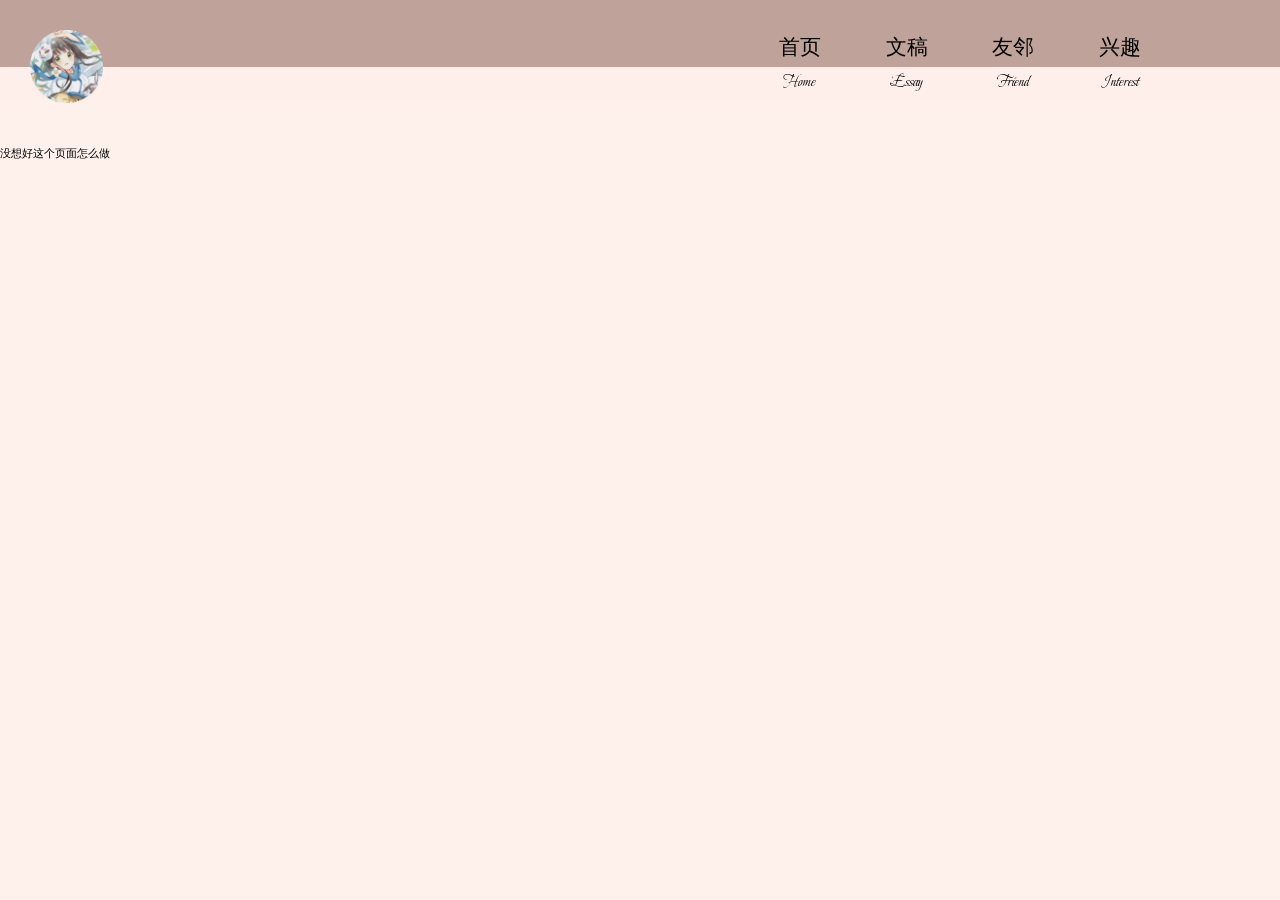
<file: book/index.html>
<!DOCTYPE html><html><head><meta charset="utf-8">
<meta name="viewport" content="width=device-width, initial-scale=1">
<title>叶舞成夏，叶落知秋</title>
<link rel="preload" as="fetch" crossorigin="anonymous" href="/book/_payload.json">
<style>.active{--tw-text-opacity:1;color:#64311e;color:rgb(100 49 30/var(--tw-text-opacity))}.active_line{height:.1875rem;width:3.75rem;--tw-bg-opacity:1;background-color:#64311e;background-color:rgb(100 49 30/var(--tw-bg-opacity))}</style>
<style>/*! tailwindcss v3.4.1 | MIT License | https://tailwindcss.com*/*,:after,:before{border:0 solid #e5e7eb;-webkit-box-sizing:border-box;box-sizing:border-box}:after,:before{--tw-content:""}:host,html{line-height:1.5;-webkit-text-size-adjust:100%;font-family:ui-sans-serif,system-ui,sans-serif,Apple Color Emoji,Segoe UI Emoji,Segoe UI Symbol,Noto Color Emoji;-webkit-font-feature-settings:normal;font-feature-settings:normal;font-variation-settings:normal;-moz-tab-size:4;-o-tab-size:4;tab-size:4;-webkit-tap-highlight-color:transparent}body{line-height:inherit;margin:0}hr{border-top-width:.0625rem;color:inherit;height:0}abbr:where([title]){-webkit-text-decoration:underline dotted;text-decoration:underline dotted}h1,h2,h3,h4,h5,h6{font-size:inherit;font-weight:inherit}a{color:inherit;text-decoration:inherit}b,strong{font-weight:bolder}code,kbd,pre,samp{font-family:ui-monospace,SFMono-Regular,Menlo,Monaco,Consolas,Liberation Mono,Courier New,monospace;-webkit-font-feature-settings:normal;font-feature-settings:normal;font-size:1em;font-variation-settings:normal}small{font-size:80%}sub,sup{font-size:75%;line-height:0;position:relative;vertical-align:baseline}sub{bottom:-.25em}sup{top:-.5em}table{border-collapse:collapse;border-color:inherit;text-indent:0}button,input,optgroup,select,textarea{color:inherit;font-family:inherit;-webkit-font-feature-settings:inherit;font-feature-settings:inherit;font-size:100%;font-variation-settings:inherit;font-weight:inherit;line-height:inherit;margin:0;padding:0}button,select{text-transform:none}[type=button],[type=reset],[type=submit],button{-webkit-appearance:button;background-color:transparent;background-image:none}:-moz-focusring{outline:auto}:-moz-ui-invalid{box-shadow:none}progress{vertical-align:baseline}::-webkit-inner-spin-button,::-webkit-outer-spin-button{height:auto}[type=search]{-webkit-appearance:textfield;outline-offset:-.125rem}::-webkit-search-decoration{-webkit-appearance:none}::-webkit-file-upload-button{-webkit-appearance:button;font:inherit}summary{display:list-item}blockquote,dd,dl,figure,h1,h2,h3,h4,h5,h6,hr,p,pre{margin:0}fieldset{margin:0}fieldset,legend{padding:0}menu,ol,ul{list-style:none;margin:0;padding:0}dialog{padding:0}textarea{resize:vertical}input::-webkit-input-placeholder,textarea::-webkit-input-placeholder{color:#9ca3af;opacity:1}input::-moz-placeholder,textarea::-moz-placeholder{color:#9ca3af;opacity:1}input:-ms-input-placeholder,textarea:-ms-input-placeholder{color:#9ca3af;opacity:1}input::-ms-input-placeholder,textarea::-ms-input-placeholder{color:#9ca3af;opacity:1}input::placeholder,textarea::placeholder{color:#9ca3af;opacity:1}[role=button],button{cursor:pointer}:disabled{cursor:default}audio,canvas,embed,iframe,img,object,svg,video{display:block;vertical-align:middle}img,video{height:auto;max-width:100%}[hidden]{display:none}h1{text-decoration:none}*,:after,:before{--tw-border-spacing-x:0;--tw-border-spacing-y:0;--tw-translate-x:0;--tw-translate-y:0;--tw-rotate:0;--tw-skew-x:0;--tw-skew-y:0;--tw-scale-x:1;--tw-scale-y:1;--tw-pan-x: ;--tw-pan-y: ;--tw-pinch-zoom: ;--tw-scroll-snap-strictness:proximity;--tw-gradient-from-position: ;--tw-gradient-via-position: ;--tw-gradient-to-position: ;--tw-ordinal: ;--tw-slashed-zero: ;--tw-numeric-figure: ;--tw-numeric-spacing: ;--tw-numeric-fraction: ;--tw-ring-inset: ;--tw-ring-offset-width:0px;--tw-ring-offset-color:#fff;--tw-ring-color:rgba(59,130,246,.5);--tw-ring-offset-shadow:0 0 #0000;--tw-ring-shadow:0 0 #0000;--tw-shadow:0 0 #0000;--tw-shadow-colored:0 0 #0000;--tw-blur: ;--tw-brightness: ;--tw-contrast: ;--tw-grayscale: ;--tw-hue-rotate: ;--tw-invert: ;--tw-saturate: ;--tw-sepia: ;--tw-drop-shadow: ;--tw-backdrop-blur: ;--tw-backdrop-brightness: ;--tw-backdrop-contrast: ;--tw-backdrop-grayscale: ;--tw-backdrop-hue-rotate: ;--tw-backdrop-invert: ;--tw-backdrop-opacity: ;--tw-backdrop-saturate: ;--tw-backdrop-sepia: }::-ms-backdrop{--tw-border-spacing-x:0;--tw-border-spacing-y:0;--tw-translate-x:0;--tw-translate-y:0;--tw-rotate:0;--tw-skew-x:0;--tw-skew-y:0;--tw-scale-x:1;--tw-scale-y:1;--tw-pan-x: ;--tw-pan-y: ;--tw-pinch-zoom: ;--tw-scroll-snap-strictness:proximity;--tw-gradient-from-position: ;--tw-gradient-via-position: ;--tw-gradient-to-position: ;--tw-ordinal: ;--tw-slashed-zero: ;--tw-numeric-figure: ;--tw-numeric-spacing: ;--tw-numeric-fraction: ;--tw-ring-inset: ;--tw-ring-offset-width:0px;--tw-ring-offset-color:#fff;--tw-ring-color:rgba(59,130,246,.5);--tw-ring-offset-shadow:0 0 #0000;--tw-ring-shadow:0 0 #0000;--tw-shadow:0 0 #0000;--tw-shadow-colored:0 0 #0000;--tw-blur: ;--tw-brightness: ;--tw-contrast: ;--tw-grayscale: ;--tw-hue-rotate: ;--tw-invert: ;--tw-saturate: ;--tw-sepia: ;--tw-drop-shadow: ;--tw-backdrop-blur: ;--tw-backdrop-brightness: ;--tw-backdrop-contrast: ;--tw-backdrop-grayscale: ;--tw-backdrop-hue-rotate: ;--tw-backdrop-invert: ;--tw-backdrop-opacity: ;--tw-backdrop-saturate: ;--tw-backdrop-sepia: }::backdrop{--tw-border-spacing-x:0;--tw-border-spacing-y:0;--tw-translate-x:0;--tw-translate-y:0;--tw-rotate:0;--tw-skew-x:0;--tw-skew-y:0;--tw-scale-x:1;--tw-scale-y:1;--tw-pan-x: ;--tw-pan-y: ;--tw-pinch-zoom: ;--tw-scroll-snap-strictness:proximity;--tw-gradient-from-position: ;--tw-gradient-via-position: ;--tw-gradient-to-position: ;--tw-ordinal: ;--tw-slashed-zero: ;--tw-numeric-figure: ;--tw-numeric-spacing: ;--tw-numeric-fraction: ;--tw-ring-inset: ;--tw-ring-offset-width:0px;--tw-ring-offset-color:#fff;--tw-ring-color:rgba(59,130,246,.5);--tw-ring-offset-shadow:0 0 #0000;--tw-ring-shadow:0 0 #0000;--tw-shadow:0 0 #0000;--tw-shadow-colored:0 0 #0000;--tw-blur: ;--tw-brightness: ;--tw-contrast: ;--tw-grayscale: ;--tw-hue-rotate: ;--tw-invert: ;--tw-saturate: ;--tw-sepia: ;--tw-drop-shadow: ;--tw-backdrop-blur: ;--tw-backdrop-brightness: ;--tw-backdrop-contrast: ;--tw-backdrop-grayscale: ;--tw-backdrop-hue-rotate: ;--tw-backdrop-invert: ;--tw-backdrop-opacity: ;--tw-backdrop-saturate: ;--tw-backdrop-sepia: }.prose{color:var(--tw-prose-body);max-width:65ch}.prose :where(p):not(:where([class~=not-prose],[class~=not-prose] *)){margin-bottom:1.25em;margin-top:1.25em}.prose :where([class~=lead]):not(:where([class~=not-prose],[class~=not-prose] *)){color:var(--tw-prose-lead);font-size:1.25em;line-height:1.6;margin-bottom:1.2em;margin-top:1.2em}.prose :where(a):not(:where([class~=not-prose],[class~=not-prose] *)){color:var(--tw-prose-links);font-weight:500;text-decoration:underline}.prose :where(strong):not(:where([class~=not-prose],[class~=not-prose] *)){color:var(--tw-prose-bold);font-weight:600}.prose :where(a strong):not(:where([class~=not-prose],[class~=not-prose] *)){color:inherit}.prose :where(blockquote strong):not(:where([class~=not-prose],[class~=not-prose] *)){color:inherit}.prose :where(thead th strong):not(:where([class~=not-prose],[class~=not-prose] *)){color:inherit}.prose :where(ol):not(:where([class~=not-prose],[class~=not-prose] *)){list-style-type:decimal;margin-bottom:1.25em;margin-top:1.25em;padding-left:1.625em}.prose :where(ol[type=A]):not(:where([class~=not-prose],[class~=not-prose] *)){list-style-type:upper-alpha}.prose :where(ol[type=a]):not(:where([class~=not-prose],[class~=not-prose] *)){list-style-type:lower-alpha}.prose :where(ol[type=A s]):not(:where([class~=not-prose],[class~=not-prose] *)){list-style-type:upper-alpha}.prose :where(ol[type=a s]):not(:where([class~=not-prose],[class~=not-prose] *)){list-style-type:lower-alpha}.prose :where(ol[type=I]):not(:where([class~=not-prose],[class~=not-prose] *)){list-style-type:upper-roman}.prose :where(ol[type=i]):not(:where([class~=not-prose],[class~=not-prose] *)){list-style-type:lower-roman}.prose :where(ol[type=I s]):not(:where([class~=not-prose],[class~=not-prose] *)){list-style-type:upper-roman}.prose :where(ol[type=i s]):not(:where([class~=not-prose],[class~=not-prose] *)){list-style-type:lower-roman}.prose :where(ol[type="1"]):not(:where([class~=not-prose],[class~=not-prose] *)){list-style-type:decimal}.prose :where(ul):not(:where([class~=not-prose],[class~=not-prose] *)){list-style-type:disc;margin-bottom:1.25em;margin-top:1.25em;padding-left:1.625em}.prose :where(ol>li):not(:where([class~=not-prose],[class~=not-prose] *))::marker{color:var(--tw-prose-counters);font-weight:400}.prose :where(ul>li):not(:where([class~=not-prose],[class~=not-prose] *))::marker{color:var(--tw-prose-bullets)}.prose :where(dt):not(:where([class~=not-prose],[class~=not-prose] *)){color:var(--tw-prose-headings);font-weight:600;margin-top:1.25em}.prose :where(hr):not(:where([class~=not-prose],[class~=not-prose] *)){border-color:var(--tw-prose-hr);border-top-width:.0625rem;margin-bottom:3em;margin-top:3em}.prose :where(blockquote):not(:where([class~=not-prose],[class~=not-prose] *)){border-left-color:var(--tw-prose-quote-borders);border-left-width:.25rem;color:var(--tw-prose-quotes);font-style:italic;font-weight:500;margin-bottom:1.6em;margin-top:1.6em;padding-left:1em;quotes:"\201C""\201D""\2018""\2019"}.prose :where(blockquote p:last-of-type):not(:where([class~=not-prose],[class~=not-prose] *)):after{content:close-quote}.prose :where(h1):not(:where([class~=not-prose],[class~=not-prose] *)){color:var(--tw-prose-headings);font-size:2.25em;font-weight:800;line-height:1.1111111;margin-bottom:.8888889em;margin-top:0}.prose :where(h1 strong):not(:where([class~=not-prose],[class~=not-prose] *)){color:inherit;font-weight:900}.prose :where(h2):not(:where([class~=not-prose],[class~=not-prose] *)){color:var(--tw-prose-headings);font-size:1.5em;font-weight:700;line-height:1.3333333;margin-bottom:1em;margin-top:2em}.prose :where(h2 strong):not(:where([class~=not-prose],[class~=not-prose] *)){color:inherit;font-weight:800}.prose :where(h3):not(:where([class~=not-prose],[class~=not-prose] *)){color:var(--tw-prose-headings);font-size:1.25em;font-weight:600;line-height:1.6;margin-bottom:.6em;margin-top:1.6em}.prose :where(h3 strong):not(:where([class~=not-prose],[class~=not-prose] *)){color:inherit;font-weight:700}.prose :where(h4):not(:where([class~=not-prose],[class~=not-prose] *)){color:var(--tw-prose-headings);font-weight:600;line-height:1.5;margin-bottom:.5em;margin-top:1.5em}.prose :where(h4 strong):not(:where([class~=not-prose],[class~=not-prose] *)){color:inherit;font-weight:700}.prose :where(img):not(:where([class~=not-prose],[class~=not-prose] *)){margin-bottom:2em;margin-top:2em}.prose :where(picture):not(:where([class~=not-prose],[class~=not-prose] *)){display:block;margin-bottom:2em;margin-top:2em}.prose :where(kbd):not(:where([class~=not-prose],[class~=not-prose] *)){border-radius:.3125rem;-webkit-box-shadow:0 0 0 .0625rem rgb(var(--tw-prose-kbd-shadows)/10%),0 .1875rem 0 rgb(var(--tw-prose-kbd-shadows)/10%);box-shadow:0 0 0 .0625rem rgb(var(--tw-prose-kbd-shadows)/10%),0 .1875rem 0 rgb(var(--tw-prose-kbd-shadows)/10%);color:var(--tw-prose-kbd);font-family:inherit;font-size:.875em;font-weight:500;padding:.1875em .375em}.prose :where(code):not(:where([class~=not-prose],[class~=not-prose] *)){color:var(--tw-prose-code);font-size:.875em;font-weight:600}.prose :where(code):not(:where([class~=not-prose],[class~=not-prose] *)):before{content:"`"}.prose :where(code):not(:where([class~=not-prose],[class~=not-prose] *)):after{content:"`"}.prose :where(a code):not(:where([class~=not-prose],[class~=not-prose] *)){color:inherit}.prose :where(h1 code):not(:where([class~=not-prose],[class~=not-prose] *)){color:inherit}.prose :where(h2 code):not(:where([class~=not-prose],[class~=not-prose] *)){color:inherit;font-size:.875em}.prose :where(h3 code):not(:where([class~=not-prose],[class~=not-prose] *)){color:inherit;font-size:.9em}.prose :where(h4 code):not(:where([class~=not-prose],[class~=not-prose] *)){color:inherit}.prose :where(blockquote code):not(:where([class~=not-prose],[class~=not-prose] *)){color:inherit}.prose :where(thead th code):not(:where([class~=not-prose],[class~=not-prose] *)){color:inherit}.prose :where(pre):not(:where([class~=not-prose],[class~=not-prose] *)){background-color:var(--tw-prose-pre-bg);border-radius:.375rem;color:var(--tw-prose-pre-code);font-size:.875em;font-weight:400;line-height:1.7142857;margin-bottom:1.7142857em;margin-top:1.7142857em;overflow-x:auto;padding:.8571429em 1.1428571em}.prose :where(pre code):not(:where([class~=not-prose],[class~=not-prose] *)){background-color:transparent;border-radius:0;border-width:0;color:inherit;font-family:inherit;font-size:inherit;font-weight:inherit;line-height:inherit;padding:0}.prose :where(pre code):not(:where([class~=not-prose],[class~=not-prose] *)):before{content:none}.prose :where(pre code):not(:where([class~=not-prose],[class~=not-prose] *)):after{content:none}.prose :where(table):not(:where([class~=not-prose],[class~=not-prose] *)){font-size:.875em;line-height:1.7142857;margin-bottom:2em;margin-top:2em;table-layout:auto;text-align:left;width:100%}.prose :where(thead):not(:where([class~=not-prose],[class~=not-prose] *)){border-bottom-color:var(--tw-prose-th-borders);border-bottom-width:.0625rem}.prose :where(thead th):not(:where([class~=not-prose],[class~=not-prose] *)){color:var(--tw-prose-headings);font-weight:600;padding-bottom:.5714286em;padding-left:.5714286em;padding-right:.5714286em;vertical-align:bottom}.prose :where(tbody tr):not(:where([class~=not-prose],[class~=not-prose] *)){border-bottom-color:var(--tw-prose-td-borders);border-bottom-width:.0625rem}.prose :where(tbody tr:last-child):not(:where([class~=not-prose],[class~=not-prose] *)){border-bottom-width:0}.prose :where(tbody td):not(:where([class~=not-prose],[class~=not-prose] *)){vertical-align:baseline}.prose :where(tfoot):not(:where([class~=not-prose],[class~=not-prose] *)){border-top-color:var(--tw-prose-th-borders);border-top-width:.0625rem}.prose :where(tfoot td):not(:where([class~=not-prose],[class~=not-prose] *)){vertical-align:top}.prose :where(figure>*):not(:where([class~=not-prose],[class~=not-prose] *)){margin-bottom:0;margin-top:0}.prose :where(figcaption):not(:where([class~=not-prose],[class~=not-prose] *)){color:var(--tw-prose-captions);font-size:.875em;line-height:1.4285714;margin-top:.8571429em}.prose{--tw-prose-body:#180d02;--tw-prose-headings:#69413c;--tw-prose-lead:#4b5563;--tw-prose-links:#64311e;--tw-prose-bold:#111827;--tw-prose-counters:#6b7280;--tw-prose-bullets:#d1d5db;--tw-prose-hr:#e5e7eb;--tw-prose-quotes:#111827;--tw-prose-quote-borders:#ed9a8d;--tw-prose-captions:#6b7280;--tw-prose-kbd:#111827;--tw-prose-kbd-shadows:17 24 39;--tw-prose-code:#111827;--tw-prose-pre-code:#e5e7eb;--tw-prose-pre-bg:#1f2937;--tw-prose-th-borders:#d1d5db;--tw-prose-td-borders:#e5e7eb;--tw-prose-invert-body:#d1d5db;--tw-prose-invert-headings:#fff;--tw-prose-invert-lead:#9ca3af;--tw-prose-invert-links:#fff;--tw-prose-invert-bold:#fff;--tw-prose-invert-counters:#9ca3af;--tw-prose-invert-bullets:#4b5563;--tw-prose-invert-hr:#374151;--tw-prose-invert-quotes:#f3f4f6;--tw-prose-invert-quote-borders:#374151;--tw-prose-invert-captions:#9ca3af;--tw-prose-invert-kbd:#fff;--tw-prose-invert-kbd-shadows:255 255 255;--tw-prose-invert-code:#fff;--tw-prose-invert-pre-code:#d1d5db;--tw-prose-invert-pre-bg:rgba(0,0,0,.5);--tw-prose-invert-th-borders:#4b5563;--tw-prose-invert-td-borders:#374151;font-size:1rem;line-height:1.75}.prose :where(picture>img):not(:where([class~=not-prose],[class~=not-prose] *)){margin-bottom:0;margin-top:0}.prose :where(video):not(:where([class~=not-prose],[class~=not-prose] *)){margin-bottom:2em;margin-top:2em}.prose :where(li):not(:where([class~=not-prose],[class~=not-prose] *)){margin-bottom:.5em;margin-top:.5em}.prose :where(ol>li):not(:where([class~=not-prose],[class~=not-prose] *)){padding-left:.375em}.prose :where(ul>li):not(:where([class~=not-prose],[class~=not-prose] *)){padding-left:.375em}.prose :where(.prose>ul>li p):not(:where([class~=not-prose],[class~=not-prose] *)){margin-bottom:.75em;margin-top:.75em}.prose :where(.prose>ul>li>:first-child):not(:where([class~=not-prose],[class~=not-prose] *)){margin-top:1.25em}.prose :where(.prose>ul>li>:last-child):not(:where([class~=not-prose],[class~=not-prose] *)){margin-bottom:1.25em}.prose :where(.prose>ol>li>:first-child):not(:where([class~=not-prose],[class~=not-prose] *)){margin-top:1.25em}.prose :where(.prose>ol>li>:last-child):not(:where([class~=not-prose],[class~=not-prose] *)){margin-bottom:1.25em}.prose :where(ul ul,ul ol,ol ul,ol ol):not(:where([class~=not-prose],[class~=not-prose] *)){margin-bottom:.75em;margin-top:.75em}.prose :where(dl):not(:where([class~=not-prose],[class~=not-prose] *)){margin-bottom:1.25em;margin-top:1.25em}.prose :where(dd):not(:where([class~=not-prose],[class~=not-prose] *)){margin-top:.5em;padding-left:1.625em}.prose :where(hr+*):not(:where([class~=not-prose],[class~=not-prose] *)){margin-top:0}.prose :where(h2+*):not(:where([class~=not-prose],[class~=not-prose] *)){margin-top:0}.prose :where(h3+*):not(:where([class~=not-prose],[class~=not-prose] *)){margin-top:0}.prose :where(h4+*):not(:where([class~=not-prose],[class~=not-prose] *)){margin-top:0}.prose :where(thead th:first-child):not(:where([class~=not-prose],[class~=not-prose] *)){padding-left:0}.prose :where(thead th:last-child):not(:where([class~=not-prose],[class~=not-prose] *)){padding-right:0}.prose :where(tbody td,tfoot td):not(:where([class~=not-prose],[class~=not-prose] *)){padding:.5714286em}.prose :where(tbody td:first-child,tfoot td:first-child):not(:where([class~=not-prose],[class~=not-prose] *)){padding-left:0}.prose :where(tbody td:last-child,tfoot td:last-child):not(:where([class~=not-prose],[class~=not-prose] *)){padding-right:0}.prose :where(figure):not(:where([class~=not-prose],[class~=not-prose] *)){margin-bottom:2em;margin-top:2em}.prose :where(.prose>:first-child):not(:where([class~=not-prose],[class~=not-prose] *)){margin-top:0}.prose :where(.prose>:last-child):not(:where([class~=not-prose],[class~=not-prose] *)){margin-bottom:0}.absolute{position:absolute}.relative{position:relative}.sticky{position:sticky}.bottom-\[10px\]{bottom:.625rem}.bottom-\[30px\]{bottom:1.875rem}.left-0{left:0}.left-\[1158px\]{left:72.375rem}.left-\[15px\]{left:.9375rem}.left-\[171px\]{left:10.6875rem}.left-\[176px\]{left:11rem}.left-\[19px\]{left:1.1875rem}.left-\[21px\]{left:1.3125rem}.left-\[24px\]{left:1.5rem}.left-\[25px\]{left:1.5625rem}.left-\[326px\]{left:20.375rem}.left-\[331px\]{left:20.6875rem}.left-\[40px\]{left:2.5rem}.left-\[45px\]{left:2.8125rem}.left-\[481px\]{left:30.0625rem}.left-\[484px\]{left:30.25rem}.left-\[50\%\]{left:50%}.left-\[644px\]{left:40.25rem}.left-\[980px\]{left:61.25rem}.right-\[15px\]{right:.9375rem}.right-\[21px\]{right:1.3125rem}.right-\[25px\]{right:1.5625rem}.right-\[644px\]{right:40.25rem}.right-\[980px\]{right:61.25rem}.top-0{top:0}.top-\[100px\]{top:6.25rem}.top-\[10px\]{top:.625rem}.top-\[177px\]{top:11.0625rem}.top-\[25px\]{top:1.5625rem}.top-\[3\.06px\]{top:.19125rem}.top-\[30px\]{top:1.875rem}.top-\[33\.65px\]{top:2.103125rem}.top-\[34\.67px\]{top:2.166875rem}.top-\[34px\]{top:2.125rem}.top-\[40px\]{top:2.5rem}.top-\[45px\]{top:2.8125rem}.top-\[62\.20px\]{top:3.8875rem}.top-\[64\.24px\]{top:4.015rem}.top-\[97\.86px\]{top:6.11625rem}.-z-10{z-index:-10}.z-0{z-index:0}.z-10{z-index:10}.z-20{z-index:20}.col-span-1{grid-column:span 1/span 1}.col-span-4{grid-column:span 4/span 4}.col-start-2{grid-column-start:2}.col-start-8{grid-column-start:8}.m-0{margin:0}.mx-auto{margin-left:auto;margin-right:auto}.my-20{margin-bottom:5rem;margin-top:5rem}.mb-1{margin-bottom:.25rem}.mb-12{margin-bottom:3rem}.mb-2{margin-bottom:.5rem}.mb-6{margin-bottom:1.5rem}.mb-\[140px\]{margin-bottom:8.75rem}.mb-\[20px\]{margin-bottom:1.25rem}.mb-\[60px\]{margin-bottom:3.75rem}.mb-\[70px\]{margin-bottom:4.375rem}.ml-4{margin-left:1rem}.ml-\[40px\]{margin-left:2.5rem}.mr-1{margin-right:.25rem}.mr-4{margin-right:1rem}.mr-7{margin-right:1.75rem}.mr-\[40px\]{margin-right:2.5rem}.mt-12{margin-top:3rem}.mt-20{margin-top:5rem}.mt-\[110px\]{margin-top:6.875rem}.mt-\[20px\]{margin-top:1.25rem}.mt-\[45px\]{margin-top:2.8125rem}.mt-\[8px\]{margin-top:.5rem}.line-clamp-1{-webkit-line-clamp:1}.line-clamp-1,.line-clamp-2{display:-webkit-box;overflow:hidden;-webkit-box-orient:vertical}.line-clamp-2{-webkit-line-clamp:2}.flex{display:-webkit-box;display:-ms-flexbox;display:flex}.grid{display:grid}.aspect-\[4\/3\]{aspect-ratio:4/3}.aspect-square{aspect-ratio:1/1}.h-24{height:6rem}.h-36{height:9rem}.h-\[0px\]{height:0}.h-\[100px\]{height:6.25rem}.h-\[110\.12px\]{height:6.8825rem}.h-\[110px\]{height:6.875rem}.h-\[115\.22px\]{height:7.20125rem}.h-\[148\.86px\]{height:9.30375rem}.h-\[1920px\]{height:120rem}.h-\[240px\]{height:15rem}.h-\[2px\]{height:.125rem}.h-\[300px\]{height:18.75rem}.h-\[3px\]{height:.1875rem}.h-\[500px\]{height:31.25rem}.h-\[50px\]{height:3.125rem}.h-\[53\.02px\]{height:3.31375rem}.h-\[5px\]{height:.3125rem}.h-\[80px\]{height:5rem}.h-\[97\.88px\]{height:6.1175rem}.h-auto{height:auto}.min-h-screen{min-height:100vh}.w-1\/2{width:50%}.w-1\/4{width:25%}.w-12{width:3rem}.w-16{width:4rem}.w-24{width:6rem}.w-3\/4{width:75%}.w-5{width:1.25rem}.w-6{width:1.5rem}.w-\[100px\]{width:6.25rem}.w-\[1080px\]{width:67.5rem}.w-\[108px\]{width:6.75rem}.w-\[110px\]{width:6.875rem}.w-\[160px\]{width:10rem}.w-\[1920px\]{width:120rem}.w-\[240px\]{width:15rem}.w-\[400px\]{width:25rem}.w-\[545px\]{width:34.0625rem}.w-\[55px\]{width:3.4375rem}.w-\[58\.08px\]{width:3.63rem}.w-\[58px\]{width:3.625rem}.w-\[60px\]{width:3.75rem}.w-\[700px\]{width:43.75rem}.w-\[80px\]{width:5rem}.w-\[95px\]{width:5.9375rem}.w-\[97px\]{width:6.0625rem}.w-auto{width:auto}.w-full{width:100%}.max-w-4xl{max-width:56rem}.max-w-\[900px\]{max-width:56.25rem}.origin-top-left{-webkit-transform-origin:top left;-ms-transform-origin:top left;transform-origin:top left}.translate-x-\[-50\%\]{--tw-translate-x:-50%;-webkit-transform:translate(-50%,var(--tw-translate-y)) rotate(var(--tw-rotate)) skewX(var(--tw-skew-x)) skewY(var(--tw-skew-y)) scaleX(var(--tw-scale-x)) scaleY(var(--tw-scale-y));-ms-transform:translate(-50%,var(--tw-translate-y)) rotate(var(--tw-rotate)) skewX(var(--tw-skew-x)) skewY(var(--tw-skew-y)) scaleX(var(--tw-scale-x)) scaleY(var(--tw-scale-y));transform:translate(-50%,var(--tw-translate-y)) rotate(var(--tw-rotate)) skewX(var(--tw-skew-x)) skewY(var(--tw-skew-y)) scaleX(var(--tw-scale-x)) scaleY(var(--tw-scale-y));-webkit-transform:translate(var(--tw-translate-x),var(--tw-translate-y)) rotate(var(--tw-rotate)) skewX(var(--tw-skew-x)) skewY(var(--tw-skew-y)) scaleX(var(--tw-scale-x)) scaleY(var(--tw-scale-y));-ms-transform:translate(var(--tw-translate-x),var(--tw-translate-y)) rotate(var(--tw-rotate)) skewX(var(--tw-skew-x)) skewY(var(--tw-skew-y)) scaleX(var(--tw-scale-x)) scaleY(var(--tw-scale-y));transform:translate(var(--tw-translate-x),var(--tw-translate-y)) rotate(var(--tw-rotate)) skewX(var(--tw-skew-x)) skewY(var(--tw-skew-y)) scaleX(var(--tw-scale-x)) scaleY(var(--tw-scale-y))}.-rotate-45{--tw-rotate:-45deg;-webkit-transform:translate(var(--tw-translate-x),var(--tw-translate-y)) rotate(-45deg) skewX(var(--tw-skew-x)) skewY(var(--tw-skew-y)) scaleX(var(--tw-scale-x)) scaleY(var(--tw-scale-y));-ms-transform:translate(var(--tw-translate-x),var(--tw-translate-y)) rotate(-45deg) skewX(var(--tw-skew-x)) skewY(var(--tw-skew-y)) scaleX(var(--tw-scale-x)) scaleY(var(--tw-scale-y));transform:translate(var(--tw-translate-x),var(--tw-translate-y)) rotate(-45deg) skewX(var(--tw-skew-x)) skewY(var(--tw-skew-y)) scaleX(var(--tw-scale-x)) scaleY(var(--tw-scale-y));-webkit-transform:translate(var(--tw-translate-x),var(--tw-translate-y)) rotate(var(--tw-rotate)) skewX(var(--tw-skew-x)) skewY(var(--tw-skew-y)) scaleX(var(--tw-scale-x)) scaleY(var(--tw-scale-y));-ms-transform:translate(var(--tw-translate-x),var(--tw-translate-y)) rotate(var(--tw-rotate)) skewX(var(--tw-skew-x)) skewY(var(--tw-skew-y)) scaleX(var(--tw-scale-x)) scaleY(var(--tw-scale-y));transform:translate(var(--tw-translate-x),var(--tw-translate-y)) rotate(var(--tw-rotate)) skewX(var(--tw-skew-x)) skewY(var(--tw-skew-y)) scaleX(var(--tw-scale-x)) scaleY(var(--tw-scale-y))}.-rotate-90{--tw-rotate:-90deg;-webkit-transform:translate(var(--tw-translate-x),var(--tw-translate-y)) rotate(-90deg) skewX(var(--tw-skew-x)) skewY(var(--tw-skew-y)) scaleX(var(--tw-scale-x)) scaleY(var(--tw-scale-y));-ms-transform:translate(var(--tw-translate-x),var(--tw-translate-y)) rotate(-90deg) skewX(var(--tw-skew-x)) skewY(var(--tw-skew-y)) scaleX(var(--tw-scale-x)) scaleY(var(--tw-scale-y));transform:translate(var(--tw-translate-x),var(--tw-translate-y)) rotate(-90deg) skewX(var(--tw-skew-x)) skewY(var(--tw-skew-y)) scaleX(var(--tw-scale-x)) scaleY(var(--tw-scale-y));-webkit-transform:translate(var(--tw-translate-x),var(--tw-translate-y)) rotate(var(--tw-rotate)) skewX(var(--tw-skew-x)) skewY(var(--tw-skew-y)) scaleX(var(--tw-scale-x)) scaleY(var(--tw-scale-y));-ms-transform:translate(var(--tw-translate-x),var(--tw-translate-y)) rotate(var(--tw-rotate)) skewX(var(--tw-skew-x)) skewY(var(--tw-skew-y)) scaleX(var(--tw-scale-x)) scaleY(var(--tw-scale-y));transform:translate(var(--tw-translate-x),var(--tw-translate-y)) rotate(var(--tw-rotate)) skewX(var(--tw-skew-x)) skewY(var(--tw-skew-y)) scaleX(var(--tw-scale-x)) scaleY(var(--tw-scale-y))}.rotate-180{--tw-rotate:180deg;-webkit-transform:translate(var(--tw-translate-x),var(--tw-translate-y)) rotate(180deg) skewX(var(--tw-skew-x)) skewY(var(--tw-skew-y)) scaleX(var(--tw-scale-x)) scaleY(var(--tw-scale-y));-ms-transform:translate(var(--tw-translate-x),var(--tw-translate-y)) rotate(180deg) skewX(var(--tw-skew-x)) skewY(var(--tw-skew-y)) scaleX(var(--tw-scale-x)) scaleY(var(--tw-scale-y));transform:translate(var(--tw-translate-x),var(--tw-translate-y)) rotate(180deg) skewX(var(--tw-skew-x)) skewY(var(--tw-skew-y)) scaleX(var(--tw-scale-x)) scaleY(var(--tw-scale-y));-webkit-transform:translate(var(--tw-translate-x),var(--tw-translate-y)) rotate(var(--tw-rotate)) skewX(var(--tw-skew-x)) skewY(var(--tw-skew-y)) scaleX(var(--tw-scale-x)) scaleY(var(--tw-scale-y));-ms-transform:translate(var(--tw-translate-x),var(--tw-translate-y)) rotate(var(--tw-rotate)) skewX(var(--tw-skew-x)) skewY(var(--tw-skew-y)) scaleX(var(--tw-scale-x)) scaleY(var(--tw-scale-y));transform:translate(var(--tw-translate-x),var(--tw-translate-y)) rotate(var(--tw-rotate)) skewX(var(--tw-skew-x)) skewY(var(--tw-skew-y)) scaleX(var(--tw-scale-x)) scaleY(var(--tw-scale-y))}.resize{resize:both}.grid-cols-1{grid-template-columns:repeat(1,minmax(0,1fr))}.grid-cols-12{grid-template-columns:repeat(12,minmax(0,1fr))}.grid-cols-3{grid-template-columns:repeat(3,minmax(0,1fr))}.grid-cols-6{grid-template-columns:repeat(6,minmax(0,1fr))}.flex-row{-webkit-box-orient:horizontal;-ms-flex-direction:row;flex-direction:row}.flex-col,.flex-row{-webkit-box-direction:normal}.flex-col{-webkit-box-orient:vertical;-ms-flex-direction:column;flex-direction:column}.items-start{-webkit-box-align:start;-ms-flex-align:start;align-items:flex-start}.items-center{-webkit-box-align:center;-ms-flex-align:center;align-items:center}.justify-start{-webkit-box-pack:start;-ms-flex-pack:start;justify-content:flex-start}.justify-center{-webkit-box-pack:center;-ms-flex-pack:center;justify-content:center}.justify-between{-webkit-box-pack:justify;-ms-flex-pack:justify;justify-content:space-between}.justify-items-center{justify-items:center}.gap-\[40px\]{gap:2.5rem}.space-x-5>:not([hidden])~:not([hidden]){--tw-space-x-reverse:0;margin-left:1.25rem;margin-left:calc(1.25rem*(1 - var(--tw-space-x-reverse)));margin-right:0;margin-right:calc(1.25rem*var(--tw-space-x-reverse))}.space-y-8>:not([hidden])~:not([hidden]){--tw-space-y-reverse:0;margin-bottom:0;margin-bottom:calc(2rem*var(--tw-space-y-reverse));margin-top:2rem;margin-top:calc(2rem*(1 - var(--tw-space-y-reverse)))}.self-start{-ms-flex-item-align:start;align-self:flex-start}.self-center{-ms-flex-item-align:center;align-self:center}.overflow-hidden{overflow:hidden}.overflow-x-hidden{overflow-x:hidden}.text-nowrap{text-wrap:nowrap}.break-all{word-break:break-all}.rounded-\[54px\]{border-radius:3.375rem}.rounded-full{border-radius:624.9375rem}.rounded-lg{border-radius:.5rem}.border{border-width:.0625rem}.border-2{border-width:.125rem}.border-4{border-width:.25rem}.border-\[2px\]{border-width:.125rem}.border-x-0{border-left-width:0;border-right-width:0}.border-dashed{border-style:dashed}.border-black{--tw-border-opacity:1;border-color:#000;border-color:rgb(0 0 0/var(--tw-border-opacity))}.border-cocoa-700{--tw-border-opacity:1;border-color:#955e4b;border-color:rgb(149 94 75/var(--tw-border-opacity))}.border-yellow-900{--tw-border-opacity:1;border-color:#713f12;border-color:rgb(113 63 18/var(--tw-border-opacity))}.border-opacity-40{--tw-border-opacity:0.4}.bg-\[\#64311E\]{--tw-bg-opacity:1;background-color:#64311e;background-color:rgb(100 49 30/var(--tw-bg-opacity))}.bg-\[\#B26F55\]{--tw-bg-opacity:1;background-color:#b26f55;background-color:rgb(178 111 85/var(--tw-bg-opacity))}.bg-\[\#B89C92\]{--tw-bg-opacity:1;background-color:#b89c92;background-color:rgb(184 156 146/var(--tw-bg-opacity))}.bg-\[\#FEF0EB\]{--tw-bg-opacity:1;background-color:#fef0eb;background-color:rgb(254 240 235/var(--tw-bg-opacity))}.bg-\[\#FFE9E1\]{--tw-bg-opacity:1;background-color:#ffe9e1;background-color:rgb(255 233 225/var(--tw-bg-opacity))}.bg-green-50{--tw-bg-opacity:1;background-color:#f0fdf4;background-color:rgb(240 253 244/var(--tw-bg-opacity))}.bg-stone-500{--tw-bg-opacity:1;background-color:#78716c;background-color:rgb(120 113 108/var(--tw-bg-opacity))}.bg-opacity-60{--tw-bg-opacity:0.6}.p-4{padding:1rem}.py-4{padding-bottom:1rem;padding-top:1rem}.text-left{text-align:left}.text-justify{text-align:justify}.font-\[\'STKaiti\'\]{font-family:STKaiti}.font-\[\'STXingkai\'\]{font-family:STXingkai}.font-\[ItalicT\]{font-family:ItalicT}.font-beau-rivage{font-family:BeauRivage-Regular}.font-lxgw-bold{font-family:LXGWWenKai-Bold}.font-lxgw-light{font-family:LXGWWenKai-Light}.text-2xl{font-size:1.5rem;line-height:2rem}.text-4xl{font-size:2.25rem;line-height:2.5rem}.text-\[14px\]{font-size:.875rem}.text-\[18px\]{font-size:1.125rem}.text-\[20px\]{font-size:1.25rem}.text-\[24px\]{font-size:1.5rem}.text-\[28px\]{font-size:1.75rem}.text-\[32px\]{font-size:2rem}.text-\[36px\]{font-size:2.25rem}.text-\[48px\]{font-size:3rem}.text-base{font-size:1rem;line-height:1.5rem}.text-sm{font-size:.875rem;line-height:1.25rem}.text-xl{font-size:1.25rem;line-height:1.75rem}.font-bold{font-weight:700}.font-normal{font-weight:400}.italic{font-style:italic}.leading-\[52px\]{line-height:3.25rem}.tracking-tight{letter-spacing:-.025em}.tracking-wider{letter-spacing:.05em}.text-\[\#64311E\]{--tw-text-opacity:1;color:#64311e;color:rgb(100 49 30/var(--tw-text-opacity))}.text-\[\#FFE9E1\]{--tw-text-opacity:1;color:#ffe9e1;color:rgb(255 233 225/var(--tw-text-opacity))}.text-black{--tw-text-opacity:1;color:#000;color:rgb(0 0 0/var(--tw-text-opacity))}.text-cocoa-600{--tw-text-opacity:1;color:#bf9c8e;color:rgb(191 156 142/var(--tw-text-opacity))}.text-cocoa-700{--tw-text-opacity:1;color:#955e4b;color:rgb(149 94 75/var(--tw-text-opacity))}.text-cocoa-800{--tw-text-opacity:1;color:#64311e;color:rgb(100 49 30/var(--tw-text-opacity))}.text-cocoa-900{--tw-text-opacity:1;color:#4a1f0f;color:rgb(74 31 15/var(--tw-text-opacity))}.text-gray-700{--tw-text-opacity:1;color:#374151;color:rgb(55 65 81/var(--tw-text-opacity))}.text-yellow-900{--tw-text-opacity:1;color:#713f12;color:rgb(113 63 18/var(--tw-text-opacity))}.opacity-90{opacity:.9}.opacity-\[27\%\]{opacity:27%}.opacity-\[31\%\]{opacity:31%}.brightness-95{--tw-brightness:brightness(.95);-webkit-filter:var(--tw-blur) brightness(.95) var(--tw-contrast) var(--tw-grayscale) var(--tw-hue-rotate) var(--tw-invert) var(--tw-saturate) var(--tw-sepia) var(--tw-drop-shadow);filter:var(--tw-blur) brightness(.95) var(--tw-contrast) var(--tw-grayscale) var(--tw-hue-rotate) var(--tw-invert) var(--tw-saturate) var(--tw-sepia) var(--tw-drop-shadow);-webkit-filter:var(--tw-blur) var(--tw-brightness) var(--tw-contrast) var(--tw-grayscale) var(--tw-hue-rotate) var(--tw-invert) var(--tw-saturate) var(--tw-sepia) var(--tw-drop-shadow);filter:var(--tw-blur) var(--tw-brightness) var(--tw-contrast) var(--tw-grayscale) var(--tw-hue-rotate) var(--tw-invert) var(--tw-saturate) var(--tw-sepia) var(--tw-drop-shadow)}.transition{-webkit-transition-duration:.15s;transition-duration:.15s;-webkit-transition-property:color,background-color,border-color,text-decoration-color,fill,stroke,opacity,-webkit-box-shadow,-webkit-transform,-webkit-filter,-webkit-backdrop-filter;transition-property:color,background-color,border-color,text-decoration-color,fill,stroke,opacity,-webkit-box-shadow,-webkit-transform,-webkit-filter,-webkit-backdrop-filter;transition-property:color,background-color,border-color,text-decoration-color,fill,stroke,opacity,box-shadow,transform,filter,backdrop-filter;transition-property:color,background-color,border-color,text-decoration-color,fill,stroke,opacity,box-shadow,transform,filter,backdrop-filter,-webkit-box-shadow,-webkit-transform,-webkit-filter,-webkit-backdrop-filter;-webkit-transition-timing-function:cubic-bezier(.4,0,.2,1);transition-timing-function:cubic-bezier(.4,0,.2,1)}.duration-500{-webkit-transition-duration:.5s;transition-duration:.5s}.ease-in-out{-webkit-transition-timing-function:cubic-bezier(.4,0,.2,1);transition-timing-function:cubic-bezier(.4,0,.2,1)}.\[border-bottom-width\:0\]{border-bottom-width:0}.\[white-space\:pre-wrap\]{white-space:pre-wrap}.\[writing-mode\:vertical-rl\]{-webkit-writing-mode:vertical-rl;-ms-writing-mode:tb-rl;writing-mode:vertical-rl}@font-face{font-family:LXGWWenKai-Bold;src:url(/fonts/LXGWWenKai-Bold.ttf) format("truetype")}@font-face{font-family:LXGWWenKai-Light;src:url(/fonts/LXGWWenKai-Light.ttf) format("truetype")}@font-face{font-family:LXGWWenKai-Regular;src:url(/fonts/LXGWWenKai-Regular.ttf) format("truetype")}@font-face{font-family:BeauRivage-Regular;src:url(/fonts/BeauRivage-Regular.ttf) format("truetype")}.hover\:-translate-x-3:hover{--tw-translate-x:-0.75rem;-webkit-transform:translate(-.75rem,var(--tw-translate-y)) rotate(var(--tw-rotate)) skewX(var(--tw-skew-x)) skewY(var(--tw-skew-y)) scaleX(var(--tw-scale-x)) scaleY(var(--tw-scale-y));-ms-transform:translate(-.75rem,var(--tw-translate-y)) rotate(var(--tw-rotate)) skewX(var(--tw-skew-x)) skewY(var(--tw-skew-y)) scaleX(var(--tw-scale-x)) scaleY(var(--tw-scale-y));transform:translate(-.75rem,var(--tw-translate-y)) rotate(var(--tw-rotate)) skewX(var(--tw-skew-x)) skewY(var(--tw-skew-y)) scaleX(var(--tw-scale-x)) scaleY(var(--tw-scale-y));-webkit-transform:translate(var(--tw-translate-x),var(--tw-translate-y)) rotate(var(--tw-rotate)) skewX(var(--tw-skew-x)) skewY(var(--tw-skew-y)) scaleX(var(--tw-scale-x)) scaleY(var(--tw-scale-y));-ms-transform:translate(var(--tw-translate-x),var(--tw-translate-y)) rotate(var(--tw-rotate)) skewX(var(--tw-skew-x)) skewY(var(--tw-skew-y)) scaleX(var(--tw-scale-x)) scaleY(var(--tw-scale-y));transform:translate(var(--tw-translate-x),var(--tw-translate-y)) rotate(var(--tw-rotate)) skewX(var(--tw-skew-x)) skewY(var(--tw-skew-y)) scaleX(var(--tw-scale-x)) scaleY(var(--tw-scale-y))}.hover\:bg-cocoa-700:hover{--tw-bg-opacity:1;background-color:#955e4b;background-color:rgb(149 94 75/var(--tw-bg-opacity))}.hover\:bg-cocoa-800:hover{--tw-bg-opacity:1;background-color:#64311e;background-color:rgb(100 49 30/var(--tw-bg-opacity))}.hover\:bg-opacity-50:hover{--tw-bg-opacity:0.5}.hover\:bg-opacity-60:hover{--tw-bg-opacity:0.6}.hover\:text-cocoa-400:hover{--tw-text-opacity:1;color:#ed9a8d;color:rgb(237 154 141/var(--tw-text-opacity))}.group:hover .group-hover\:text-cocoa-200{--tw-text-opacity:1;color:#f3e6c8;color:rgb(243 230 200/var(--tw-text-opacity))}.group:hover .group-hover\:text-cocoa-300{--tw-text-opacity:1;color:#fee1c1;color:rgb(254 225 193/var(--tw-text-opacity))}.group:hover .group-hover\:text-white{--tw-text-opacity:1;color:#fff;color:rgb(255 255 255/var(--tw-text-opacity))}.prose-h2\:font-\[STKaiti\] :is(:where(h2):not(:where([class~=not-prose],[class~=not-prose] *))){font-family:STKaiti}.prose-h2\:text-\[36px\] :is(:where(h2):not(:where([class~=not-prose],[class~=not-prose] *))){font-size:2.25rem}.prose-h2\:text-cocoa-800 :is(:where(h2):not(:where([class~=not-prose],[class~=not-prose] *))){--tw-text-opacity:1;color:#64311e;color:rgb(100 49 30/var(--tw-text-opacity))}.prose-h2\:no-underline :is(:where(h2):not(:where([class~=not-prose],[class~=not-prose] *))){text-decoration-line:none}.hover\:prose-h2\:no-underline :is(:where(h2):not(:where([class~=not-prose],[class~=not-prose] *))):hover{text-decoration-line:none}.prose-p\:text-justify :is(:where(p):not(:where([class~=not-prose],[class~=not-prose] *))){text-align:justify}.prose-p\:text-\[24px\] :is(:where(p):not(:where([class~=not-prose],[class~=not-prose] *))){font-size:1.5rem}.prose-a\:no-underline :is(:where(a):not(:where([class~=not-prose],[class~=not-prose] *))){text-decoration-line:none}.hover\:prose-a\:underline :is(:where(a):not(:where([class~=not-prose],[class~=not-prose] *))):hover{text-decoration-line:underline}.prose-blockquote\:text-\[20px\] :is(:where(blockquote):not(:where([class~=not-prose],[class~=not-prose] *))){font-size:1.25rem}.prose-code\:text-\[18px\] :is(:where(code):not(:where([class~=not-prose],[class~=not-prose] *))){font-size:1.125rem}.prose-code\:text-cocoa-700 :is(:where(code):not(:where([class~=not-prose],[class~=not-prose] *))){--tw-text-opacity:1;color:#955e4b;color:rgb(149 94 75/var(--tw-text-opacity))}.prose-code\:before\:content-none :is(:where(code):not(:where([class~=not-prose],[class~=not-prose] *))):before{--tw-content:none;content:none;content:var(--tw-content)}.prose-code\:after\:content-none :is(:where(code):not(:where([class~=not-prose],[class~=not-prose] *))):after{--tw-content:none;content:none;content:var(--tw-content)}</style>
<link rel="modulepreload" as="script" crossorigin href="/_nuxt/entry.BXrgmCjk.js">
<link rel="modulepreload" as="script" crossorigin href="/_nuxt/default.DnF0HDEq.js">
<link rel="modulepreload" as="script" crossorigin href="/_nuxt/nuxt-link.EgzgX8VG.js">
<link rel="modulepreload" as="script" crossorigin href="/_nuxt/index.bDb2R9lS.js">
<script type="module" src="/_nuxt/entry.BXrgmCjk.js" crossorigin></script>
<script id="unhead:payload" type="application/json">{"title":"叶舞成夏，叶落知秋"}</script></head><body><div id="__nuxt"><div class="bg-[#FEF0EB] min-h-screen"><div class="flex flex-col justify-center"><div class="sticky m-0 top-0 mb-[70px] z-20"><div class="w-full h-[100px] left-0 top-0 absolute bg-[#B89C92] opacity-90 -z-10"></div><div class="w-full h-[50px] left-0 top-[100px] absolute bg-[#FEF0EB] opacity-90 -z-10"></div><img src="/img/chiya1.png" class="w-[110px] h-[110px] left-[45px] top-[45px] absolute z-20"><div class="grid grid-cols-12 mt-[45px] z-20"><div class="col-start-8 col-span-1"><a href="/" class=""><div class="grid grid-cols-1 justify-items-center group"><p class="text-[32px] leading-[52px] font-[&#39;STXingkai&#39;]">首页</p><div class="active_line" style="display:none;"></div><p class="text-[24px] leading-[52px] font-beau-rivage">Home</p></div></a></div><div class=""><a href="/essay" class=""><div class="grid grid-cols-1 justify-items-center"><p class="text-[32px] leading-[52px] font-[&#39;STXingkai&#39;]">文稿</p><div class="active_line" style="display:none;"></div><p class="text-[24px] leading-[52px] font-beau-rivage">Essay</p></div></a></div><div class=""><a href="/friend" class=""><div class="grid grid-cols-1 justify-items-center"><p class="text-[32px] leading-[52px] font-[&#39;STXingkai&#39;]">友邻</p><div class="active_line" style="display:none;"></div><p class="text-[24px] leading-[52px] font-beau-rivage">Friend</p></div></a></div><a href="/interest" class=""><div class="grid grid-cols-1 justify-items-center"><p class="text-[32px] leading-[52px] font-[&#39;STXingkai&#39;]">兴趣</p><div class="active_line" style="display:none;"></div><p class="text-[24px] leading-[52px] font-beau-rivage">Interest</p></div></a></div></div><!--[--> 没想好这个页面怎么做 <!--]--></div></div></div><script type="application/json" id="__NUXT_DATA__" data-ssr="true" data-src="/book/_payload.json">[{"state":1,"once":3,"_errors":5,"serverRendered":7,"path":8,"prerenderedAt":9},["Reactive",2],{},["Reactive",4],["Set"],["Reactive",6],{},true,"/book",1711174327956]</script>
<script>window.__NUXT__={};window.__NUXT__.config={public:{mdc:{components:{prose:true,map:{p:"prose-p",a:"prose-a",blockquote:"prose-blockquote","code-inline":"prose-code-inline",code:"ProseCodeInline",em:"prose-em",h1:"prose-h1",h2:"prose-h2",h3:"prose-h3",h4:"prose-h4",h5:"prose-h5",h6:"prose-h6",hr:"prose-hr",img:"prose-img",ul:"prose-ul",ol:"prose-ol",li:"prose-li",strong:"prose-strong",table:"prose-table",thead:"prose-thead",tbody:"prose-tbody",td:"prose-td",th:"prose-th",tr:"prose-tr"}},headings:{anchorLinks:{h1:false,h2:true,h3:true,h4:true,h5:false,h6:false}}},content:{locales:[],defaultLocale:"",integrity:1711174317906,experimental:{stripQueryParameters:false,advanceQuery:false,clientDB:false},respectPathCase:false,api:{baseURL:"/api/_content"},navigation:{fields:[]},tags:{p:"prose-p",a:"prose-a",blockquote:"prose-blockquote","code-inline":"prose-code-inline",code:"ProseCodeInline",em:"prose-em",h1:"prose-h1",h2:"prose-h2",h3:"prose-h3",h4:"prose-h4",h5:"prose-h5",h6:"prose-h6",hr:"prose-hr",img:"prose-img",ul:"prose-ul",ol:"prose-ol",li:"prose-li",strong:"prose-strong",table:"prose-table",thead:"prose-thead",tbody:"prose-tbody",td:"prose-td",th:"prose-th",tr:"prose-tr"},highlight:{preload:["go","java"],theme:"github-dark"},wsUrl:"",documentDriven:false,host:"",trailingSlash:false,search:"",contentHead:true,anchorLinks:{depth:4,exclude:[1]}}},app:{baseURL:"/",buildAssetsDir:"/_nuxt/",cdnURL:""}}</script></body></html>
</file>
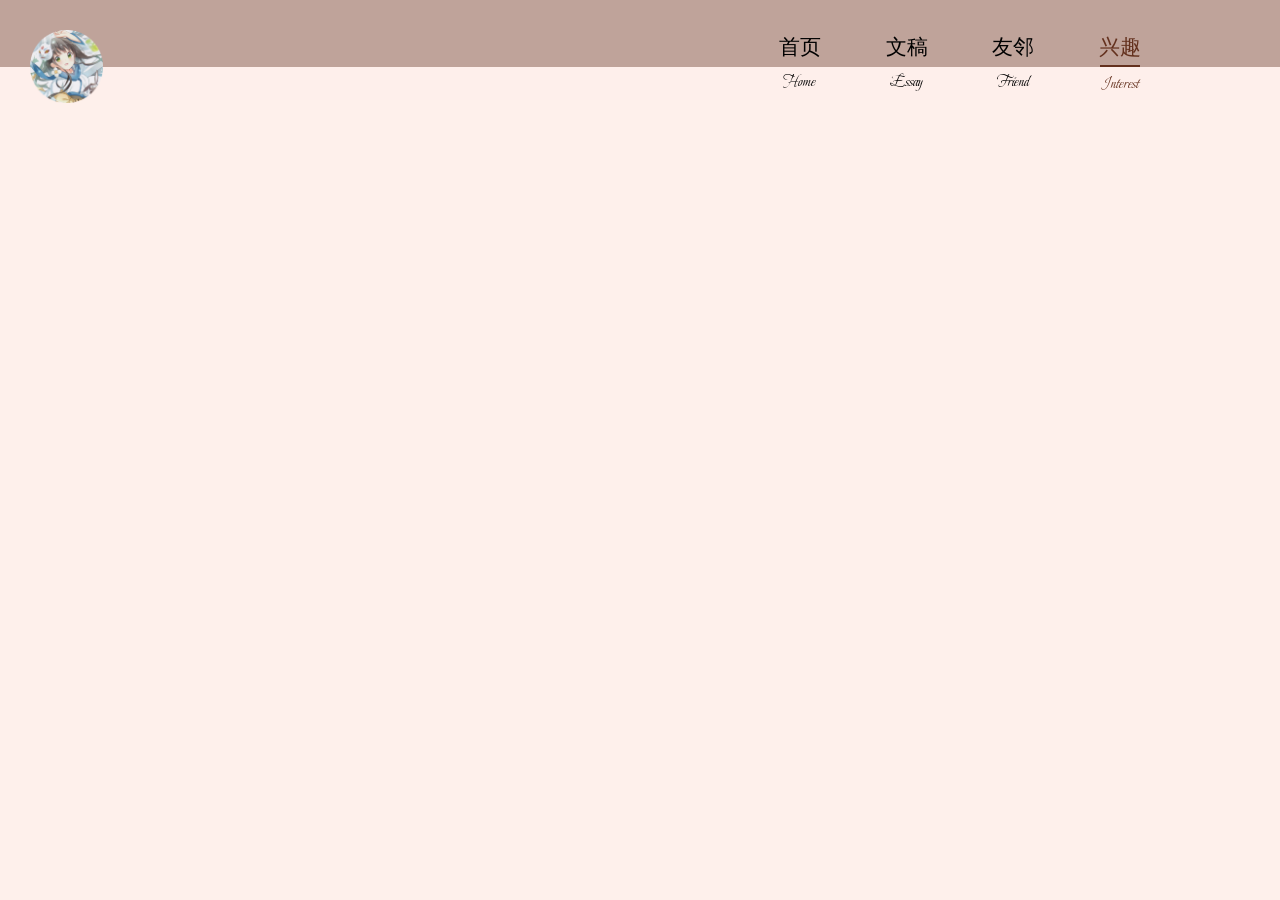
<file: interest/index.html>
<!DOCTYPE html><html><head><meta charset="utf-8">
<meta name="viewport" content="width=device-width, initial-scale=1">
<title>叶舞成夏，叶落知秋</title>
<link rel="preload" as="fetch" crossorigin="anonymous" href="/interest/_payload.json">
<style>.active{--tw-text-opacity:1;color:#64311e;color:rgb(100 49 30/var(--tw-text-opacity))}.active_line{height:.1875rem;width:3.75rem;--tw-bg-opacity:1;background-color:#64311e;background-color:rgb(100 49 30/var(--tw-bg-opacity))}</style>
<style>/*! tailwindcss v3.4.1 | MIT License | https://tailwindcss.com*/*,:after,:before{border:0 solid #e5e7eb;-webkit-box-sizing:border-box;box-sizing:border-box}:after,:before{--tw-content:""}:host,html{line-height:1.5;-webkit-text-size-adjust:100%;font-family:ui-sans-serif,system-ui,sans-serif,Apple Color Emoji,Segoe UI Emoji,Segoe UI Symbol,Noto Color Emoji;-webkit-font-feature-settings:normal;font-feature-settings:normal;font-variation-settings:normal;-moz-tab-size:4;-o-tab-size:4;tab-size:4;-webkit-tap-highlight-color:transparent}body{line-height:inherit;margin:0}hr{border-top-width:.0625rem;color:inherit;height:0}abbr:where([title]){-webkit-text-decoration:underline dotted;text-decoration:underline dotted}h1,h2,h3,h4,h5,h6{font-size:inherit;font-weight:inherit}a{color:inherit;text-decoration:inherit}b,strong{font-weight:bolder}code,kbd,pre,samp{font-family:ui-monospace,SFMono-Regular,Menlo,Monaco,Consolas,Liberation Mono,Courier New,monospace;-webkit-font-feature-settings:normal;font-feature-settings:normal;font-size:1em;font-variation-settings:normal}small{font-size:80%}sub,sup{font-size:75%;line-height:0;position:relative;vertical-align:baseline}sub{bottom:-.25em}sup{top:-.5em}table{border-collapse:collapse;border-color:inherit;text-indent:0}button,input,optgroup,select,textarea{color:inherit;font-family:inherit;-webkit-font-feature-settings:inherit;font-feature-settings:inherit;font-size:100%;font-variation-settings:inherit;font-weight:inherit;line-height:inherit;margin:0;padding:0}button,select{text-transform:none}[type=button],[type=reset],[type=submit],button{-webkit-appearance:button;background-color:transparent;background-image:none}:-moz-focusring{outline:auto}:-moz-ui-invalid{box-shadow:none}progress{vertical-align:baseline}::-webkit-inner-spin-button,::-webkit-outer-spin-button{height:auto}[type=search]{-webkit-appearance:textfield;outline-offset:-.125rem}::-webkit-search-decoration{-webkit-appearance:none}::-webkit-file-upload-button{-webkit-appearance:button;font:inherit}summary{display:list-item}blockquote,dd,dl,figure,h1,h2,h3,h4,h5,h6,hr,p,pre{margin:0}fieldset{margin:0}fieldset,legend{padding:0}menu,ol,ul{list-style:none;margin:0;padding:0}dialog{padding:0}textarea{resize:vertical}input::-webkit-input-placeholder,textarea::-webkit-input-placeholder{color:#9ca3af;opacity:1}input::-moz-placeholder,textarea::-moz-placeholder{color:#9ca3af;opacity:1}input:-ms-input-placeholder,textarea:-ms-input-placeholder{color:#9ca3af;opacity:1}input::-ms-input-placeholder,textarea::-ms-input-placeholder{color:#9ca3af;opacity:1}input::placeholder,textarea::placeholder{color:#9ca3af;opacity:1}[role=button],button{cursor:pointer}:disabled{cursor:default}audio,canvas,embed,iframe,img,object,svg,video{display:block;vertical-align:middle}img,video{height:auto;max-width:100%}[hidden]{display:none}h1{text-decoration:none}*,:after,:before{--tw-border-spacing-x:0;--tw-border-spacing-y:0;--tw-translate-x:0;--tw-translate-y:0;--tw-rotate:0;--tw-skew-x:0;--tw-skew-y:0;--tw-scale-x:1;--tw-scale-y:1;--tw-pan-x: ;--tw-pan-y: ;--tw-pinch-zoom: ;--tw-scroll-snap-strictness:proximity;--tw-gradient-from-position: ;--tw-gradient-via-position: ;--tw-gradient-to-position: ;--tw-ordinal: ;--tw-slashed-zero: ;--tw-numeric-figure: ;--tw-numeric-spacing: ;--tw-numeric-fraction: ;--tw-ring-inset: ;--tw-ring-offset-width:0px;--tw-ring-offset-color:#fff;--tw-ring-color:rgba(59,130,246,.5);--tw-ring-offset-shadow:0 0 #0000;--tw-ring-shadow:0 0 #0000;--tw-shadow:0 0 #0000;--tw-shadow-colored:0 0 #0000;--tw-blur: ;--tw-brightness: ;--tw-contrast: ;--tw-grayscale: ;--tw-hue-rotate: ;--tw-invert: ;--tw-saturate: ;--tw-sepia: ;--tw-drop-shadow: ;--tw-backdrop-blur: ;--tw-backdrop-brightness: ;--tw-backdrop-contrast: ;--tw-backdrop-grayscale: ;--tw-backdrop-hue-rotate: ;--tw-backdrop-invert: ;--tw-backdrop-opacity: ;--tw-backdrop-saturate: ;--tw-backdrop-sepia: }::-ms-backdrop{--tw-border-spacing-x:0;--tw-border-spacing-y:0;--tw-translate-x:0;--tw-translate-y:0;--tw-rotate:0;--tw-skew-x:0;--tw-skew-y:0;--tw-scale-x:1;--tw-scale-y:1;--tw-pan-x: ;--tw-pan-y: ;--tw-pinch-zoom: ;--tw-scroll-snap-strictness:proximity;--tw-gradient-from-position: ;--tw-gradient-via-position: ;--tw-gradient-to-position: ;--tw-ordinal: ;--tw-slashed-zero: ;--tw-numeric-figure: ;--tw-numeric-spacing: ;--tw-numeric-fraction: ;--tw-ring-inset: ;--tw-ring-offset-width:0px;--tw-ring-offset-color:#fff;--tw-ring-color:rgba(59,130,246,.5);--tw-ring-offset-shadow:0 0 #0000;--tw-ring-shadow:0 0 #0000;--tw-shadow:0 0 #0000;--tw-shadow-colored:0 0 #0000;--tw-blur: ;--tw-brightness: ;--tw-contrast: ;--tw-grayscale: ;--tw-hue-rotate: ;--tw-invert: ;--tw-saturate: ;--tw-sepia: ;--tw-drop-shadow: ;--tw-backdrop-blur: ;--tw-backdrop-brightness: ;--tw-backdrop-contrast: ;--tw-backdrop-grayscale: ;--tw-backdrop-hue-rotate: ;--tw-backdrop-invert: ;--tw-backdrop-opacity: ;--tw-backdrop-saturate: ;--tw-backdrop-sepia: }::backdrop{--tw-border-spacing-x:0;--tw-border-spacing-y:0;--tw-translate-x:0;--tw-translate-y:0;--tw-rotate:0;--tw-skew-x:0;--tw-skew-y:0;--tw-scale-x:1;--tw-scale-y:1;--tw-pan-x: ;--tw-pan-y: ;--tw-pinch-zoom: ;--tw-scroll-snap-strictness:proximity;--tw-gradient-from-position: ;--tw-gradient-via-position: ;--tw-gradient-to-position: ;--tw-ordinal: ;--tw-slashed-zero: ;--tw-numeric-figure: ;--tw-numeric-spacing: ;--tw-numeric-fraction: ;--tw-ring-inset: ;--tw-ring-offset-width:0px;--tw-ring-offset-color:#fff;--tw-ring-color:rgba(59,130,246,.5);--tw-ring-offset-shadow:0 0 #0000;--tw-ring-shadow:0 0 #0000;--tw-shadow:0 0 #0000;--tw-shadow-colored:0 0 #0000;--tw-blur: ;--tw-brightness: ;--tw-contrast: ;--tw-grayscale: ;--tw-hue-rotate: ;--tw-invert: ;--tw-saturate: ;--tw-sepia: ;--tw-drop-shadow: ;--tw-backdrop-blur: ;--tw-backdrop-brightness: ;--tw-backdrop-contrast: ;--tw-backdrop-grayscale: ;--tw-backdrop-hue-rotate: ;--tw-backdrop-invert: ;--tw-backdrop-opacity: ;--tw-backdrop-saturate: ;--tw-backdrop-sepia: }.prose{color:var(--tw-prose-body);max-width:65ch}.prose :where(p):not(:where([class~=not-prose],[class~=not-prose] *)){margin-bottom:1.25em;margin-top:1.25em}.prose :where([class~=lead]):not(:where([class~=not-prose],[class~=not-prose] *)){color:var(--tw-prose-lead);font-size:1.25em;line-height:1.6;margin-bottom:1.2em;margin-top:1.2em}.prose :where(a):not(:where([class~=not-prose],[class~=not-prose] *)){color:var(--tw-prose-links);font-weight:500;text-decoration:underline}.prose :where(strong):not(:where([class~=not-prose],[class~=not-prose] *)){color:var(--tw-prose-bold);font-weight:600}.prose :where(a strong):not(:where([class~=not-prose],[class~=not-prose] *)){color:inherit}.prose :where(blockquote strong):not(:where([class~=not-prose],[class~=not-prose] *)){color:inherit}.prose :where(thead th strong):not(:where([class~=not-prose],[class~=not-prose] *)){color:inherit}.prose :where(ol):not(:where([class~=not-prose],[class~=not-prose] *)){list-style-type:decimal;margin-bottom:1.25em;margin-top:1.25em;padding-left:1.625em}.prose :where(ol[type=A]):not(:where([class~=not-prose],[class~=not-prose] *)){list-style-type:upper-alpha}.prose :where(ol[type=a]):not(:where([class~=not-prose],[class~=not-prose] *)){list-style-type:lower-alpha}.prose :where(ol[type=A s]):not(:where([class~=not-prose],[class~=not-prose] *)){list-style-type:upper-alpha}.prose :where(ol[type=a s]):not(:where([class~=not-prose],[class~=not-prose] *)){list-style-type:lower-alpha}.prose :where(ol[type=I]):not(:where([class~=not-prose],[class~=not-prose] *)){list-style-type:upper-roman}.prose :where(ol[type=i]):not(:where([class~=not-prose],[class~=not-prose] *)){list-style-type:lower-roman}.prose :where(ol[type=I s]):not(:where([class~=not-prose],[class~=not-prose] *)){list-style-type:upper-roman}.prose :where(ol[type=i s]):not(:where([class~=not-prose],[class~=not-prose] *)){list-style-type:lower-roman}.prose :where(ol[type="1"]):not(:where([class~=not-prose],[class~=not-prose] *)){list-style-type:decimal}.prose :where(ul):not(:where([class~=not-prose],[class~=not-prose] *)){list-style-type:disc;margin-bottom:1.25em;margin-top:1.25em;padding-left:1.625em}.prose :where(ol>li):not(:where([class~=not-prose],[class~=not-prose] *))::marker{color:var(--tw-prose-counters);font-weight:400}.prose :where(ul>li):not(:where([class~=not-prose],[class~=not-prose] *))::marker{color:var(--tw-prose-bullets)}.prose :where(dt):not(:where([class~=not-prose],[class~=not-prose] *)){color:var(--tw-prose-headings);font-weight:600;margin-top:1.25em}.prose :where(hr):not(:where([class~=not-prose],[class~=not-prose] *)){border-color:var(--tw-prose-hr);border-top-width:.0625rem;margin-bottom:3em;margin-top:3em}.prose :where(blockquote):not(:where([class~=not-prose],[class~=not-prose] *)){border-left-color:var(--tw-prose-quote-borders);border-left-width:.25rem;color:var(--tw-prose-quotes);font-style:italic;font-weight:500;margin-bottom:1.6em;margin-top:1.6em;padding-left:1em;quotes:"\201C""\201D""\2018""\2019"}.prose :where(blockquote p:last-of-type):not(:where([class~=not-prose],[class~=not-prose] *)):after{content:close-quote}.prose :where(h1):not(:where([class~=not-prose],[class~=not-prose] *)){color:var(--tw-prose-headings);font-size:2.25em;font-weight:800;line-height:1.1111111;margin-bottom:.8888889em;margin-top:0}.prose :where(h1 strong):not(:where([class~=not-prose],[class~=not-prose] *)){color:inherit;font-weight:900}.prose :where(h2):not(:where([class~=not-prose],[class~=not-prose] *)){color:var(--tw-prose-headings);font-size:1.5em;font-weight:700;line-height:1.3333333;margin-bottom:1em;margin-top:2em}.prose :where(h2 strong):not(:where([class~=not-prose],[class~=not-prose] *)){color:inherit;font-weight:800}.prose :where(h3):not(:where([class~=not-prose],[class~=not-prose] *)){color:var(--tw-prose-headings);font-size:1.25em;font-weight:600;line-height:1.6;margin-bottom:.6em;margin-top:1.6em}.prose :where(h3 strong):not(:where([class~=not-prose],[class~=not-prose] *)){color:inherit;font-weight:700}.prose :where(h4):not(:where([class~=not-prose],[class~=not-prose] *)){color:var(--tw-prose-headings);font-weight:600;line-height:1.5;margin-bottom:.5em;margin-top:1.5em}.prose :where(h4 strong):not(:where([class~=not-prose],[class~=not-prose] *)){color:inherit;font-weight:700}.prose :where(img):not(:where([class~=not-prose],[class~=not-prose] *)){margin-bottom:2em;margin-top:2em}.prose :where(picture):not(:where([class~=not-prose],[class~=not-prose] *)){display:block;margin-bottom:2em;margin-top:2em}.prose :where(kbd):not(:where([class~=not-prose],[class~=not-prose] *)){border-radius:.3125rem;-webkit-box-shadow:0 0 0 .0625rem rgb(var(--tw-prose-kbd-shadows)/10%),0 .1875rem 0 rgb(var(--tw-prose-kbd-shadows)/10%);box-shadow:0 0 0 .0625rem rgb(var(--tw-prose-kbd-shadows)/10%),0 .1875rem 0 rgb(var(--tw-prose-kbd-shadows)/10%);color:var(--tw-prose-kbd);font-family:inherit;font-size:.875em;font-weight:500;padding:.1875em .375em}.prose :where(code):not(:where([class~=not-prose],[class~=not-prose] *)){color:var(--tw-prose-code);font-size:.875em;font-weight:600}.prose :where(code):not(:where([class~=not-prose],[class~=not-prose] *)):before{content:"`"}.prose :where(code):not(:where([class~=not-prose],[class~=not-prose] *)):after{content:"`"}.prose :where(a code):not(:where([class~=not-prose],[class~=not-prose] *)){color:inherit}.prose :where(h1 code):not(:where([class~=not-prose],[class~=not-prose] *)){color:inherit}.prose :where(h2 code):not(:where([class~=not-prose],[class~=not-prose] *)){color:inherit;font-size:.875em}.prose :where(h3 code):not(:where([class~=not-prose],[class~=not-prose] *)){color:inherit;font-size:.9em}.prose :where(h4 code):not(:where([class~=not-prose],[class~=not-prose] *)){color:inherit}.prose :where(blockquote code):not(:where([class~=not-prose],[class~=not-prose] *)){color:inherit}.prose :where(thead th code):not(:where([class~=not-prose],[class~=not-prose] *)){color:inherit}.prose :where(pre):not(:where([class~=not-prose],[class~=not-prose] *)){background-color:var(--tw-prose-pre-bg);border-radius:.375rem;color:var(--tw-prose-pre-code);font-size:.875em;font-weight:400;line-height:1.7142857;margin-bottom:1.7142857em;margin-top:1.7142857em;overflow-x:auto;padding:.8571429em 1.1428571em}.prose :where(pre code):not(:where([class~=not-prose],[class~=not-prose] *)){background-color:transparent;border-radius:0;border-width:0;color:inherit;font-family:inherit;font-size:inherit;font-weight:inherit;line-height:inherit;padding:0}.prose :where(pre code):not(:where([class~=not-prose],[class~=not-prose] *)):before{content:none}.prose :where(pre code):not(:where([class~=not-prose],[class~=not-prose] *)):after{content:none}.prose :where(table):not(:where([class~=not-prose],[class~=not-prose] *)){font-size:.875em;line-height:1.7142857;margin-bottom:2em;margin-top:2em;table-layout:auto;text-align:left;width:100%}.prose :where(thead):not(:where([class~=not-prose],[class~=not-prose] *)){border-bottom-color:var(--tw-prose-th-borders);border-bottom-width:.0625rem}.prose :where(thead th):not(:where([class~=not-prose],[class~=not-prose] *)){color:var(--tw-prose-headings);font-weight:600;padding-bottom:.5714286em;padding-left:.5714286em;padding-right:.5714286em;vertical-align:bottom}.prose :where(tbody tr):not(:where([class~=not-prose],[class~=not-prose] *)){border-bottom-color:var(--tw-prose-td-borders);border-bottom-width:.0625rem}.prose :where(tbody tr:last-child):not(:where([class~=not-prose],[class~=not-prose] *)){border-bottom-width:0}.prose :where(tbody td):not(:where([class~=not-prose],[class~=not-prose] *)){vertical-align:baseline}.prose :where(tfoot):not(:where([class~=not-prose],[class~=not-prose] *)){border-top-color:var(--tw-prose-th-borders);border-top-width:.0625rem}.prose :where(tfoot td):not(:where([class~=not-prose],[class~=not-prose] *)){vertical-align:top}.prose :where(figure>*):not(:where([class~=not-prose],[class~=not-prose] *)){margin-bottom:0;margin-top:0}.prose :where(figcaption):not(:where([class~=not-prose],[class~=not-prose] *)){color:var(--tw-prose-captions);font-size:.875em;line-height:1.4285714;margin-top:.8571429em}.prose{--tw-prose-body:#180d02;--tw-prose-headings:#69413c;--tw-prose-lead:#4b5563;--tw-prose-links:#64311e;--tw-prose-bold:#111827;--tw-prose-counters:#6b7280;--tw-prose-bullets:#d1d5db;--tw-prose-hr:#e5e7eb;--tw-prose-quotes:#111827;--tw-prose-quote-borders:#ed9a8d;--tw-prose-captions:#6b7280;--tw-prose-kbd:#111827;--tw-prose-kbd-shadows:17 24 39;--tw-prose-code:#111827;--tw-prose-pre-code:#e5e7eb;--tw-prose-pre-bg:#1f2937;--tw-prose-th-borders:#d1d5db;--tw-prose-td-borders:#e5e7eb;--tw-prose-invert-body:#d1d5db;--tw-prose-invert-headings:#fff;--tw-prose-invert-lead:#9ca3af;--tw-prose-invert-links:#fff;--tw-prose-invert-bold:#fff;--tw-prose-invert-counters:#9ca3af;--tw-prose-invert-bullets:#4b5563;--tw-prose-invert-hr:#374151;--tw-prose-invert-quotes:#f3f4f6;--tw-prose-invert-quote-borders:#374151;--tw-prose-invert-captions:#9ca3af;--tw-prose-invert-kbd:#fff;--tw-prose-invert-kbd-shadows:255 255 255;--tw-prose-invert-code:#fff;--tw-prose-invert-pre-code:#d1d5db;--tw-prose-invert-pre-bg:rgba(0,0,0,.5);--tw-prose-invert-th-borders:#4b5563;--tw-prose-invert-td-borders:#374151;font-size:1rem;line-height:1.75}.prose :where(picture>img):not(:where([class~=not-prose],[class~=not-prose] *)){margin-bottom:0;margin-top:0}.prose :where(video):not(:where([class~=not-prose],[class~=not-prose] *)){margin-bottom:2em;margin-top:2em}.prose :where(li):not(:where([class~=not-prose],[class~=not-prose] *)){margin-bottom:.5em;margin-top:.5em}.prose :where(ol>li):not(:where([class~=not-prose],[class~=not-prose] *)){padding-left:.375em}.prose :where(ul>li):not(:where([class~=not-prose],[class~=not-prose] *)){padding-left:.375em}.prose :where(.prose>ul>li p):not(:where([class~=not-prose],[class~=not-prose] *)){margin-bottom:.75em;margin-top:.75em}.prose :where(.prose>ul>li>:first-child):not(:where([class~=not-prose],[class~=not-prose] *)){margin-top:1.25em}.prose :where(.prose>ul>li>:last-child):not(:where([class~=not-prose],[class~=not-prose] *)){margin-bottom:1.25em}.prose :where(.prose>ol>li>:first-child):not(:where([class~=not-prose],[class~=not-prose] *)){margin-top:1.25em}.prose :where(.prose>ol>li>:last-child):not(:where([class~=not-prose],[class~=not-prose] *)){margin-bottom:1.25em}.prose :where(ul ul,ul ol,ol ul,ol ol):not(:where([class~=not-prose],[class~=not-prose] *)){margin-bottom:.75em;margin-top:.75em}.prose :where(dl):not(:where([class~=not-prose],[class~=not-prose] *)){margin-bottom:1.25em;margin-top:1.25em}.prose :where(dd):not(:where([class~=not-prose],[class~=not-prose] *)){margin-top:.5em;padding-left:1.625em}.prose :where(hr+*):not(:where([class~=not-prose],[class~=not-prose] *)){margin-top:0}.prose :where(h2+*):not(:where([class~=not-prose],[class~=not-prose] *)){margin-top:0}.prose :where(h3+*):not(:where([class~=not-prose],[class~=not-prose] *)){margin-top:0}.prose :where(h4+*):not(:where([class~=not-prose],[class~=not-prose] *)){margin-top:0}.prose :where(thead th:first-child):not(:where([class~=not-prose],[class~=not-prose] *)){padding-left:0}.prose :where(thead th:last-child):not(:where([class~=not-prose],[class~=not-prose] *)){padding-right:0}.prose :where(tbody td,tfoot td):not(:where([class~=not-prose],[class~=not-prose] *)){padding:.5714286em}.prose :where(tbody td:first-child,tfoot td:first-child):not(:where([class~=not-prose],[class~=not-prose] *)){padding-left:0}.prose :where(tbody td:last-child,tfoot td:last-child):not(:where([class~=not-prose],[class~=not-prose] *)){padding-right:0}.prose :where(figure):not(:where([class~=not-prose],[class~=not-prose] *)){margin-bottom:2em;margin-top:2em}.prose :where(.prose>:first-child):not(:where([class~=not-prose],[class~=not-prose] *)){margin-top:0}.prose :where(.prose>:last-child):not(:where([class~=not-prose],[class~=not-prose] *)){margin-bottom:0}.absolute{position:absolute}.relative{position:relative}.sticky{position:sticky}.bottom-\[10px\]{bottom:.625rem}.bottom-\[30px\]{bottom:1.875rem}.left-0{left:0}.left-\[1158px\]{left:72.375rem}.left-\[15px\]{left:.9375rem}.left-\[171px\]{left:10.6875rem}.left-\[176px\]{left:11rem}.left-\[19px\]{left:1.1875rem}.left-\[21px\]{left:1.3125rem}.left-\[24px\]{left:1.5rem}.left-\[25px\]{left:1.5625rem}.left-\[326px\]{left:20.375rem}.left-\[331px\]{left:20.6875rem}.left-\[40px\]{left:2.5rem}.left-\[45px\]{left:2.8125rem}.left-\[481px\]{left:30.0625rem}.left-\[484px\]{left:30.25rem}.left-\[50\%\]{left:50%}.left-\[644px\]{left:40.25rem}.left-\[980px\]{left:61.25rem}.right-\[15px\]{right:.9375rem}.right-\[21px\]{right:1.3125rem}.right-\[25px\]{right:1.5625rem}.right-\[644px\]{right:40.25rem}.right-\[980px\]{right:61.25rem}.top-0{top:0}.top-\[100px\]{top:6.25rem}.top-\[10px\]{top:.625rem}.top-\[177px\]{top:11.0625rem}.top-\[25px\]{top:1.5625rem}.top-\[3\.06px\]{top:.19125rem}.top-\[30px\]{top:1.875rem}.top-\[33\.65px\]{top:2.103125rem}.top-\[34\.67px\]{top:2.166875rem}.top-\[34px\]{top:2.125rem}.top-\[40px\]{top:2.5rem}.top-\[45px\]{top:2.8125rem}.top-\[62\.20px\]{top:3.8875rem}.top-\[64\.24px\]{top:4.015rem}.top-\[97\.86px\]{top:6.11625rem}.-z-10{z-index:-10}.z-0{z-index:0}.z-10{z-index:10}.z-20{z-index:20}.col-span-1{grid-column:span 1/span 1}.col-span-4{grid-column:span 4/span 4}.col-start-2{grid-column-start:2}.col-start-8{grid-column-start:8}.m-0{margin:0}.mx-auto{margin-left:auto;margin-right:auto}.my-20{margin-bottom:5rem;margin-top:5rem}.mb-1{margin-bottom:.25rem}.mb-12{margin-bottom:3rem}.mb-2{margin-bottom:.5rem}.mb-6{margin-bottom:1.5rem}.mb-\[140px\]{margin-bottom:8.75rem}.mb-\[20px\]{margin-bottom:1.25rem}.mb-\[60px\]{margin-bottom:3.75rem}.mb-\[70px\]{margin-bottom:4.375rem}.ml-4{margin-left:1rem}.ml-\[40px\]{margin-left:2.5rem}.mr-1{margin-right:.25rem}.mr-4{margin-right:1rem}.mr-7{margin-right:1.75rem}.mr-\[40px\]{margin-right:2.5rem}.mt-12{margin-top:3rem}.mt-20{margin-top:5rem}.mt-\[110px\]{margin-top:6.875rem}.mt-\[20px\]{margin-top:1.25rem}.mt-\[45px\]{margin-top:2.8125rem}.mt-\[8px\]{margin-top:.5rem}.line-clamp-1{-webkit-line-clamp:1}.line-clamp-1,.line-clamp-2{display:-webkit-box;overflow:hidden;-webkit-box-orient:vertical}.line-clamp-2{-webkit-line-clamp:2}.flex{display:-webkit-box;display:-ms-flexbox;display:flex}.grid{display:grid}.aspect-\[4\/3\]{aspect-ratio:4/3}.aspect-square{aspect-ratio:1/1}.h-24{height:6rem}.h-36{height:9rem}.h-\[0px\]{height:0}.h-\[100px\]{height:6.25rem}.h-\[110\.12px\]{height:6.8825rem}.h-\[110px\]{height:6.875rem}.h-\[115\.22px\]{height:7.20125rem}.h-\[148\.86px\]{height:9.30375rem}.h-\[1920px\]{height:120rem}.h-\[240px\]{height:15rem}.h-\[2px\]{height:.125rem}.h-\[300px\]{height:18.75rem}.h-\[3px\]{height:.1875rem}.h-\[500px\]{height:31.25rem}.h-\[50px\]{height:3.125rem}.h-\[53\.02px\]{height:3.31375rem}.h-\[5px\]{height:.3125rem}.h-\[80px\]{height:5rem}.h-\[97\.88px\]{height:6.1175rem}.h-auto{height:auto}.min-h-screen{min-height:100vh}.w-1\/2{width:50%}.w-1\/4{width:25%}.w-12{width:3rem}.w-16{width:4rem}.w-24{width:6rem}.w-3\/4{width:75%}.w-5{width:1.25rem}.w-6{width:1.5rem}.w-\[100px\]{width:6.25rem}.w-\[1080px\]{width:67.5rem}.w-\[108px\]{width:6.75rem}.w-\[110px\]{width:6.875rem}.w-\[160px\]{width:10rem}.w-\[1920px\]{width:120rem}.w-\[240px\]{width:15rem}.w-\[400px\]{width:25rem}.w-\[545px\]{width:34.0625rem}.w-\[55px\]{width:3.4375rem}.w-\[58\.08px\]{width:3.63rem}.w-\[58px\]{width:3.625rem}.w-\[60px\]{width:3.75rem}.w-\[700px\]{width:43.75rem}.w-\[80px\]{width:5rem}.w-\[95px\]{width:5.9375rem}.w-\[97px\]{width:6.0625rem}.w-auto{width:auto}.w-full{width:100%}.max-w-4xl{max-width:56rem}.max-w-\[900px\]{max-width:56.25rem}.origin-top-left{-webkit-transform-origin:top left;-ms-transform-origin:top left;transform-origin:top left}.translate-x-\[-50\%\]{--tw-translate-x:-50%;-webkit-transform:translate(-50%,var(--tw-translate-y)) rotate(var(--tw-rotate)) skewX(var(--tw-skew-x)) skewY(var(--tw-skew-y)) scaleX(var(--tw-scale-x)) scaleY(var(--tw-scale-y));-ms-transform:translate(-50%,var(--tw-translate-y)) rotate(var(--tw-rotate)) skewX(var(--tw-skew-x)) skewY(var(--tw-skew-y)) scaleX(var(--tw-scale-x)) scaleY(var(--tw-scale-y));transform:translate(-50%,var(--tw-translate-y)) rotate(var(--tw-rotate)) skewX(var(--tw-skew-x)) skewY(var(--tw-skew-y)) scaleX(var(--tw-scale-x)) scaleY(var(--tw-scale-y));-webkit-transform:translate(var(--tw-translate-x),var(--tw-translate-y)) rotate(var(--tw-rotate)) skewX(var(--tw-skew-x)) skewY(var(--tw-skew-y)) scaleX(var(--tw-scale-x)) scaleY(var(--tw-scale-y));-ms-transform:translate(var(--tw-translate-x),var(--tw-translate-y)) rotate(var(--tw-rotate)) skewX(var(--tw-skew-x)) skewY(var(--tw-skew-y)) scaleX(var(--tw-scale-x)) scaleY(var(--tw-scale-y));transform:translate(var(--tw-translate-x),var(--tw-translate-y)) rotate(var(--tw-rotate)) skewX(var(--tw-skew-x)) skewY(var(--tw-skew-y)) scaleX(var(--tw-scale-x)) scaleY(var(--tw-scale-y))}.-rotate-45{--tw-rotate:-45deg;-webkit-transform:translate(var(--tw-translate-x),var(--tw-translate-y)) rotate(-45deg) skewX(var(--tw-skew-x)) skewY(var(--tw-skew-y)) scaleX(var(--tw-scale-x)) scaleY(var(--tw-scale-y));-ms-transform:translate(var(--tw-translate-x),var(--tw-translate-y)) rotate(-45deg) skewX(var(--tw-skew-x)) skewY(var(--tw-skew-y)) scaleX(var(--tw-scale-x)) scaleY(var(--tw-scale-y));transform:translate(var(--tw-translate-x),var(--tw-translate-y)) rotate(-45deg) skewX(var(--tw-skew-x)) skewY(var(--tw-skew-y)) scaleX(var(--tw-scale-x)) scaleY(var(--tw-scale-y));-webkit-transform:translate(var(--tw-translate-x),var(--tw-translate-y)) rotate(var(--tw-rotate)) skewX(var(--tw-skew-x)) skewY(var(--tw-skew-y)) scaleX(var(--tw-scale-x)) scaleY(var(--tw-scale-y));-ms-transform:translate(var(--tw-translate-x),var(--tw-translate-y)) rotate(var(--tw-rotate)) skewX(var(--tw-skew-x)) skewY(var(--tw-skew-y)) scaleX(var(--tw-scale-x)) scaleY(var(--tw-scale-y));transform:translate(var(--tw-translate-x),var(--tw-translate-y)) rotate(var(--tw-rotate)) skewX(var(--tw-skew-x)) skewY(var(--tw-skew-y)) scaleX(var(--tw-scale-x)) scaleY(var(--tw-scale-y))}.-rotate-90{--tw-rotate:-90deg;-webkit-transform:translate(var(--tw-translate-x),var(--tw-translate-y)) rotate(-90deg) skewX(var(--tw-skew-x)) skewY(var(--tw-skew-y)) scaleX(var(--tw-scale-x)) scaleY(var(--tw-scale-y));-ms-transform:translate(var(--tw-translate-x),var(--tw-translate-y)) rotate(-90deg) skewX(var(--tw-skew-x)) skewY(var(--tw-skew-y)) scaleX(var(--tw-scale-x)) scaleY(var(--tw-scale-y));transform:translate(var(--tw-translate-x),var(--tw-translate-y)) rotate(-90deg) skewX(var(--tw-skew-x)) skewY(var(--tw-skew-y)) scaleX(var(--tw-scale-x)) scaleY(var(--tw-scale-y));-webkit-transform:translate(var(--tw-translate-x),var(--tw-translate-y)) rotate(var(--tw-rotate)) skewX(var(--tw-skew-x)) skewY(var(--tw-skew-y)) scaleX(var(--tw-scale-x)) scaleY(var(--tw-scale-y));-ms-transform:translate(var(--tw-translate-x),var(--tw-translate-y)) rotate(var(--tw-rotate)) skewX(var(--tw-skew-x)) skewY(var(--tw-skew-y)) scaleX(var(--tw-scale-x)) scaleY(var(--tw-scale-y));transform:translate(var(--tw-translate-x),var(--tw-translate-y)) rotate(var(--tw-rotate)) skewX(var(--tw-skew-x)) skewY(var(--tw-skew-y)) scaleX(var(--tw-scale-x)) scaleY(var(--tw-scale-y))}.rotate-180{--tw-rotate:180deg;-webkit-transform:translate(var(--tw-translate-x),var(--tw-translate-y)) rotate(180deg) skewX(var(--tw-skew-x)) skewY(var(--tw-skew-y)) scaleX(var(--tw-scale-x)) scaleY(var(--tw-scale-y));-ms-transform:translate(var(--tw-translate-x),var(--tw-translate-y)) rotate(180deg) skewX(var(--tw-skew-x)) skewY(var(--tw-skew-y)) scaleX(var(--tw-scale-x)) scaleY(var(--tw-scale-y));transform:translate(var(--tw-translate-x),var(--tw-translate-y)) rotate(180deg) skewX(var(--tw-skew-x)) skewY(var(--tw-skew-y)) scaleX(var(--tw-scale-x)) scaleY(var(--tw-scale-y));-webkit-transform:translate(var(--tw-translate-x),var(--tw-translate-y)) rotate(var(--tw-rotate)) skewX(var(--tw-skew-x)) skewY(var(--tw-skew-y)) scaleX(var(--tw-scale-x)) scaleY(var(--tw-scale-y));-ms-transform:translate(var(--tw-translate-x),var(--tw-translate-y)) rotate(var(--tw-rotate)) skewX(var(--tw-skew-x)) skewY(var(--tw-skew-y)) scaleX(var(--tw-scale-x)) scaleY(var(--tw-scale-y));transform:translate(var(--tw-translate-x),var(--tw-translate-y)) rotate(var(--tw-rotate)) skewX(var(--tw-skew-x)) skewY(var(--tw-skew-y)) scaleX(var(--tw-scale-x)) scaleY(var(--tw-scale-y))}.resize{resize:both}.grid-cols-1{grid-template-columns:repeat(1,minmax(0,1fr))}.grid-cols-12{grid-template-columns:repeat(12,minmax(0,1fr))}.grid-cols-3{grid-template-columns:repeat(3,minmax(0,1fr))}.grid-cols-6{grid-template-columns:repeat(6,minmax(0,1fr))}.flex-row{-webkit-box-orient:horizontal;-ms-flex-direction:row;flex-direction:row}.flex-col,.flex-row{-webkit-box-direction:normal}.flex-col{-webkit-box-orient:vertical;-ms-flex-direction:column;flex-direction:column}.items-start{-webkit-box-align:start;-ms-flex-align:start;align-items:flex-start}.items-center{-webkit-box-align:center;-ms-flex-align:center;align-items:center}.justify-start{-webkit-box-pack:start;-ms-flex-pack:start;justify-content:flex-start}.justify-center{-webkit-box-pack:center;-ms-flex-pack:center;justify-content:center}.justify-between{-webkit-box-pack:justify;-ms-flex-pack:justify;justify-content:space-between}.justify-items-center{justify-items:center}.gap-\[40px\]{gap:2.5rem}.space-x-5>:not([hidden])~:not([hidden]){--tw-space-x-reverse:0;margin-left:1.25rem;margin-left:calc(1.25rem*(1 - var(--tw-space-x-reverse)));margin-right:0;margin-right:calc(1.25rem*var(--tw-space-x-reverse))}.space-y-8>:not([hidden])~:not([hidden]){--tw-space-y-reverse:0;margin-bottom:0;margin-bottom:calc(2rem*var(--tw-space-y-reverse));margin-top:2rem;margin-top:calc(2rem*(1 - var(--tw-space-y-reverse)))}.self-start{-ms-flex-item-align:start;align-self:flex-start}.self-center{-ms-flex-item-align:center;align-self:center}.overflow-hidden{overflow:hidden}.overflow-x-hidden{overflow-x:hidden}.text-nowrap{text-wrap:nowrap}.break-all{word-break:break-all}.rounded-\[54px\]{border-radius:3.375rem}.rounded-full{border-radius:624.9375rem}.rounded-lg{border-radius:.5rem}.border{border-width:.0625rem}.border-2{border-width:.125rem}.border-4{border-width:.25rem}.border-\[2px\]{border-width:.125rem}.border-x-0{border-left-width:0;border-right-width:0}.border-dashed{border-style:dashed}.border-black{--tw-border-opacity:1;border-color:#000;border-color:rgb(0 0 0/var(--tw-border-opacity))}.border-cocoa-700{--tw-border-opacity:1;border-color:#955e4b;border-color:rgb(149 94 75/var(--tw-border-opacity))}.border-yellow-900{--tw-border-opacity:1;border-color:#713f12;border-color:rgb(113 63 18/var(--tw-border-opacity))}.border-opacity-40{--tw-border-opacity:0.4}.bg-\[\#64311E\]{--tw-bg-opacity:1;background-color:#64311e;background-color:rgb(100 49 30/var(--tw-bg-opacity))}.bg-\[\#B26F55\]{--tw-bg-opacity:1;background-color:#b26f55;background-color:rgb(178 111 85/var(--tw-bg-opacity))}.bg-\[\#B89C92\]{--tw-bg-opacity:1;background-color:#b89c92;background-color:rgb(184 156 146/var(--tw-bg-opacity))}.bg-\[\#FEF0EB\]{--tw-bg-opacity:1;background-color:#fef0eb;background-color:rgb(254 240 235/var(--tw-bg-opacity))}.bg-\[\#FFE9E1\]{--tw-bg-opacity:1;background-color:#ffe9e1;background-color:rgb(255 233 225/var(--tw-bg-opacity))}.bg-green-50{--tw-bg-opacity:1;background-color:#f0fdf4;background-color:rgb(240 253 244/var(--tw-bg-opacity))}.bg-stone-500{--tw-bg-opacity:1;background-color:#78716c;background-color:rgb(120 113 108/var(--tw-bg-opacity))}.bg-opacity-60{--tw-bg-opacity:0.6}.p-4{padding:1rem}.py-4{padding-bottom:1rem;padding-top:1rem}.text-left{text-align:left}.text-justify{text-align:justify}.font-\[\'STKaiti\'\]{font-family:STKaiti}.font-\[\'STXingkai\'\]{font-family:STXingkai}.font-\[ItalicT\]{font-family:ItalicT}.font-beau-rivage{font-family:BeauRivage-Regular}.font-lxgw-bold{font-family:LXGWWenKai-Bold}.font-lxgw-light{font-family:LXGWWenKai-Light}.text-2xl{font-size:1.5rem;line-height:2rem}.text-4xl{font-size:2.25rem;line-height:2.5rem}.text-\[14px\]{font-size:.875rem}.text-\[18px\]{font-size:1.125rem}.text-\[20px\]{font-size:1.25rem}.text-\[24px\]{font-size:1.5rem}.text-\[28px\]{font-size:1.75rem}.text-\[32px\]{font-size:2rem}.text-\[36px\]{font-size:2.25rem}.text-\[48px\]{font-size:3rem}.text-base{font-size:1rem;line-height:1.5rem}.text-sm{font-size:.875rem;line-height:1.25rem}.text-xl{font-size:1.25rem;line-height:1.75rem}.font-bold{font-weight:700}.font-normal{font-weight:400}.italic{font-style:italic}.leading-\[52px\]{line-height:3.25rem}.tracking-tight{letter-spacing:-.025em}.tracking-wider{letter-spacing:.05em}.text-\[\#64311E\]{--tw-text-opacity:1;color:#64311e;color:rgb(100 49 30/var(--tw-text-opacity))}.text-\[\#FFE9E1\]{--tw-text-opacity:1;color:#ffe9e1;color:rgb(255 233 225/var(--tw-text-opacity))}.text-black{--tw-text-opacity:1;color:#000;color:rgb(0 0 0/var(--tw-text-opacity))}.text-cocoa-600{--tw-text-opacity:1;color:#bf9c8e;color:rgb(191 156 142/var(--tw-text-opacity))}.text-cocoa-700{--tw-text-opacity:1;color:#955e4b;color:rgb(149 94 75/var(--tw-text-opacity))}.text-cocoa-800{--tw-text-opacity:1;color:#64311e;color:rgb(100 49 30/var(--tw-text-opacity))}.text-cocoa-900{--tw-text-opacity:1;color:#4a1f0f;color:rgb(74 31 15/var(--tw-text-opacity))}.text-gray-700{--tw-text-opacity:1;color:#374151;color:rgb(55 65 81/var(--tw-text-opacity))}.text-yellow-900{--tw-text-opacity:1;color:#713f12;color:rgb(113 63 18/var(--tw-text-opacity))}.opacity-90{opacity:.9}.opacity-\[27\%\]{opacity:27%}.opacity-\[31\%\]{opacity:31%}.brightness-95{--tw-brightness:brightness(.95);-webkit-filter:var(--tw-blur) brightness(.95) var(--tw-contrast) var(--tw-grayscale) var(--tw-hue-rotate) var(--tw-invert) var(--tw-saturate) var(--tw-sepia) var(--tw-drop-shadow);filter:var(--tw-blur) brightness(.95) var(--tw-contrast) var(--tw-grayscale) var(--tw-hue-rotate) var(--tw-invert) var(--tw-saturate) var(--tw-sepia) var(--tw-drop-shadow);-webkit-filter:var(--tw-blur) var(--tw-brightness) var(--tw-contrast) var(--tw-grayscale) var(--tw-hue-rotate) var(--tw-invert) var(--tw-saturate) var(--tw-sepia) var(--tw-drop-shadow);filter:var(--tw-blur) var(--tw-brightness) var(--tw-contrast) var(--tw-grayscale) var(--tw-hue-rotate) var(--tw-invert) var(--tw-saturate) var(--tw-sepia) var(--tw-drop-shadow)}.transition{-webkit-transition-duration:.15s;transition-duration:.15s;-webkit-transition-property:color,background-color,border-color,text-decoration-color,fill,stroke,opacity,-webkit-box-shadow,-webkit-transform,-webkit-filter,-webkit-backdrop-filter;transition-property:color,background-color,border-color,text-decoration-color,fill,stroke,opacity,-webkit-box-shadow,-webkit-transform,-webkit-filter,-webkit-backdrop-filter;transition-property:color,background-color,border-color,text-decoration-color,fill,stroke,opacity,box-shadow,transform,filter,backdrop-filter;transition-property:color,background-color,border-color,text-decoration-color,fill,stroke,opacity,box-shadow,transform,filter,backdrop-filter,-webkit-box-shadow,-webkit-transform,-webkit-filter,-webkit-backdrop-filter;-webkit-transition-timing-function:cubic-bezier(.4,0,.2,1);transition-timing-function:cubic-bezier(.4,0,.2,1)}.duration-500{-webkit-transition-duration:.5s;transition-duration:.5s}.ease-in-out{-webkit-transition-timing-function:cubic-bezier(.4,0,.2,1);transition-timing-function:cubic-bezier(.4,0,.2,1)}.\[border-bottom-width\:0\]{border-bottom-width:0}.\[white-space\:pre-wrap\]{white-space:pre-wrap}.\[writing-mode\:vertical-rl\]{-webkit-writing-mode:vertical-rl;-ms-writing-mode:tb-rl;writing-mode:vertical-rl}@font-face{font-family:LXGWWenKai-Bold;src:url(/fonts/LXGWWenKai-Bold.ttf) format("truetype")}@font-face{font-family:LXGWWenKai-Light;src:url(/fonts/LXGWWenKai-Light.ttf) format("truetype")}@font-face{font-family:LXGWWenKai-Regular;src:url(/fonts/LXGWWenKai-Regular.ttf) format("truetype")}@font-face{font-family:BeauRivage-Regular;src:url(/fonts/BeauRivage-Regular.ttf) format("truetype")}.hover\:-translate-x-3:hover{--tw-translate-x:-0.75rem;-webkit-transform:translate(-.75rem,var(--tw-translate-y)) rotate(var(--tw-rotate)) skewX(var(--tw-skew-x)) skewY(var(--tw-skew-y)) scaleX(var(--tw-scale-x)) scaleY(var(--tw-scale-y));-ms-transform:translate(-.75rem,var(--tw-translate-y)) rotate(var(--tw-rotate)) skewX(var(--tw-skew-x)) skewY(var(--tw-skew-y)) scaleX(var(--tw-scale-x)) scaleY(var(--tw-scale-y));transform:translate(-.75rem,var(--tw-translate-y)) rotate(var(--tw-rotate)) skewX(var(--tw-skew-x)) skewY(var(--tw-skew-y)) scaleX(var(--tw-scale-x)) scaleY(var(--tw-scale-y));-webkit-transform:translate(var(--tw-translate-x),var(--tw-translate-y)) rotate(var(--tw-rotate)) skewX(var(--tw-skew-x)) skewY(var(--tw-skew-y)) scaleX(var(--tw-scale-x)) scaleY(var(--tw-scale-y));-ms-transform:translate(var(--tw-translate-x),var(--tw-translate-y)) rotate(var(--tw-rotate)) skewX(var(--tw-skew-x)) skewY(var(--tw-skew-y)) scaleX(var(--tw-scale-x)) scaleY(var(--tw-scale-y));transform:translate(var(--tw-translate-x),var(--tw-translate-y)) rotate(var(--tw-rotate)) skewX(var(--tw-skew-x)) skewY(var(--tw-skew-y)) scaleX(var(--tw-scale-x)) scaleY(var(--tw-scale-y))}.hover\:bg-cocoa-700:hover{--tw-bg-opacity:1;background-color:#955e4b;background-color:rgb(149 94 75/var(--tw-bg-opacity))}.hover\:bg-cocoa-800:hover{--tw-bg-opacity:1;background-color:#64311e;background-color:rgb(100 49 30/var(--tw-bg-opacity))}.hover\:bg-opacity-50:hover{--tw-bg-opacity:0.5}.hover\:bg-opacity-60:hover{--tw-bg-opacity:0.6}.hover\:text-cocoa-400:hover{--tw-text-opacity:1;color:#ed9a8d;color:rgb(237 154 141/var(--tw-text-opacity))}.group:hover .group-hover\:text-cocoa-200{--tw-text-opacity:1;color:#f3e6c8;color:rgb(243 230 200/var(--tw-text-opacity))}.group:hover .group-hover\:text-cocoa-300{--tw-text-opacity:1;color:#fee1c1;color:rgb(254 225 193/var(--tw-text-opacity))}.group:hover .group-hover\:text-white{--tw-text-opacity:1;color:#fff;color:rgb(255 255 255/var(--tw-text-opacity))}.prose-h2\:font-\[STKaiti\] :is(:where(h2):not(:where([class~=not-prose],[class~=not-prose] *))){font-family:STKaiti}.prose-h2\:text-\[36px\] :is(:where(h2):not(:where([class~=not-prose],[class~=not-prose] *))){font-size:2.25rem}.prose-h2\:text-cocoa-800 :is(:where(h2):not(:where([class~=not-prose],[class~=not-prose] *))){--tw-text-opacity:1;color:#64311e;color:rgb(100 49 30/var(--tw-text-opacity))}.prose-h2\:no-underline :is(:where(h2):not(:where([class~=not-prose],[class~=not-prose] *))){text-decoration-line:none}.hover\:prose-h2\:no-underline :is(:where(h2):not(:where([class~=not-prose],[class~=not-prose] *))):hover{text-decoration-line:none}.prose-p\:text-justify :is(:where(p):not(:where([class~=not-prose],[class~=not-prose] *))){text-align:justify}.prose-p\:text-\[24px\] :is(:where(p):not(:where([class~=not-prose],[class~=not-prose] *))){font-size:1.5rem}.prose-a\:no-underline :is(:where(a):not(:where([class~=not-prose],[class~=not-prose] *))){text-decoration-line:none}.hover\:prose-a\:underline :is(:where(a):not(:where([class~=not-prose],[class~=not-prose] *))):hover{text-decoration-line:underline}.prose-blockquote\:text-\[20px\] :is(:where(blockquote):not(:where([class~=not-prose],[class~=not-prose] *))){font-size:1.25rem}.prose-code\:text-\[18px\] :is(:where(code):not(:where([class~=not-prose],[class~=not-prose] *))){font-size:1.125rem}.prose-code\:text-cocoa-700 :is(:where(code):not(:where([class~=not-prose],[class~=not-prose] *))){--tw-text-opacity:1;color:#955e4b;color:rgb(149 94 75/var(--tw-text-opacity))}.prose-code\:before\:content-none :is(:where(code):not(:where([class~=not-prose],[class~=not-prose] *))):before{--tw-content:none;content:none;content:var(--tw-content)}.prose-code\:after\:content-none :is(:where(code):not(:where([class~=not-prose],[class~=not-prose] *))):after{--tw-content:none;content:none;content:var(--tw-content)}</style>
<link rel="modulepreload" as="script" crossorigin href="/_nuxt/entry.BXrgmCjk.js">
<link rel="modulepreload" as="script" crossorigin href="/_nuxt/default.DnF0HDEq.js">
<link rel="modulepreload" as="script" crossorigin href="/_nuxt/nuxt-link.EgzgX8VG.js">
<link rel="modulepreload" as="script" crossorigin href="/_nuxt/index.ZWyQHxHk.js">
<script type="module" src="/_nuxt/entry.BXrgmCjk.js" crossorigin></script>
<script id="unhead:payload" type="application/json">{"title":"叶舞成夏，叶落知秋"}</script></head><body><div id="__nuxt"><div class="bg-[#FEF0EB] min-h-screen"><div class="flex flex-col justify-center"><div class="sticky m-0 top-0 mb-[70px] z-20"><div class="w-full h-[100px] left-0 top-0 absolute bg-[#B89C92] opacity-90 -z-10"></div><div class="w-full h-[50px] left-0 top-[100px] absolute bg-[#FEF0EB] opacity-90 -z-10"></div><img src="/img/chiya1.png" class="w-[110px] h-[110px] left-[45px] top-[45px] absolute z-20"><div class="grid grid-cols-12 mt-[45px] z-20"><div class="col-start-8 col-span-1"><a href="/" class=""><div class="grid grid-cols-1 justify-items-center group"><p class="text-[32px] leading-[52px] font-[&#39;STXingkai&#39;]">首页</p><div class="active_line" style="display:none;"></div><p class="text-[24px] leading-[52px] font-beau-rivage">Home</p></div></a></div><div class=""><a href="/essay" class=""><div class="grid grid-cols-1 justify-items-center"><p class="text-[32px] leading-[52px] font-[&#39;STXingkai&#39;]">文稿</p><div class="active_line" style="display:none;"></div><p class="text-[24px] leading-[52px] font-beau-rivage">Essay</p></div></a></div><div class=""><a href="/friend" class=""><div class="grid grid-cols-1 justify-items-center"><p class="text-[32px] leading-[52px] font-[&#39;STXingkai&#39;]">友邻</p><div class="active_line" style="display:none;"></div><p class="text-[24px] leading-[52px] font-beau-rivage">Friend</p></div></a></div><a aria-current="page" href="/interest" class="active router-link-exact-active"><div class="grid grid-cols-1 justify-items-center"><p class="text-[32px] leading-[52px] font-[&#39;STXingkai&#39;]">兴趣</p><div class="active_line"></div><p class="text-[24px] leading-[52px] font-beau-rivage">Interest</p></div></a></div></div><!--[--><!--]--></div></div></div><script type="application/json" id="__NUXT_DATA__" data-ssr="true" data-src="/interest/_payload.json">[{"state":1,"once":3,"_errors":5,"serverRendered":7,"path":8,"prerenderedAt":9},["Reactive",2],{},["Reactive",4],["Set"],["Reactive",6],{},true,"/interest",1711174327957]</script>
<script>window.__NUXT__={};window.__NUXT__.config={public:{mdc:{components:{prose:true,map:{p:"prose-p",a:"prose-a",blockquote:"prose-blockquote","code-inline":"prose-code-inline",code:"ProseCodeInline",em:"prose-em",h1:"prose-h1",h2:"prose-h2",h3:"prose-h3",h4:"prose-h4",h5:"prose-h5",h6:"prose-h6",hr:"prose-hr",img:"prose-img",ul:"prose-ul",ol:"prose-ol",li:"prose-li",strong:"prose-strong",table:"prose-table",thead:"prose-thead",tbody:"prose-tbody",td:"prose-td",th:"prose-th",tr:"prose-tr"}},headings:{anchorLinks:{h1:false,h2:true,h3:true,h4:true,h5:false,h6:false}}},content:{locales:[],defaultLocale:"",integrity:1711174317906,experimental:{stripQueryParameters:false,advanceQuery:false,clientDB:false},respectPathCase:false,api:{baseURL:"/api/_content"},navigation:{fields:[]},tags:{p:"prose-p",a:"prose-a",blockquote:"prose-blockquote","code-inline":"prose-code-inline",code:"ProseCodeInline",em:"prose-em",h1:"prose-h1",h2:"prose-h2",h3:"prose-h3",h4:"prose-h4",h5:"prose-h5",h6:"prose-h6",hr:"prose-hr",img:"prose-img",ul:"prose-ul",ol:"prose-ol",li:"prose-li",strong:"prose-strong",table:"prose-table",thead:"prose-thead",tbody:"prose-tbody",td:"prose-td",th:"prose-th",tr:"prose-tr"},highlight:{preload:["go","java"],theme:"github-dark"},wsUrl:"",documentDriven:false,host:"",trailingSlash:false,search:"",contentHead:true,anchorLinks:{depth:4,exclude:[1]}}},app:{baseURL:"/",buildAssetsDir:"/_nuxt/",cdnURL:""}}</script></body></html>
</file>
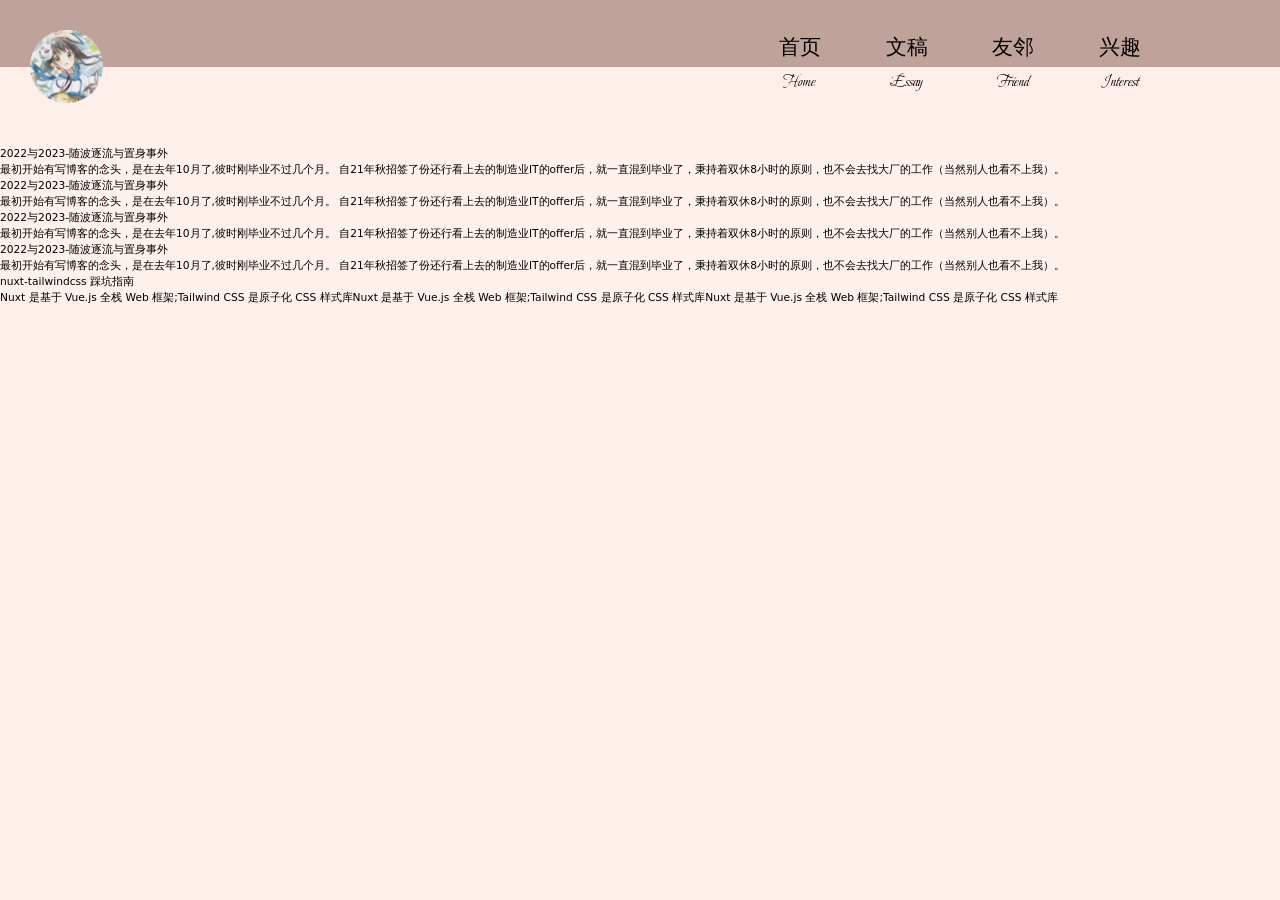
<file: tech/index.html>
<!DOCTYPE html><html><head><meta charset="utf-8">
<meta name="viewport" content="width=device-width, initial-scale=1">
<title>叶舞成夏，叶落知秋</title>
<link rel="preload" as="fetch" crossorigin="anonymous" href="/tech/_payload.json">
<style>.active{--tw-text-opacity:1;color:#64311e;color:rgb(100 49 30/var(--tw-text-opacity))}.active_line{height:.1875rem;width:3.75rem;--tw-bg-opacity:1;background-color:#64311e;background-color:rgb(100 49 30/var(--tw-bg-opacity))}</style>
<style>/*! tailwindcss v3.4.1 | MIT License | https://tailwindcss.com*/*,:after,:before{border:0 solid #e5e7eb;-webkit-box-sizing:border-box;box-sizing:border-box}:after,:before{--tw-content:""}:host,html{line-height:1.5;-webkit-text-size-adjust:100%;font-family:ui-sans-serif,system-ui,sans-serif,Apple Color Emoji,Segoe UI Emoji,Segoe UI Symbol,Noto Color Emoji;-webkit-font-feature-settings:normal;font-feature-settings:normal;font-variation-settings:normal;-moz-tab-size:4;-o-tab-size:4;tab-size:4;-webkit-tap-highlight-color:transparent}body{line-height:inherit;margin:0}hr{border-top-width:.0625rem;color:inherit;height:0}abbr:where([title]){-webkit-text-decoration:underline dotted;text-decoration:underline dotted}h1,h2,h3,h4,h5,h6{font-size:inherit;font-weight:inherit}a{color:inherit;text-decoration:inherit}b,strong{font-weight:bolder}code,kbd,pre,samp{font-family:ui-monospace,SFMono-Regular,Menlo,Monaco,Consolas,Liberation Mono,Courier New,monospace;-webkit-font-feature-settings:normal;font-feature-settings:normal;font-size:1em;font-variation-settings:normal}small{font-size:80%}sub,sup{font-size:75%;line-height:0;position:relative;vertical-align:baseline}sub{bottom:-.25em}sup{top:-.5em}table{border-collapse:collapse;border-color:inherit;text-indent:0}button,input,optgroup,select,textarea{color:inherit;font-family:inherit;-webkit-font-feature-settings:inherit;font-feature-settings:inherit;font-size:100%;font-variation-settings:inherit;font-weight:inherit;line-height:inherit;margin:0;padding:0}button,select{text-transform:none}[type=button],[type=reset],[type=submit],button{-webkit-appearance:button;background-color:transparent;background-image:none}:-moz-focusring{outline:auto}:-moz-ui-invalid{box-shadow:none}progress{vertical-align:baseline}::-webkit-inner-spin-button,::-webkit-outer-spin-button{height:auto}[type=search]{-webkit-appearance:textfield;outline-offset:-.125rem}::-webkit-search-decoration{-webkit-appearance:none}::-webkit-file-upload-button{-webkit-appearance:button;font:inherit}summary{display:list-item}blockquote,dd,dl,figure,h1,h2,h3,h4,h5,h6,hr,p,pre{margin:0}fieldset{margin:0}fieldset,legend{padding:0}menu,ol,ul{list-style:none;margin:0;padding:0}dialog{padding:0}textarea{resize:vertical}input::-webkit-input-placeholder,textarea::-webkit-input-placeholder{color:#9ca3af;opacity:1}input::-moz-placeholder,textarea::-moz-placeholder{color:#9ca3af;opacity:1}input:-ms-input-placeholder,textarea:-ms-input-placeholder{color:#9ca3af;opacity:1}input::-ms-input-placeholder,textarea::-ms-input-placeholder{color:#9ca3af;opacity:1}input::placeholder,textarea::placeholder{color:#9ca3af;opacity:1}[role=button],button{cursor:pointer}:disabled{cursor:default}audio,canvas,embed,iframe,img,object,svg,video{display:block;vertical-align:middle}img,video{height:auto;max-width:100%}[hidden]{display:none}h1{text-decoration:none}*,:after,:before{--tw-border-spacing-x:0;--tw-border-spacing-y:0;--tw-translate-x:0;--tw-translate-y:0;--tw-rotate:0;--tw-skew-x:0;--tw-skew-y:0;--tw-scale-x:1;--tw-scale-y:1;--tw-pan-x: ;--tw-pan-y: ;--tw-pinch-zoom: ;--tw-scroll-snap-strictness:proximity;--tw-gradient-from-position: ;--tw-gradient-via-position: ;--tw-gradient-to-position: ;--tw-ordinal: ;--tw-slashed-zero: ;--tw-numeric-figure: ;--tw-numeric-spacing: ;--tw-numeric-fraction: ;--tw-ring-inset: ;--tw-ring-offset-width:0px;--tw-ring-offset-color:#fff;--tw-ring-color:rgba(59,130,246,.5);--tw-ring-offset-shadow:0 0 #0000;--tw-ring-shadow:0 0 #0000;--tw-shadow:0 0 #0000;--tw-shadow-colored:0 0 #0000;--tw-blur: ;--tw-brightness: ;--tw-contrast: ;--tw-grayscale: ;--tw-hue-rotate: ;--tw-invert: ;--tw-saturate: ;--tw-sepia: ;--tw-drop-shadow: ;--tw-backdrop-blur: ;--tw-backdrop-brightness: ;--tw-backdrop-contrast: ;--tw-backdrop-grayscale: ;--tw-backdrop-hue-rotate: ;--tw-backdrop-invert: ;--tw-backdrop-opacity: ;--tw-backdrop-saturate: ;--tw-backdrop-sepia: }::-ms-backdrop{--tw-border-spacing-x:0;--tw-border-spacing-y:0;--tw-translate-x:0;--tw-translate-y:0;--tw-rotate:0;--tw-skew-x:0;--tw-skew-y:0;--tw-scale-x:1;--tw-scale-y:1;--tw-pan-x: ;--tw-pan-y: ;--tw-pinch-zoom: ;--tw-scroll-snap-strictness:proximity;--tw-gradient-from-position: ;--tw-gradient-via-position: ;--tw-gradient-to-position: ;--tw-ordinal: ;--tw-slashed-zero: ;--tw-numeric-figure: ;--tw-numeric-spacing: ;--tw-numeric-fraction: ;--tw-ring-inset: ;--tw-ring-offset-width:0px;--tw-ring-offset-color:#fff;--tw-ring-color:rgba(59,130,246,.5);--tw-ring-offset-shadow:0 0 #0000;--tw-ring-shadow:0 0 #0000;--tw-shadow:0 0 #0000;--tw-shadow-colored:0 0 #0000;--tw-blur: ;--tw-brightness: ;--tw-contrast: ;--tw-grayscale: ;--tw-hue-rotate: ;--tw-invert: ;--tw-saturate: ;--tw-sepia: ;--tw-drop-shadow: ;--tw-backdrop-blur: ;--tw-backdrop-brightness: ;--tw-backdrop-contrast: ;--tw-backdrop-grayscale: ;--tw-backdrop-hue-rotate: ;--tw-backdrop-invert: ;--tw-backdrop-opacity: ;--tw-backdrop-saturate: ;--tw-backdrop-sepia: }::backdrop{--tw-border-spacing-x:0;--tw-border-spacing-y:0;--tw-translate-x:0;--tw-translate-y:0;--tw-rotate:0;--tw-skew-x:0;--tw-skew-y:0;--tw-scale-x:1;--tw-scale-y:1;--tw-pan-x: ;--tw-pan-y: ;--tw-pinch-zoom: ;--tw-scroll-snap-strictness:proximity;--tw-gradient-from-position: ;--tw-gradient-via-position: ;--tw-gradient-to-position: ;--tw-ordinal: ;--tw-slashed-zero: ;--tw-numeric-figure: ;--tw-numeric-spacing: ;--tw-numeric-fraction: ;--tw-ring-inset: ;--tw-ring-offset-width:0px;--tw-ring-offset-color:#fff;--tw-ring-color:rgba(59,130,246,.5);--tw-ring-offset-shadow:0 0 #0000;--tw-ring-shadow:0 0 #0000;--tw-shadow:0 0 #0000;--tw-shadow-colored:0 0 #0000;--tw-blur: ;--tw-brightness: ;--tw-contrast: ;--tw-grayscale: ;--tw-hue-rotate: ;--tw-invert: ;--tw-saturate: ;--tw-sepia: ;--tw-drop-shadow: ;--tw-backdrop-blur: ;--tw-backdrop-brightness: ;--tw-backdrop-contrast: ;--tw-backdrop-grayscale: ;--tw-backdrop-hue-rotate: ;--tw-backdrop-invert: ;--tw-backdrop-opacity: ;--tw-backdrop-saturate: ;--tw-backdrop-sepia: }.prose{color:var(--tw-prose-body);max-width:65ch}.prose :where(p):not(:where([class~=not-prose],[class~=not-prose] *)){margin-bottom:1.25em;margin-top:1.25em}.prose :where([class~=lead]):not(:where([class~=not-prose],[class~=not-prose] *)){color:var(--tw-prose-lead);font-size:1.25em;line-height:1.6;margin-bottom:1.2em;margin-top:1.2em}.prose :where(a):not(:where([class~=not-prose],[class~=not-prose] *)){color:var(--tw-prose-links);font-weight:500;text-decoration:underline}.prose :where(strong):not(:where([class~=not-prose],[class~=not-prose] *)){color:var(--tw-prose-bold);font-weight:600}.prose :where(a strong):not(:where([class~=not-prose],[class~=not-prose] *)){color:inherit}.prose :where(blockquote strong):not(:where([class~=not-prose],[class~=not-prose] *)){color:inherit}.prose :where(thead th strong):not(:where([class~=not-prose],[class~=not-prose] *)){color:inherit}.prose :where(ol):not(:where([class~=not-prose],[class~=not-prose] *)){list-style-type:decimal;margin-bottom:1.25em;margin-top:1.25em;padding-left:1.625em}.prose :where(ol[type=A]):not(:where([class~=not-prose],[class~=not-prose] *)){list-style-type:upper-alpha}.prose :where(ol[type=a]):not(:where([class~=not-prose],[class~=not-prose] *)){list-style-type:lower-alpha}.prose :where(ol[type=A s]):not(:where([class~=not-prose],[class~=not-prose] *)){list-style-type:upper-alpha}.prose :where(ol[type=a s]):not(:where([class~=not-prose],[class~=not-prose] *)){list-style-type:lower-alpha}.prose :where(ol[type=I]):not(:where([class~=not-prose],[class~=not-prose] *)){list-style-type:upper-roman}.prose :where(ol[type=i]):not(:where([class~=not-prose],[class~=not-prose] *)){list-style-type:lower-roman}.prose :where(ol[type=I s]):not(:where([class~=not-prose],[class~=not-prose] *)){list-style-type:upper-roman}.prose :where(ol[type=i s]):not(:where([class~=not-prose],[class~=not-prose] *)){list-style-type:lower-roman}.prose :where(ol[type="1"]):not(:where([class~=not-prose],[class~=not-prose] *)){list-style-type:decimal}.prose :where(ul):not(:where([class~=not-prose],[class~=not-prose] *)){list-style-type:disc;margin-bottom:1.25em;margin-top:1.25em;padding-left:1.625em}.prose :where(ol>li):not(:where([class~=not-prose],[class~=not-prose] *))::marker{color:var(--tw-prose-counters);font-weight:400}.prose :where(ul>li):not(:where([class~=not-prose],[class~=not-prose] *))::marker{color:var(--tw-prose-bullets)}.prose :where(dt):not(:where([class~=not-prose],[class~=not-prose] *)){color:var(--tw-prose-headings);font-weight:600;margin-top:1.25em}.prose :where(hr):not(:where([class~=not-prose],[class~=not-prose] *)){border-color:var(--tw-prose-hr);border-top-width:.0625rem;margin-bottom:3em;margin-top:3em}.prose :where(blockquote):not(:where([class~=not-prose],[class~=not-prose] *)){border-left-color:var(--tw-prose-quote-borders);border-left-width:.25rem;color:var(--tw-prose-quotes);font-style:italic;font-weight:500;margin-bottom:1.6em;margin-top:1.6em;padding-left:1em;quotes:"\201C""\201D""\2018""\2019"}.prose :where(blockquote p:last-of-type):not(:where([class~=not-prose],[class~=not-prose] *)):after{content:close-quote}.prose :where(h1):not(:where([class~=not-prose],[class~=not-prose] *)){color:var(--tw-prose-headings);font-size:2.25em;font-weight:800;line-height:1.1111111;margin-bottom:.8888889em;margin-top:0}.prose :where(h1 strong):not(:where([class~=not-prose],[class~=not-prose] *)){color:inherit;font-weight:900}.prose :where(h2):not(:where([class~=not-prose],[class~=not-prose] *)){color:var(--tw-prose-headings);font-size:1.5em;font-weight:700;line-height:1.3333333;margin-bottom:1em;margin-top:2em}.prose :where(h2 strong):not(:where([class~=not-prose],[class~=not-prose] *)){color:inherit;font-weight:800}.prose :where(h3):not(:where([class~=not-prose],[class~=not-prose] *)){color:var(--tw-prose-headings);font-size:1.25em;font-weight:600;line-height:1.6;margin-bottom:.6em;margin-top:1.6em}.prose :where(h3 strong):not(:where([class~=not-prose],[class~=not-prose] *)){color:inherit;font-weight:700}.prose :where(h4):not(:where([class~=not-prose],[class~=not-prose] *)){color:var(--tw-prose-headings);font-weight:600;line-height:1.5;margin-bottom:.5em;margin-top:1.5em}.prose :where(h4 strong):not(:where([class~=not-prose],[class~=not-prose] *)){color:inherit;font-weight:700}.prose :where(img):not(:where([class~=not-prose],[class~=not-prose] *)){margin-bottom:2em;margin-top:2em}.prose :where(picture):not(:where([class~=not-prose],[class~=not-prose] *)){display:block;margin-bottom:2em;margin-top:2em}.prose :where(kbd):not(:where([class~=not-prose],[class~=not-prose] *)){border-radius:.3125rem;-webkit-box-shadow:0 0 0 .0625rem rgb(var(--tw-prose-kbd-shadows)/10%),0 .1875rem 0 rgb(var(--tw-prose-kbd-shadows)/10%);box-shadow:0 0 0 .0625rem rgb(var(--tw-prose-kbd-shadows)/10%),0 .1875rem 0 rgb(var(--tw-prose-kbd-shadows)/10%);color:var(--tw-prose-kbd);font-family:inherit;font-size:.875em;font-weight:500;padding:.1875em .375em}.prose :where(code):not(:where([class~=not-prose],[class~=not-prose] *)){color:var(--tw-prose-code);font-size:.875em;font-weight:600}.prose :where(code):not(:where([class~=not-prose],[class~=not-prose] *)):before{content:"`"}.prose :where(code):not(:where([class~=not-prose],[class~=not-prose] *)):after{content:"`"}.prose :where(a code):not(:where([class~=not-prose],[class~=not-prose] *)){color:inherit}.prose :where(h1 code):not(:where([class~=not-prose],[class~=not-prose] *)){color:inherit}.prose :where(h2 code):not(:where([class~=not-prose],[class~=not-prose] *)){color:inherit;font-size:.875em}.prose :where(h3 code):not(:where([class~=not-prose],[class~=not-prose] *)){color:inherit;font-size:.9em}.prose :where(h4 code):not(:where([class~=not-prose],[class~=not-prose] *)){color:inherit}.prose :where(blockquote code):not(:where([class~=not-prose],[class~=not-prose] *)){color:inherit}.prose :where(thead th code):not(:where([class~=not-prose],[class~=not-prose] *)){color:inherit}.prose :where(pre):not(:where([class~=not-prose],[class~=not-prose] *)){background-color:var(--tw-prose-pre-bg);border-radius:.375rem;color:var(--tw-prose-pre-code);font-size:.875em;font-weight:400;line-height:1.7142857;margin-bottom:1.7142857em;margin-top:1.7142857em;overflow-x:auto;padding:.8571429em 1.1428571em}.prose :where(pre code):not(:where([class~=not-prose],[class~=not-prose] *)){background-color:transparent;border-radius:0;border-width:0;color:inherit;font-family:inherit;font-size:inherit;font-weight:inherit;line-height:inherit;padding:0}.prose :where(pre code):not(:where([class~=not-prose],[class~=not-prose] *)):before{content:none}.prose :where(pre code):not(:where([class~=not-prose],[class~=not-prose] *)):after{content:none}.prose :where(table):not(:where([class~=not-prose],[class~=not-prose] *)){font-size:.875em;line-height:1.7142857;margin-bottom:2em;margin-top:2em;table-layout:auto;text-align:left;width:100%}.prose :where(thead):not(:where([class~=not-prose],[class~=not-prose] *)){border-bottom-color:var(--tw-prose-th-borders);border-bottom-width:.0625rem}.prose :where(thead th):not(:where([class~=not-prose],[class~=not-prose] *)){color:var(--tw-prose-headings);font-weight:600;padding-bottom:.5714286em;padding-left:.5714286em;padding-right:.5714286em;vertical-align:bottom}.prose :where(tbody tr):not(:where([class~=not-prose],[class~=not-prose] *)){border-bottom-color:var(--tw-prose-td-borders);border-bottom-width:.0625rem}.prose :where(tbody tr:last-child):not(:where([class~=not-prose],[class~=not-prose] *)){border-bottom-width:0}.prose :where(tbody td):not(:where([class~=not-prose],[class~=not-prose] *)){vertical-align:baseline}.prose :where(tfoot):not(:where([class~=not-prose],[class~=not-prose] *)){border-top-color:var(--tw-prose-th-borders);border-top-width:.0625rem}.prose :where(tfoot td):not(:where([class~=not-prose],[class~=not-prose] *)){vertical-align:top}.prose :where(figure>*):not(:where([class~=not-prose],[class~=not-prose] *)){margin-bottom:0;margin-top:0}.prose :where(figcaption):not(:where([class~=not-prose],[class~=not-prose] *)){color:var(--tw-prose-captions);font-size:.875em;line-height:1.4285714;margin-top:.8571429em}.prose{--tw-prose-body:#180d02;--tw-prose-headings:#69413c;--tw-prose-lead:#4b5563;--tw-prose-links:#64311e;--tw-prose-bold:#111827;--tw-prose-counters:#6b7280;--tw-prose-bullets:#d1d5db;--tw-prose-hr:#e5e7eb;--tw-prose-quotes:#111827;--tw-prose-quote-borders:#ed9a8d;--tw-prose-captions:#6b7280;--tw-prose-kbd:#111827;--tw-prose-kbd-shadows:17 24 39;--tw-prose-code:#111827;--tw-prose-pre-code:#e5e7eb;--tw-prose-pre-bg:#1f2937;--tw-prose-th-borders:#d1d5db;--tw-prose-td-borders:#e5e7eb;--tw-prose-invert-body:#d1d5db;--tw-prose-invert-headings:#fff;--tw-prose-invert-lead:#9ca3af;--tw-prose-invert-links:#fff;--tw-prose-invert-bold:#fff;--tw-prose-invert-counters:#9ca3af;--tw-prose-invert-bullets:#4b5563;--tw-prose-invert-hr:#374151;--tw-prose-invert-quotes:#f3f4f6;--tw-prose-invert-quote-borders:#374151;--tw-prose-invert-captions:#9ca3af;--tw-prose-invert-kbd:#fff;--tw-prose-invert-kbd-shadows:255 255 255;--tw-prose-invert-code:#fff;--tw-prose-invert-pre-code:#d1d5db;--tw-prose-invert-pre-bg:rgba(0,0,0,.5);--tw-prose-invert-th-borders:#4b5563;--tw-prose-invert-td-borders:#374151;font-size:1rem;line-height:1.75}.prose :where(picture>img):not(:where([class~=not-prose],[class~=not-prose] *)){margin-bottom:0;margin-top:0}.prose :where(video):not(:where([class~=not-prose],[class~=not-prose] *)){margin-bottom:2em;margin-top:2em}.prose :where(li):not(:where([class~=not-prose],[class~=not-prose] *)){margin-bottom:.5em;margin-top:.5em}.prose :where(ol>li):not(:where([class~=not-prose],[class~=not-prose] *)){padding-left:.375em}.prose :where(ul>li):not(:where([class~=not-prose],[class~=not-prose] *)){padding-left:.375em}.prose :where(.prose>ul>li p):not(:where([class~=not-prose],[class~=not-prose] *)){margin-bottom:.75em;margin-top:.75em}.prose :where(.prose>ul>li>:first-child):not(:where([class~=not-prose],[class~=not-prose] *)){margin-top:1.25em}.prose :where(.prose>ul>li>:last-child):not(:where([class~=not-prose],[class~=not-prose] *)){margin-bottom:1.25em}.prose :where(.prose>ol>li>:first-child):not(:where([class~=not-prose],[class~=not-prose] *)){margin-top:1.25em}.prose :where(.prose>ol>li>:last-child):not(:where([class~=not-prose],[class~=not-prose] *)){margin-bottom:1.25em}.prose :where(ul ul,ul ol,ol ul,ol ol):not(:where([class~=not-prose],[class~=not-prose] *)){margin-bottom:.75em;margin-top:.75em}.prose :where(dl):not(:where([class~=not-prose],[class~=not-prose] *)){margin-bottom:1.25em;margin-top:1.25em}.prose :where(dd):not(:where([class~=not-prose],[class~=not-prose] *)){margin-top:.5em;padding-left:1.625em}.prose :where(hr+*):not(:where([class~=not-prose],[class~=not-prose] *)){margin-top:0}.prose :where(h2+*):not(:where([class~=not-prose],[class~=not-prose] *)){margin-top:0}.prose :where(h3+*):not(:where([class~=not-prose],[class~=not-prose] *)){margin-top:0}.prose :where(h4+*):not(:where([class~=not-prose],[class~=not-prose] *)){margin-top:0}.prose :where(thead th:first-child):not(:where([class~=not-prose],[class~=not-prose] *)){padding-left:0}.prose :where(thead th:last-child):not(:where([class~=not-prose],[class~=not-prose] *)){padding-right:0}.prose :where(tbody td,tfoot td):not(:where([class~=not-prose],[class~=not-prose] *)){padding:.5714286em}.prose :where(tbody td:first-child,tfoot td:first-child):not(:where([class~=not-prose],[class~=not-prose] *)){padding-left:0}.prose :where(tbody td:last-child,tfoot td:last-child):not(:where([class~=not-prose],[class~=not-prose] *)){padding-right:0}.prose :where(figure):not(:where([class~=not-prose],[class~=not-prose] *)){margin-bottom:2em;margin-top:2em}.prose :where(.prose>:first-child):not(:where([class~=not-prose],[class~=not-prose] *)){margin-top:0}.prose :where(.prose>:last-child):not(:where([class~=not-prose],[class~=not-prose] *)){margin-bottom:0}.absolute{position:absolute}.relative{position:relative}.sticky{position:sticky}.bottom-\[10px\]{bottom:.625rem}.bottom-\[30px\]{bottom:1.875rem}.left-0{left:0}.left-\[1158px\]{left:72.375rem}.left-\[15px\]{left:.9375rem}.left-\[171px\]{left:10.6875rem}.left-\[176px\]{left:11rem}.left-\[19px\]{left:1.1875rem}.left-\[21px\]{left:1.3125rem}.left-\[24px\]{left:1.5rem}.left-\[25px\]{left:1.5625rem}.left-\[326px\]{left:20.375rem}.left-\[331px\]{left:20.6875rem}.left-\[40px\]{left:2.5rem}.left-\[45px\]{left:2.8125rem}.left-\[481px\]{left:30.0625rem}.left-\[484px\]{left:30.25rem}.left-\[50\%\]{left:50%}.left-\[644px\]{left:40.25rem}.left-\[980px\]{left:61.25rem}.right-\[15px\]{right:.9375rem}.right-\[21px\]{right:1.3125rem}.right-\[25px\]{right:1.5625rem}.right-\[644px\]{right:40.25rem}.right-\[980px\]{right:61.25rem}.top-0{top:0}.top-\[100px\]{top:6.25rem}.top-\[10px\]{top:.625rem}.top-\[177px\]{top:11.0625rem}.top-\[25px\]{top:1.5625rem}.top-\[3\.06px\]{top:.19125rem}.top-\[30px\]{top:1.875rem}.top-\[33\.65px\]{top:2.103125rem}.top-\[34\.67px\]{top:2.166875rem}.top-\[34px\]{top:2.125rem}.top-\[40px\]{top:2.5rem}.top-\[45px\]{top:2.8125rem}.top-\[62\.20px\]{top:3.8875rem}.top-\[64\.24px\]{top:4.015rem}.top-\[97\.86px\]{top:6.11625rem}.-z-10{z-index:-10}.z-0{z-index:0}.z-10{z-index:10}.z-20{z-index:20}.col-span-1{grid-column:span 1/span 1}.col-span-4{grid-column:span 4/span 4}.col-start-2{grid-column-start:2}.col-start-8{grid-column-start:8}.m-0{margin:0}.mx-auto{margin-left:auto;margin-right:auto}.my-20{margin-bottom:5rem;margin-top:5rem}.mb-1{margin-bottom:.25rem}.mb-12{margin-bottom:3rem}.mb-2{margin-bottom:.5rem}.mb-6{margin-bottom:1.5rem}.mb-\[140px\]{margin-bottom:8.75rem}.mb-\[20px\]{margin-bottom:1.25rem}.mb-\[60px\]{margin-bottom:3.75rem}.mb-\[70px\]{margin-bottom:4.375rem}.ml-4{margin-left:1rem}.ml-\[40px\]{margin-left:2.5rem}.mr-1{margin-right:.25rem}.mr-4{margin-right:1rem}.mr-7{margin-right:1.75rem}.mr-\[40px\]{margin-right:2.5rem}.mt-12{margin-top:3rem}.mt-20{margin-top:5rem}.mt-\[110px\]{margin-top:6.875rem}.mt-\[20px\]{margin-top:1.25rem}.mt-\[45px\]{margin-top:2.8125rem}.mt-\[8px\]{margin-top:.5rem}.line-clamp-1{-webkit-line-clamp:1}.line-clamp-1,.line-clamp-2{display:-webkit-box;overflow:hidden;-webkit-box-orient:vertical}.line-clamp-2{-webkit-line-clamp:2}.flex{display:-webkit-box;display:-ms-flexbox;display:flex}.grid{display:grid}.aspect-\[4\/3\]{aspect-ratio:4/3}.aspect-square{aspect-ratio:1/1}.h-24{height:6rem}.h-36{height:9rem}.h-\[0px\]{height:0}.h-\[100px\]{height:6.25rem}.h-\[110\.12px\]{height:6.8825rem}.h-\[110px\]{height:6.875rem}.h-\[115\.22px\]{height:7.20125rem}.h-\[148\.86px\]{height:9.30375rem}.h-\[1920px\]{height:120rem}.h-\[240px\]{height:15rem}.h-\[2px\]{height:.125rem}.h-\[300px\]{height:18.75rem}.h-\[3px\]{height:.1875rem}.h-\[500px\]{height:31.25rem}.h-\[50px\]{height:3.125rem}.h-\[53\.02px\]{height:3.31375rem}.h-\[5px\]{height:.3125rem}.h-\[80px\]{height:5rem}.h-\[97\.88px\]{height:6.1175rem}.h-auto{height:auto}.min-h-screen{min-height:100vh}.w-1\/2{width:50%}.w-1\/4{width:25%}.w-12{width:3rem}.w-16{width:4rem}.w-24{width:6rem}.w-3\/4{width:75%}.w-5{width:1.25rem}.w-6{width:1.5rem}.w-\[100px\]{width:6.25rem}.w-\[1080px\]{width:67.5rem}.w-\[108px\]{width:6.75rem}.w-\[110px\]{width:6.875rem}.w-\[160px\]{width:10rem}.w-\[1920px\]{width:120rem}.w-\[240px\]{width:15rem}.w-\[400px\]{width:25rem}.w-\[545px\]{width:34.0625rem}.w-\[55px\]{width:3.4375rem}.w-\[58\.08px\]{width:3.63rem}.w-\[58px\]{width:3.625rem}.w-\[60px\]{width:3.75rem}.w-\[700px\]{width:43.75rem}.w-\[80px\]{width:5rem}.w-\[95px\]{width:5.9375rem}.w-\[97px\]{width:6.0625rem}.w-auto{width:auto}.w-full{width:100%}.max-w-4xl{max-width:56rem}.max-w-\[900px\]{max-width:56.25rem}.origin-top-left{-webkit-transform-origin:top left;-ms-transform-origin:top left;transform-origin:top left}.translate-x-\[-50\%\]{--tw-translate-x:-50%;-webkit-transform:translate(-50%,var(--tw-translate-y)) rotate(var(--tw-rotate)) skewX(var(--tw-skew-x)) skewY(var(--tw-skew-y)) scaleX(var(--tw-scale-x)) scaleY(var(--tw-scale-y));-ms-transform:translate(-50%,var(--tw-translate-y)) rotate(var(--tw-rotate)) skewX(var(--tw-skew-x)) skewY(var(--tw-skew-y)) scaleX(var(--tw-scale-x)) scaleY(var(--tw-scale-y));transform:translate(-50%,var(--tw-translate-y)) rotate(var(--tw-rotate)) skewX(var(--tw-skew-x)) skewY(var(--tw-skew-y)) scaleX(var(--tw-scale-x)) scaleY(var(--tw-scale-y));-webkit-transform:translate(var(--tw-translate-x),var(--tw-translate-y)) rotate(var(--tw-rotate)) skewX(var(--tw-skew-x)) skewY(var(--tw-skew-y)) scaleX(var(--tw-scale-x)) scaleY(var(--tw-scale-y));-ms-transform:translate(var(--tw-translate-x),var(--tw-translate-y)) rotate(var(--tw-rotate)) skewX(var(--tw-skew-x)) skewY(var(--tw-skew-y)) scaleX(var(--tw-scale-x)) scaleY(var(--tw-scale-y));transform:translate(var(--tw-translate-x),var(--tw-translate-y)) rotate(var(--tw-rotate)) skewX(var(--tw-skew-x)) skewY(var(--tw-skew-y)) scaleX(var(--tw-scale-x)) scaleY(var(--tw-scale-y))}.-rotate-45{--tw-rotate:-45deg;-webkit-transform:translate(var(--tw-translate-x),var(--tw-translate-y)) rotate(-45deg) skewX(var(--tw-skew-x)) skewY(var(--tw-skew-y)) scaleX(var(--tw-scale-x)) scaleY(var(--tw-scale-y));-ms-transform:translate(var(--tw-translate-x),var(--tw-translate-y)) rotate(-45deg) skewX(var(--tw-skew-x)) skewY(var(--tw-skew-y)) scaleX(var(--tw-scale-x)) scaleY(var(--tw-scale-y));transform:translate(var(--tw-translate-x),var(--tw-translate-y)) rotate(-45deg) skewX(var(--tw-skew-x)) skewY(var(--tw-skew-y)) scaleX(var(--tw-scale-x)) scaleY(var(--tw-scale-y));-webkit-transform:translate(var(--tw-translate-x),var(--tw-translate-y)) rotate(var(--tw-rotate)) skewX(var(--tw-skew-x)) skewY(var(--tw-skew-y)) scaleX(var(--tw-scale-x)) scaleY(var(--tw-scale-y));-ms-transform:translate(var(--tw-translate-x),var(--tw-translate-y)) rotate(var(--tw-rotate)) skewX(var(--tw-skew-x)) skewY(var(--tw-skew-y)) scaleX(var(--tw-scale-x)) scaleY(var(--tw-scale-y));transform:translate(var(--tw-translate-x),var(--tw-translate-y)) rotate(var(--tw-rotate)) skewX(var(--tw-skew-x)) skewY(var(--tw-skew-y)) scaleX(var(--tw-scale-x)) scaleY(var(--tw-scale-y))}.-rotate-90{--tw-rotate:-90deg;-webkit-transform:translate(var(--tw-translate-x),var(--tw-translate-y)) rotate(-90deg) skewX(var(--tw-skew-x)) skewY(var(--tw-skew-y)) scaleX(var(--tw-scale-x)) scaleY(var(--tw-scale-y));-ms-transform:translate(var(--tw-translate-x),var(--tw-translate-y)) rotate(-90deg) skewX(var(--tw-skew-x)) skewY(var(--tw-skew-y)) scaleX(var(--tw-scale-x)) scaleY(var(--tw-scale-y));transform:translate(var(--tw-translate-x),var(--tw-translate-y)) rotate(-90deg) skewX(var(--tw-skew-x)) skewY(var(--tw-skew-y)) scaleX(var(--tw-scale-x)) scaleY(var(--tw-scale-y));-webkit-transform:translate(var(--tw-translate-x),var(--tw-translate-y)) rotate(var(--tw-rotate)) skewX(var(--tw-skew-x)) skewY(var(--tw-skew-y)) scaleX(var(--tw-scale-x)) scaleY(var(--tw-scale-y));-ms-transform:translate(var(--tw-translate-x),var(--tw-translate-y)) rotate(var(--tw-rotate)) skewX(var(--tw-skew-x)) skewY(var(--tw-skew-y)) scaleX(var(--tw-scale-x)) scaleY(var(--tw-scale-y));transform:translate(var(--tw-translate-x),var(--tw-translate-y)) rotate(var(--tw-rotate)) skewX(var(--tw-skew-x)) skewY(var(--tw-skew-y)) scaleX(var(--tw-scale-x)) scaleY(var(--tw-scale-y))}.rotate-180{--tw-rotate:180deg;-webkit-transform:translate(var(--tw-translate-x),var(--tw-translate-y)) rotate(180deg) skewX(var(--tw-skew-x)) skewY(var(--tw-skew-y)) scaleX(var(--tw-scale-x)) scaleY(var(--tw-scale-y));-ms-transform:translate(var(--tw-translate-x),var(--tw-translate-y)) rotate(180deg) skewX(var(--tw-skew-x)) skewY(var(--tw-skew-y)) scaleX(var(--tw-scale-x)) scaleY(var(--tw-scale-y));transform:translate(var(--tw-translate-x),var(--tw-translate-y)) rotate(180deg) skewX(var(--tw-skew-x)) skewY(var(--tw-skew-y)) scaleX(var(--tw-scale-x)) scaleY(var(--tw-scale-y));-webkit-transform:translate(var(--tw-translate-x),var(--tw-translate-y)) rotate(var(--tw-rotate)) skewX(var(--tw-skew-x)) skewY(var(--tw-skew-y)) scaleX(var(--tw-scale-x)) scaleY(var(--tw-scale-y));-ms-transform:translate(var(--tw-translate-x),var(--tw-translate-y)) rotate(var(--tw-rotate)) skewX(var(--tw-skew-x)) skewY(var(--tw-skew-y)) scaleX(var(--tw-scale-x)) scaleY(var(--tw-scale-y));transform:translate(var(--tw-translate-x),var(--tw-translate-y)) rotate(var(--tw-rotate)) skewX(var(--tw-skew-x)) skewY(var(--tw-skew-y)) scaleX(var(--tw-scale-x)) scaleY(var(--tw-scale-y))}.resize{resize:both}.grid-cols-1{grid-template-columns:repeat(1,minmax(0,1fr))}.grid-cols-12{grid-template-columns:repeat(12,minmax(0,1fr))}.grid-cols-3{grid-template-columns:repeat(3,minmax(0,1fr))}.grid-cols-6{grid-template-columns:repeat(6,minmax(0,1fr))}.flex-row{-webkit-box-orient:horizontal;-ms-flex-direction:row;flex-direction:row}.flex-col,.flex-row{-webkit-box-direction:normal}.flex-col{-webkit-box-orient:vertical;-ms-flex-direction:column;flex-direction:column}.items-start{-webkit-box-align:start;-ms-flex-align:start;align-items:flex-start}.items-center{-webkit-box-align:center;-ms-flex-align:center;align-items:center}.justify-start{-webkit-box-pack:start;-ms-flex-pack:start;justify-content:flex-start}.justify-center{-webkit-box-pack:center;-ms-flex-pack:center;justify-content:center}.justify-between{-webkit-box-pack:justify;-ms-flex-pack:justify;justify-content:space-between}.justify-items-center{justify-items:center}.gap-\[40px\]{gap:2.5rem}.space-x-5>:not([hidden])~:not([hidden]){--tw-space-x-reverse:0;margin-left:1.25rem;margin-left:calc(1.25rem*(1 - var(--tw-space-x-reverse)));margin-right:0;margin-right:calc(1.25rem*var(--tw-space-x-reverse))}.space-y-8>:not([hidden])~:not([hidden]){--tw-space-y-reverse:0;margin-bottom:0;margin-bottom:calc(2rem*var(--tw-space-y-reverse));margin-top:2rem;margin-top:calc(2rem*(1 - var(--tw-space-y-reverse)))}.self-start{-ms-flex-item-align:start;align-self:flex-start}.self-center{-ms-flex-item-align:center;align-self:center}.overflow-hidden{overflow:hidden}.overflow-x-hidden{overflow-x:hidden}.text-nowrap{text-wrap:nowrap}.break-all{word-break:break-all}.rounded-\[54px\]{border-radius:3.375rem}.rounded-full{border-radius:624.9375rem}.rounded-lg{border-radius:.5rem}.border{border-width:.0625rem}.border-2{border-width:.125rem}.border-4{border-width:.25rem}.border-\[2px\]{border-width:.125rem}.border-x-0{border-left-width:0;border-right-width:0}.border-dashed{border-style:dashed}.border-black{--tw-border-opacity:1;border-color:#000;border-color:rgb(0 0 0/var(--tw-border-opacity))}.border-cocoa-700{--tw-border-opacity:1;border-color:#955e4b;border-color:rgb(149 94 75/var(--tw-border-opacity))}.border-yellow-900{--tw-border-opacity:1;border-color:#713f12;border-color:rgb(113 63 18/var(--tw-border-opacity))}.border-opacity-40{--tw-border-opacity:0.4}.bg-\[\#64311E\]{--tw-bg-opacity:1;background-color:#64311e;background-color:rgb(100 49 30/var(--tw-bg-opacity))}.bg-\[\#B26F55\]{--tw-bg-opacity:1;background-color:#b26f55;background-color:rgb(178 111 85/var(--tw-bg-opacity))}.bg-\[\#B89C92\]{--tw-bg-opacity:1;background-color:#b89c92;background-color:rgb(184 156 146/var(--tw-bg-opacity))}.bg-\[\#FEF0EB\]{--tw-bg-opacity:1;background-color:#fef0eb;background-color:rgb(254 240 235/var(--tw-bg-opacity))}.bg-\[\#FFE9E1\]{--tw-bg-opacity:1;background-color:#ffe9e1;background-color:rgb(255 233 225/var(--tw-bg-opacity))}.bg-green-50{--tw-bg-opacity:1;background-color:#f0fdf4;background-color:rgb(240 253 244/var(--tw-bg-opacity))}.bg-stone-500{--tw-bg-opacity:1;background-color:#78716c;background-color:rgb(120 113 108/var(--tw-bg-opacity))}.bg-opacity-60{--tw-bg-opacity:0.6}.p-4{padding:1rem}.py-4{padding-bottom:1rem;padding-top:1rem}.text-left{text-align:left}.text-justify{text-align:justify}.font-\[\'STKaiti\'\]{font-family:STKaiti}.font-\[\'STXingkai\'\]{font-family:STXingkai}.font-\[ItalicT\]{font-family:ItalicT}.font-beau-rivage{font-family:BeauRivage-Regular}.font-lxgw-bold{font-family:LXGWWenKai-Bold}.font-lxgw-light{font-family:LXGWWenKai-Light}.text-2xl{font-size:1.5rem;line-height:2rem}.text-4xl{font-size:2.25rem;line-height:2.5rem}.text-\[14px\]{font-size:.875rem}.text-\[18px\]{font-size:1.125rem}.text-\[20px\]{font-size:1.25rem}.text-\[24px\]{font-size:1.5rem}.text-\[28px\]{font-size:1.75rem}.text-\[32px\]{font-size:2rem}.text-\[36px\]{font-size:2.25rem}.text-\[48px\]{font-size:3rem}.text-base{font-size:1rem;line-height:1.5rem}.text-sm{font-size:.875rem;line-height:1.25rem}.text-xl{font-size:1.25rem;line-height:1.75rem}.font-bold{font-weight:700}.font-normal{font-weight:400}.italic{font-style:italic}.leading-\[52px\]{line-height:3.25rem}.tracking-tight{letter-spacing:-.025em}.tracking-wider{letter-spacing:.05em}.text-\[\#64311E\]{--tw-text-opacity:1;color:#64311e;color:rgb(100 49 30/var(--tw-text-opacity))}.text-\[\#FFE9E1\]{--tw-text-opacity:1;color:#ffe9e1;color:rgb(255 233 225/var(--tw-text-opacity))}.text-black{--tw-text-opacity:1;color:#000;color:rgb(0 0 0/var(--tw-text-opacity))}.text-cocoa-600{--tw-text-opacity:1;color:#bf9c8e;color:rgb(191 156 142/var(--tw-text-opacity))}.text-cocoa-700{--tw-text-opacity:1;color:#955e4b;color:rgb(149 94 75/var(--tw-text-opacity))}.text-cocoa-800{--tw-text-opacity:1;color:#64311e;color:rgb(100 49 30/var(--tw-text-opacity))}.text-cocoa-900{--tw-text-opacity:1;color:#4a1f0f;color:rgb(74 31 15/var(--tw-text-opacity))}.text-gray-700{--tw-text-opacity:1;color:#374151;color:rgb(55 65 81/var(--tw-text-opacity))}.text-yellow-900{--tw-text-opacity:1;color:#713f12;color:rgb(113 63 18/var(--tw-text-opacity))}.opacity-90{opacity:.9}.opacity-\[27\%\]{opacity:27%}.opacity-\[31\%\]{opacity:31%}.brightness-95{--tw-brightness:brightness(.95);-webkit-filter:var(--tw-blur) brightness(.95) var(--tw-contrast) var(--tw-grayscale) var(--tw-hue-rotate) var(--tw-invert) var(--tw-saturate) var(--tw-sepia) var(--tw-drop-shadow);filter:var(--tw-blur) brightness(.95) var(--tw-contrast) var(--tw-grayscale) var(--tw-hue-rotate) var(--tw-invert) var(--tw-saturate) var(--tw-sepia) var(--tw-drop-shadow);-webkit-filter:var(--tw-blur) var(--tw-brightness) var(--tw-contrast) var(--tw-grayscale) var(--tw-hue-rotate) var(--tw-invert) var(--tw-saturate) var(--tw-sepia) var(--tw-drop-shadow);filter:var(--tw-blur) var(--tw-brightness) var(--tw-contrast) var(--tw-grayscale) var(--tw-hue-rotate) var(--tw-invert) var(--tw-saturate) var(--tw-sepia) var(--tw-drop-shadow)}.transition{-webkit-transition-duration:.15s;transition-duration:.15s;-webkit-transition-property:color,background-color,border-color,text-decoration-color,fill,stroke,opacity,-webkit-box-shadow,-webkit-transform,-webkit-filter,-webkit-backdrop-filter;transition-property:color,background-color,border-color,text-decoration-color,fill,stroke,opacity,-webkit-box-shadow,-webkit-transform,-webkit-filter,-webkit-backdrop-filter;transition-property:color,background-color,border-color,text-decoration-color,fill,stroke,opacity,box-shadow,transform,filter,backdrop-filter;transition-property:color,background-color,border-color,text-decoration-color,fill,stroke,opacity,box-shadow,transform,filter,backdrop-filter,-webkit-box-shadow,-webkit-transform,-webkit-filter,-webkit-backdrop-filter;-webkit-transition-timing-function:cubic-bezier(.4,0,.2,1);transition-timing-function:cubic-bezier(.4,0,.2,1)}.duration-500{-webkit-transition-duration:.5s;transition-duration:.5s}.ease-in-out{-webkit-transition-timing-function:cubic-bezier(.4,0,.2,1);transition-timing-function:cubic-bezier(.4,0,.2,1)}.\[border-bottom-width\:0\]{border-bottom-width:0}.\[white-space\:pre-wrap\]{white-space:pre-wrap}.\[writing-mode\:vertical-rl\]{-webkit-writing-mode:vertical-rl;-ms-writing-mode:tb-rl;writing-mode:vertical-rl}@font-face{font-family:LXGWWenKai-Bold;src:url(/fonts/LXGWWenKai-Bold.ttf) format("truetype")}@font-face{font-family:LXGWWenKai-Light;src:url(/fonts/LXGWWenKai-Light.ttf) format("truetype")}@font-face{font-family:LXGWWenKai-Regular;src:url(/fonts/LXGWWenKai-Regular.ttf) format("truetype")}@font-face{font-family:BeauRivage-Regular;src:url(/fonts/BeauRivage-Regular.ttf) format("truetype")}.hover\:-translate-x-3:hover{--tw-translate-x:-0.75rem;-webkit-transform:translate(-.75rem,var(--tw-translate-y)) rotate(var(--tw-rotate)) skewX(var(--tw-skew-x)) skewY(var(--tw-skew-y)) scaleX(var(--tw-scale-x)) scaleY(var(--tw-scale-y));-ms-transform:translate(-.75rem,var(--tw-translate-y)) rotate(var(--tw-rotate)) skewX(var(--tw-skew-x)) skewY(var(--tw-skew-y)) scaleX(var(--tw-scale-x)) scaleY(var(--tw-scale-y));transform:translate(-.75rem,var(--tw-translate-y)) rotate(var(--tw-rotate)) skewX(var(--tw-skew-x)) skewY(var(--tw-skew-y)) scaleX(var(--tw-scale-x)) scaleY(var(--tw-scale-y));-webkit-transform:translate(var(--tw-translate-x),var(--tw-translate-y)) rotate(var(--tw-rotate)) skewX(var(--tw-skew-x)) skewY(var(--tw-skew-y)) scaleX(var(--tw-scale-x)) scaleY(var(--tw-scale-y));-ms-transform:translate(var(--tw-translate-x),var(--tw-translate-y)) rotate(var(--tw-rotate)) skewX(var(--tw-skew-x)) skewY(var(--tw-skew-y)) scaleX(var(--tw-scale-x)) scaleY(var(--tw-scale-y));transform:translate(var(--tw-translate-x),var(--tw-translate-y)) rotate(var(--tw-rotate)) skewX(var(--tw-skew-x)) skewY(var(--tw-skew-y)) scaleX(var(--tw-scale-x)) scaleY(var(--tw-scale-y))}.hover\:bg-cocoa-700:hover{--tw-bg-opacity:1;background-color:#955e4b;background-color:rgb(149 94 75/var(--tw-bg-opacity))}.hover\:bg-cocoa-800:hover{--tw-bg-opacity:1;background-color:#64311e;background-color:rgb(100 49 30/var(--tw-bg-opacity))}.hover\:bg-opacity-50:hover{--tw-bg-opacity:0.5}.hover\:bg-opacity-60:hover{--tw-bg-opacity:0.6}.hover\:text-cocoa-400:hover{--tw-text-opacity:1;color:#ed9a8d;color:rgb(237 154 141/var(--tw-text-opacity))}.group:hover .group-hover\:text-cocoa-200{--tw-text-opacity:1;color:#f3e6c8;color:rgb(243 230 200/var(--tw-text-opacity))}.group:hover .group-hover\:text-cocoa-300{--tw-text-opacity:1;color:#fee1c1;color:rgb(254 225 193/var(--tw-text-opacity))}.group:hover .group-hover\:text-white{--tw-text-opacity:1;color:#fff;color:rgb(255 255 255/var(--tw-text-opacity))}.prose-h2\:font-\[STKaiti\] :is(:where(h2):not(:where([class~=not-prose],[class~=not-prose] *))){font-family:STKaiti}.prose-h2\:text-\[36px\] :is(:where(h2):not(:where([class~=not-prose],[class~=not-prose] *))){font-size:2.25rem}.prose-h2\:text-cocoa-800 :is(:where(h2):not(:where([class~=not-prose],[class~=not-prose] *))){--tw-text-opacity:1;color:#64311e;color:rgb(100 49 30/var(--tw-text-opacity))}.prose-h2\:no-underline :is(:where(h2):not(:where([class~=not-prose],[class~=not-prose] *))){text-decoration-line:none}.hover\:prose-h2\:no-underline :is(:where(h2):not(:where([class~=not-prose],[class~=not-prose] *))):hover{text-decoration-line:none}.prose-p\:text-justify :is(:where(p):not(:where([class~=not-prose],[class~=not-prose] *))){text-align:justify}.prose-p\:text-\[24px\] :is(:where(p):not(:where([class~=not-prose],[class~=not-prose] *))){font-size:1.5rem}.prose-a\:no-underline :is(:where(a):not(:where([class~=not-prose],[class~=not-prose] *))){text-decoration-line:none}.hover\:prose-a\:underline :is(:where(a):not(:where([class~=not-prose],[class~=not-prose] *))):hover{text-decoration-line:underline}.prose-blockquote\:text-\[20px\] :is(:where(blockquote):not(:where([class~=not-prose],[class~=not-prose] *))){font-size:1.25rem}.prose-code\:text-\[18px\] :is(:where(code):not(:where([class~=not-prose],[class~=not-prose] *))){font-size:1.125rem}.prose-code\:text-cocoa-700 :is(:where(code):not(:where([class~=not-prose],[class~=not-prose] *))){--tw-text-opacity:1;color:#955e4b;color:rgb(149 94 75/var(--tw-text-opacity))}.prose-code\:before\:content-none :is(:where(code):not(:where([class~=not-prose],[class~=not-prose] *))):before{--tw-content:none;content:none;content:var(--tw-content)}.prose-code\:after\:content-none :is(:where(code):not(:where([class~=not-prose],[class~=not-prose] *))):after{--tw-content:none;content:none;content:var(--tw-content)}</style>
<link rel="modulepreload" as="script" crossorigin href="/_nuxt/entry.BXrgmCjk.js">
<link rel="modulepreload" as="script" crossorigin href="/_nuxt/default.DnF0HDEq.js">
<link rel="modulepreload" as="script" crossorigin href="/_nuxt/nuxt-link.EgzgX8VG.js">
<link rel="modulepreload" as="script" crossorigin href="/_nuxt/index.yKsP1tfE.js">
<link rel="modulepreload" as="script" crossorigin href="/_nuxt/ContentList.r4qeGLYF.js">
<link rel="modulepreload" as="script" crossorigin href="/_nuxt/ContentQuery.C6AfhkN5.js">
<link rel="modulepreload" as="script" crossorigin href="/_nuxt/query.5CD5M-7k.js">
<link rel="modulepreload" as="script" crossorigin href="/_nuxt/preview.rsDtFowJ.js">
<script type="module" src="/_nuxt/entry.BXrgmCjk.js" crossorigin></script>
<script id="unhead:payload" type="application/json">{"title":"叶舞成夏，叶落知秋"}</script></head><body><div id="__nuxt"><div class="bg-[#FEF0EB] min-h-screen"><div class="flex flex-col justify-center"><div class="sticky m-0 top-0 mb-[70px] z-20"><div class="w-full h-[100px] left-0 top-0 absolute bg-[#B89C92] opacity-90 -z-10"></div><div class="w-full h-[50px] left-0 top-[100px] absolute bg-[#FEF0EB] opacity-90 -z-10"></div><img src="/img/chiya1.png" class="w-[110px] h-[110px] left-[45px] top-[45px] absolute z-20"><div class="grid grid-cols-12 mt-[45px] z-20"><div class="col-start-8 col-span-1"><a href="/" class=""><div class="grid grid-cols-1 justify-items-center group"><p class="text-[32px] leading-[52px] font-[&#39;STXingkai&#39;]">首页</p><div class="active_line" style="display:none;"></div><p class="text-[24px] leading-[52px] font-beau-rivage">Home</p></div></a></div><div class=""><a href="/essay" class=""><div class="grid grid-cols-1 justify-items-center"><p class="text-[32px] leading-[52px] font-[&#39;STXingkai&#39;]">文稿</p><div class="active_line" style="display:none;"></div><p class="text-[24px] leading-[52px] font-beau-rivage">Essay</p></div></a></div><div class=""><a href="/friend" class=""><div class="grid grid-cols-1 justify-items-center"><p class="text-[32px] leading-[52px] font-[&#39;STXingkai&#39;]">友邻</p><div class="active_line" style="display:none;"></div><p class="text-[24px] leading-[52px] font-beau-rivage">Friend</p></div></a></div><a href="/interest" class=""><div class="grid grid-cols-1 justify-items-center"><p class="text-[32px] leading-[52px] font-[&#39;STXingkai&#39;]">兴趣</p><div class="active_line" style="display:none;"></div><p class="text-[24px] leading-[52px] font-beau-rivage">Interest</p></div></a></div></div><!--[--><main><!--[--><!--[--><div><h2>2022与2023-随波逐流与置身事外</h2><p>最初开始有写博客的念头，是在去年10月了,彼时刚毕业不过几个月。
自21年秋招签了份还行看上去的制造业IT的offer后，就一直混到毕业了，秉持着双休8小时的原则，也不会去找大厂的工作（当然别人也看不上我）。</p></div><div><h2>2022与2023-随波逐流与置身事外</h2><p>最初开始有写博客的念头，是在去年10月了,彼时刚毕业不过几个月。
自21年秋招签了份还行看上去的制造业IT的offer后，就一直混到毕业了，秉持着双休8小时的原则，也不会去找大厂的工作（当然别人也看不上我）。</p></div><div><h2>2022与2023-随波逐流与置身事外</h2><p>最初开始有写博客的念头，是在去年10月了,彼时刚毕业不过几个月。
自21年秋招签了份还行看上去的制造业IT的offer后，就一直混到毕业了，秉持着双休8小时的原则，也不会去找大厂的工作（当然别人也看不上我）。</p></div><div><h2>2022与2023-随波逐流与置身事外</h2><p>最初开始有写博客的念头，是在去年10月了,彼时刚毕业不过几个月。
自21年秋招签了份还行看上去的制造业IT的offer后，就一直混到毕业了，秉持着双休8小时的原则，也不会去找大厂的工作（当然别人也看不上我）。</p></div><div><h2>nuxt-tailwindcss 踩坑指南</h2><p>Nuxt 是基于 Vue.js 全栈 Web 框架;Tailwind CSS 是原子化 CSS 样式库Nuxt 是基于 Vue.js 全栈 Web 框架;Tailwind CSS 是原子化 CSS 样式库Nuxt 是基于 Vue.js 全栈 Web 框架;Tailwind CSS 是原子化 CSS 样式库</p></div><!--]--><!--]--></main><!--]--></div></div></div><script type="application/json" id="__NUXT_DATA__" data-ssr="true" data-src="/tech/_payload.json">[{"state":1,"once":3,"_errors":5,"serverRendered":8,"path":9,"prerenderedAt":10},["Reactive",2],{},["Reactive",4],["Set"],["Reactive",6],{"content-query-7XxUfLB6fI":7},null,true,"/tech",1711174327957]</script>
<script>window.__NUXT__={};window.__NUXT__.config={public:{mdc:{components:{prose:true,map:{p:"prose-p",a:"prose-a",blockquote:"prose-blockquote","code-inline":"prose-code-inline",code:"ProseCodeInline",em:"prose-em",h1:"prose-h1",h2:"prose-h2",h3:"prose-h3",h4:"prose-h4",h5:"prose-h5",h6:"prose-h6",hr:"prose-hr",img:"prose-img",ul:"prose-ul",ol:"prose-ol",li:"prose-li",strong:"prose-strong",table:"prose-table",thead:"prose-thead",tbody:"prose-tbody",td:"prose-td",th:"prose-th",tr:"prose-tr"}},headings:{anchorLinks:{h1:false,h2:true,h3:true,h4:true,h5:false,h6:false}}},content:{locales:[],defaultLocale:"",integrity:1711174317906,experimental:{stripQueryParameters:false,advanceQuery:false,clientDB:false},respectPathCase:false,api:{baseURL:"/api/_content"},navigation:{fields:[]},tags:{p:"prose-p",a:"prose-a",blockquote:"prose-blockquote","code-inline":"prose-code-inline",code:"ProseCodeInline",em:"prose-em",h1:"prose-h1",h2:"prose-h2",h3:"prose-h3",h4:"prose-h4",h5:"prose-h5",h6:"prose-h6",hr:"prose-hr",img:"prose-img",ul:"prose-ul",ol:"prose-ol",li:"prose-li",strong:"prose-strong",table:"prose-table",thead:"prose-thead",tbody:"prose-tbody",td:"prose-td",th:"prose-th",tr:"prose-tr"},highlight:{preload:["go","java"],theme:"github-dark"},wsUrl:"",documentDriven:false,host:"",trailingSlash:false,search:"",contentHead:true,anchorLinks:{depth:4,exclude:[1]}}},app:{baseURL:"/",buildAssetsDir:"/_nuxt/",cdnURL:""}}</script></body></html>
</file>
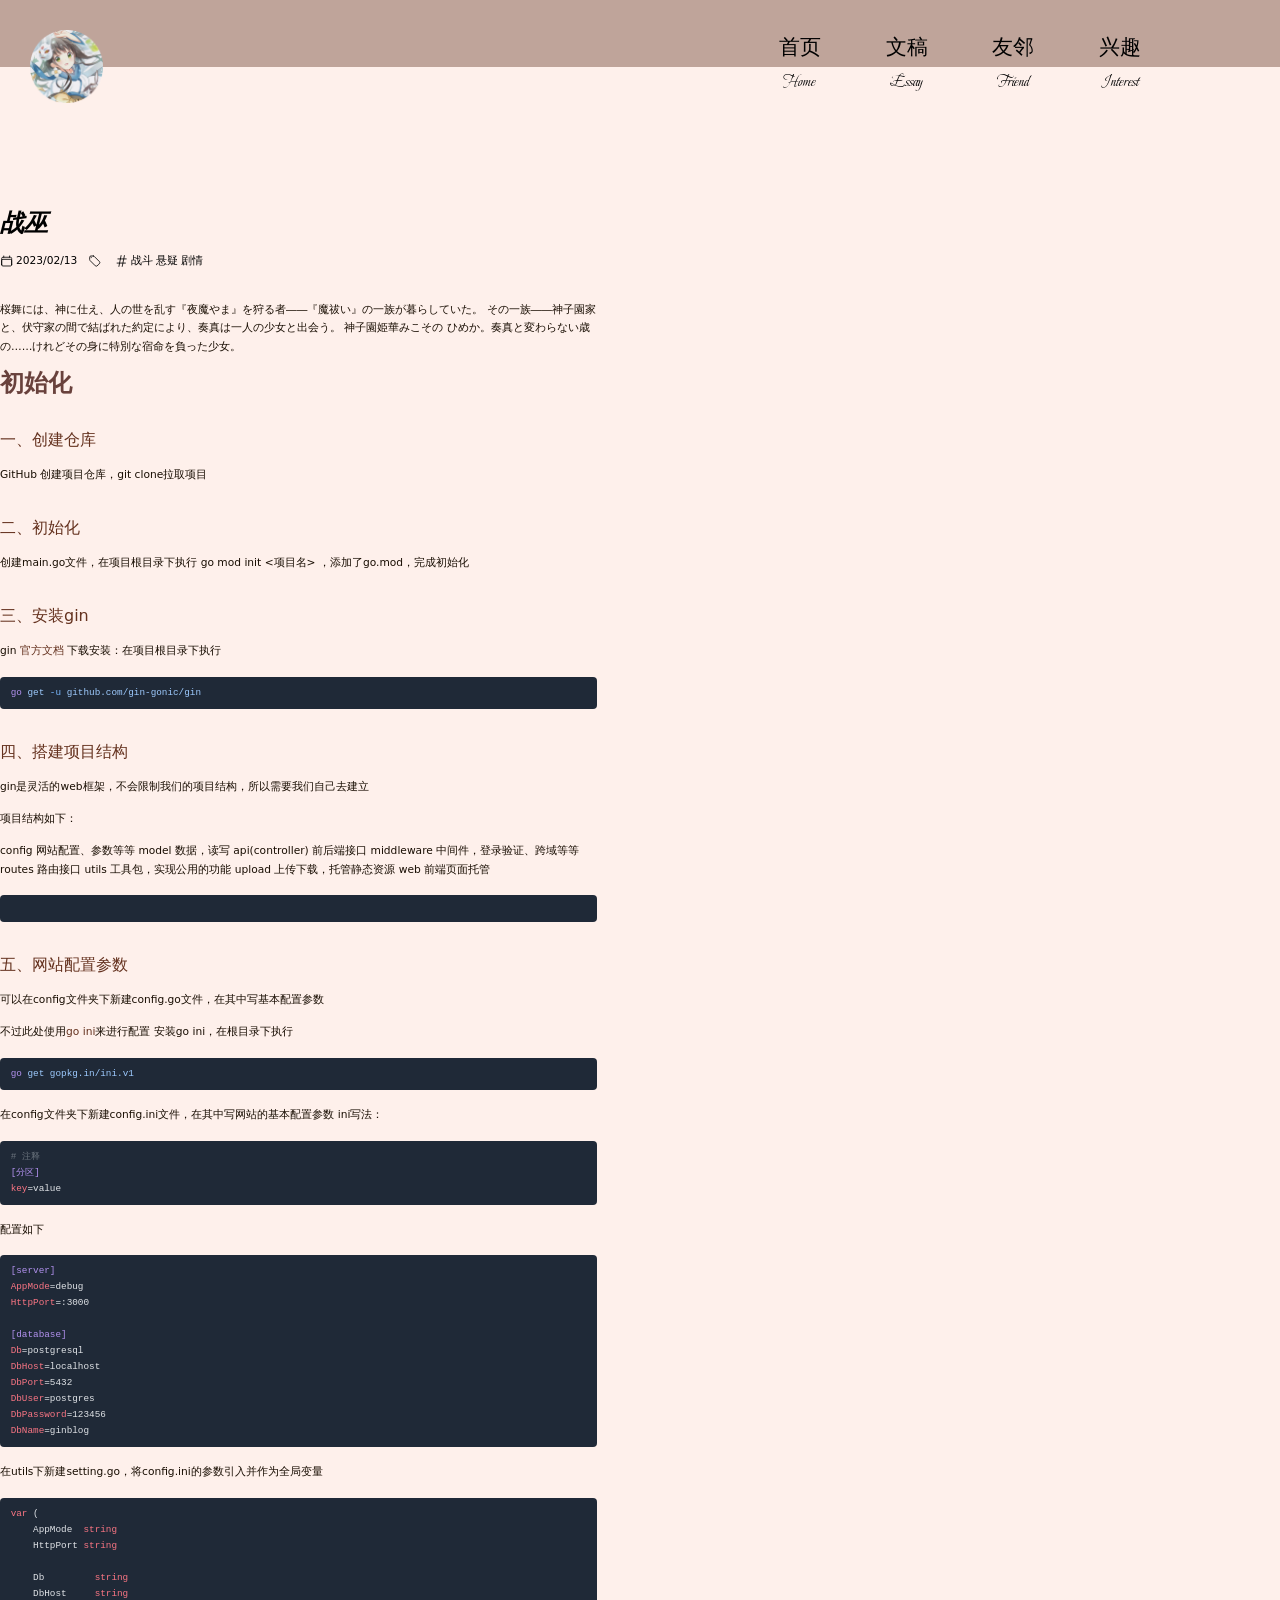
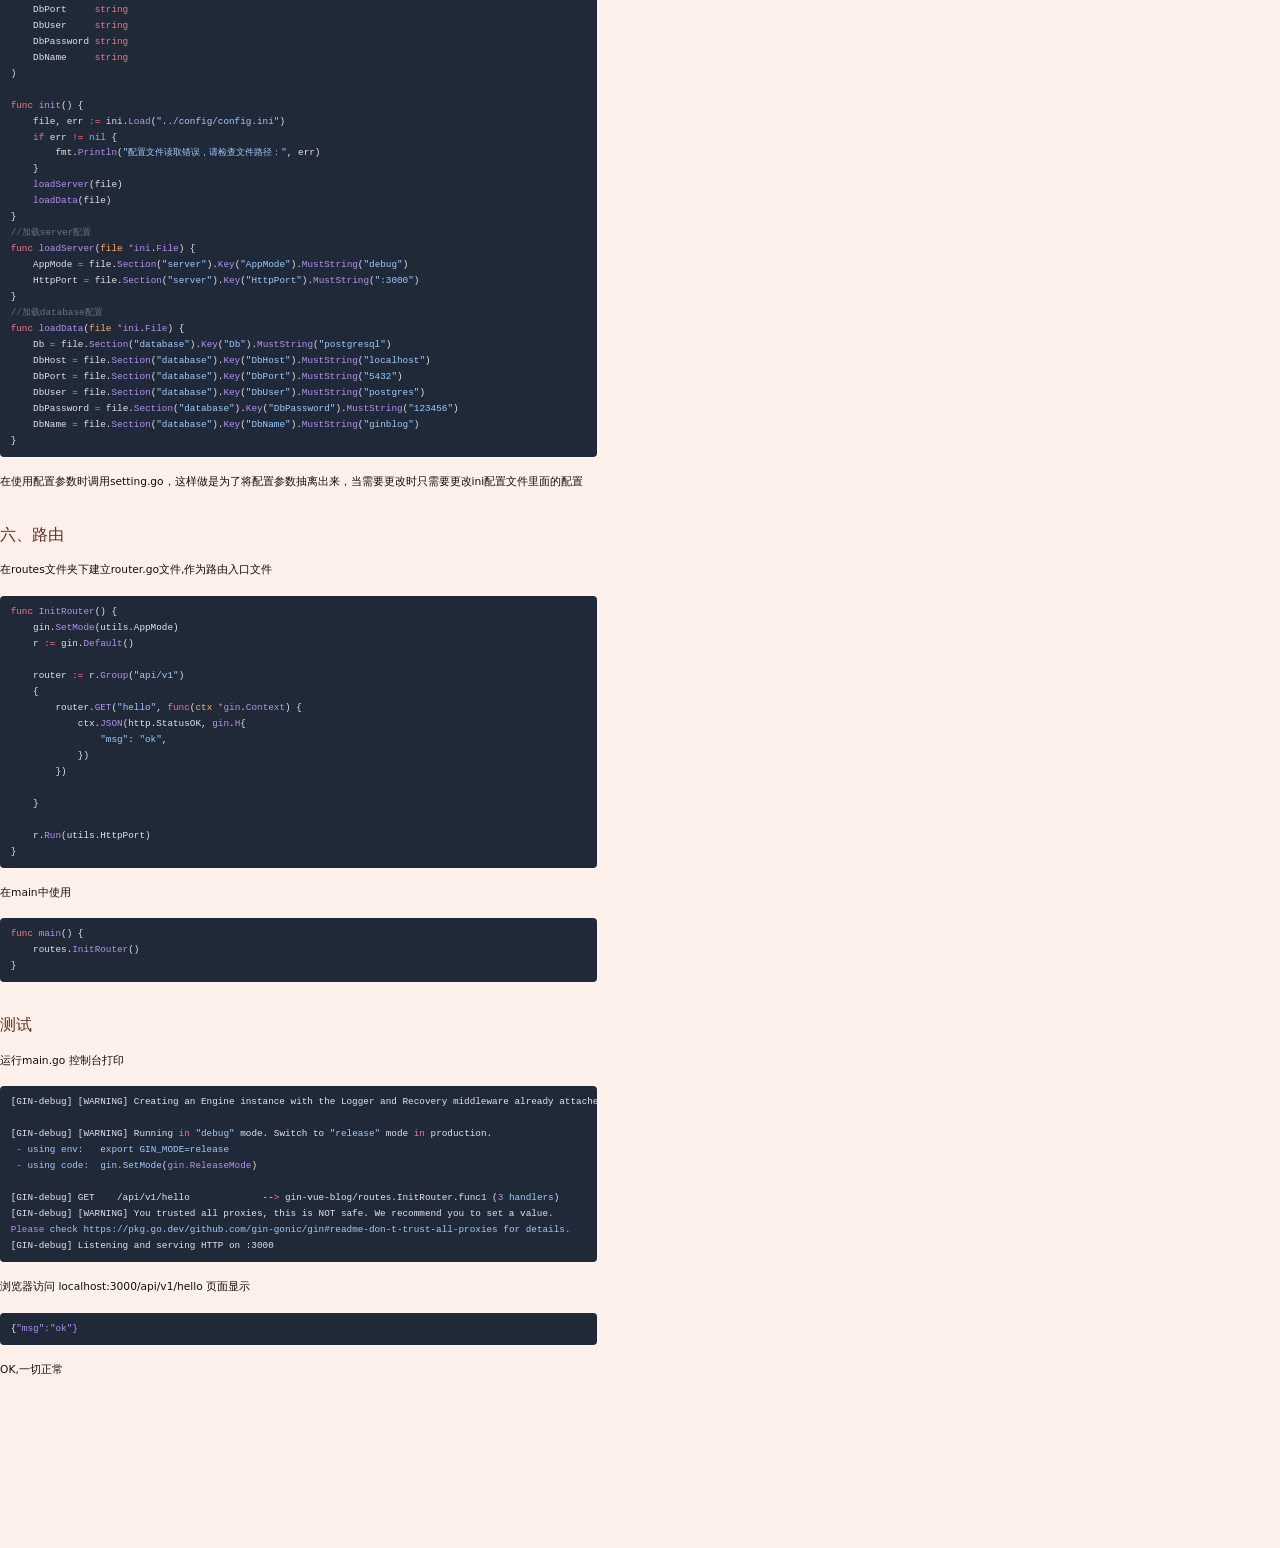
<file: ramble/战巫/index.html>
<!DOCTYPE html><html><head><meta charset="utf-8">
<meta name="viewport" content="width=device-width, initial-scale=1">
<title>战巫</title>
<meta property="og:title" content="战巫">
<meta name="description" content="桜舞には、神に仕え、人の世を乱す『夜魔やま』を狩る者――『魔祓い』の一族が暮らしていた。
その一族――神子園家と、伏守家の間で結ばれた約定により、奏真は一人の少女と出会う。
神子園姫華みこその ひめか。奏真と変わらない歳の……けれどその身に特別な宿命を負った少女。">
<meta property="og:description" content="桜舞には、神に仕え、人の世を乱す『夜魔やま』を狩る者――『魔祓い』の一族が暮らしていた。
その一族――神子園家と、伏守家の間で結ばれた約定により、奏真は一人の少女と出会う。
神子園姫華みこその ひめか。奏真と変わらない歳の……けれどその身に特別な宿命を負った少女。">
<link rel="preload" as="fetch" crossorigin="anonymous" href="/ramble/%E6%88%98%E5%B7%AB/_payload.json">
<style>.active{--tw-text-opacity:1;color:#64311e;color:rgb(100 49 30/var(--tw-text-opacity))}.active_line{height:.1875rem;width:3.75rem;--tw-bg-opacity:1;background-color:#64311e;background-color:rgb(100 49 30/var(--tw-bg-opacity))}</style>
<style>pre code .line{display:block;min-height:1rem}</style>
<style>/*! tailwindcss v3.4.1 | MIT License | https://tailwindcss.com*/*,:after,:before{border:0 solid #e5e7eb;-webkit-box-sizing:border-box;box-sizing:border-box}:after,:before{--tw-content:""}:host,html{line-height:1.5;-webkit-text-size-adjust:100%;font-family:ui-sans-serif,system-ui,sans-serif,Apple Color Emoji,Segoe UI Emoji,Segoe UI Symbol,Noto Color Emoji;-webkit-font-feature-settings:normal;font-feature-settings:normal;font-variation-settings:normal;-moz-tab-size:4;-o-tab-size:4;tab-size:4;-webkit-tap-highlight-color:transparent}body{line-height:inherit;margin:0}hr{border-top-width:.0625rem;color:inherit;height:0}abbr:where([title]){-webkit-text-decoration:underline dotted;text-decoration:underline dotted}h1,h2,h3,h4,h5,h6{font-size:inherit;font-weight:inherit}a{color:inherit;text-decoration:inherit}b,strong{font-weight:bolder}code,kbd,pre,samp{font-family:ui-monospace,SFMono-Regular,Menlo,Monaco,Consolas,Liberation Mono,Courier New,monospace;-webkit-font-feature-settings:normal;font-feature-settings:normal;font-size:1em;font-variation-settings:normal}small{font-size:80%}sub,sup{font-size:75%;line-height:0;position:relative;vertical-align:baseline}sub{bottom:-.25em}sup{top:-.5em}table{border-collapse:collapse;border-color:inherit;text-indent:0}button,input,optgroup,select,textarea{color:inherit;font-family:inherit;-webkit-font-feature-settings:inherit;font-feature-settings:inherit;font-size:100%;font-variation-settings:inherit;font-weight:inherit;line-height:inherit;margin:0;padding:0}button,select{text-transform:none}[type=button],[type=reset],[type=submit],button{-webkit-appearance:button;background-color:transparent;background-image:none}:-moz-focusring{outline:auto}:-moz-ui-invalid{box-shadow:none}progress{vertical-align:baseline}::-webkit-inner-spin-button,::-webkit-outer-spin-button{height:auto}[type=search]{-webkit-appearance:textfield;outline-offset:-.125rem}::-webkit-search-decoration{-webkit-appearance:none}::-webkit-file-upload-button{-webkit-appearance:button;font:inherit}summary{display:list-item}blockquote,dd,dl,figure,h1,h2,h3,h4,h5,h6,hr,p,pre{margin:0}fieldset{margin:0}fieldset,legend{padding:0}menu,ol,ul{list-style:none;margin:0;padding:0}dialog{padding:0}textarea{resize:vertical}input::-webkit-input-placeholder,textarea::-webkit-input-placeholder{color:#9ca3af;opacity:1}input::-moz-placeholder,textarea::-moz-placeholder{color:#9ca3af;opacity:1}input:-ms-input-placeholder,textarea:-ms-input-placeholder{color:#9ca3af;opacity:1}input::-ms-input-placeholder,textarea::-ms-input-placeholder{color:#9ca3af;opacity:1}input::placeholder,textarea::placeholder{color:#9ca3af;opacity:1}[role=button],button{cursor:pointer}:disabled{cursor:default}audio,canvas,embed,iframe,img,object,svg,video{display:block;vertical-align:middle}img,video{height:auto;max-width:100%}[hidden]{display:none}h1{text-decoration:none}*,:after,:before{--tw-border-spacing-x:0;--tw-border-spacing-y:0;--tw-translate-x:0;--tw-translate-y:0;--tw-rotate:0;--tw-skew-x:0;--tw-skew-y:0;--tw-scale-x:1;--tw-scale-y:1;--tw-pan-x: ;--tw-pan-y: ;--tw-pinch-zoom: ;--tw-scroll-snap-strictness:proximity;--tw-gradient-from-position: ;--tw-gradient-via-position: ;--tw-gradient-to-position: ;--tw-ordinal: ;--tw-slashed-zero: ;--tw-numeric-figure: ;--tw-numeric-spacing: ;--tw-numeric-fraction: ;--tw-ring-inset: ;--tw-ring-offset-width:0px;--tw-ring-offset-color:#fff;--tw-ring-color:rgba(59,130,246,.5);--tw-ring-offset-shadow:0 0 #0000;--tw-ring-shadow:0 0 #0000;--tw-shadow:0 0 #0000;--tw-shadow-colored:0 0 #0000;--tw-blur: ;--tw-brightness: ;--tw-contrast: ;--tw-grayscale: ;--tw-hue-rotate: ;--tw-invert: ;--tw-saturate: ;--tw-sepia: ;--tw-drop-shadow: ;--tw-backdrop-blur: ;--tw-backdrop-brightness: ;--tw-backdrop-contrast: ;--tw-backdrop-grayscale: ;--tw-backdrop-hue-rotate: ;--tw-backdrop-invert: ;--tw-backdrop-opacity: ;--tw-backdrop-saturate: ;--tw-backdrop-sepia: }::-ms-backdrop{--tw-border-spacing-x:0;--tw-border-spacing-y:0;--tw-translate-x:0;--tw-translate-y:0;--tw-rotate:0;--tw-skew-x:0;--tw-skew-y:0;--tw-scale-x:1;--tw-scale-y:1;--tw-pan-x: ;--tw-pan-y: ;--tw-pinch-zoom: ;--tw-scroll-snap-strictness:proximity;--tw-gradient-from-position: ;--tw-gradient-via-position: ;--tw-gradient-to-position: ;--tw-ordinal: ;--tw-slashed-zero: ;--tw-numeric-figure: ;--tw-numeric-spacing: ;--tw-numeric-fraction: ;--tw-ring-inset: ;--tw-ring-offset-width:0px;--tw-ring-offset-color:#fff;--tw-ring-color:rgba(59,130,246,.5);--tw-ring-offset-shadow:0 0 #0000;--tw-ring-shadow:0 0 #0000;--tw-shadow:0 0 #0000;--tw-shadow-colored:0 0 #0000;--tw-blur: ;--tw-brightness: ;--tw-contrast: ;--tw-grayscale: ;--tw-hue-rotate: ;--tw-invert: ;--tw-saturate: ;--tw-sepia: ;--tw-drop-shadow: ;--tw-backdrop-blur: ;--tw-backdrop-brightness: ;--tw-backdrop-contrast: ;--tw-backdrop-grayscale: ;--tw-backdrop-hue-rotate: ;--tw-backdrop-invert: ;--tw-backdrop-opacity: ;--tw-backdrop-saturate: ;--tw-backdrop-sepia: }::backdrop{--tw-border-spacing-x:0;--tw-border-spacing-y:0;--tw-translate-x:0;--tw-translate-y:0;--tw-rotate:0;--tw-skew-x:0;--tw-skew-y:0;--tw-scale-x:1;--tw-scale-y:1;--tw-pan-x: ;--tw-pan-y: ;--tw-pinch-zoom: ;--tw-scroll-snap-strictness:proximity;--tw-gradient-from-position: ;--tw-gradient-via-position: ;--tw-gradient-to-position: ;--tw-ordinal: ;--tw-slashed-zero: ;--tw-numeric-figure: ;--tw-numeric-spacing: ;--tw-numeric-fraction: ;--tw-ring-inset: ;--tw-ring-offset-width:0px;--tw-ring-offset-color:#fff;--tw-ring-color:rgba(59,130,246,.5);--tw-ring-offset-shadow:0 0 #0000;--tw-ring-shadow:0 0 #0000;--tw-shadow:0 0 #0000;--tw-shadow-colored:0 0 #0000;--tw-blur: ;--tw-brightness: ;--tw-contrast: ;--tw-grayscale: ;--tw-hue-rotate: ;--tw-invert: ;--tw-saturate: ;--tw-sepia: ;--tw-drop-shadow: ;--tw-backdrop-blur: ;--tw-backdrop-brightness: ;--tw-backdrop-contrast: ;--tw-backdrop-grayscale: ;--tw-backdrop-hue-rotate: ;--tw-backdrop-invert: ;--tw-backdrop-opacity: ;--tw-backdrop-saturate: ;--tw-backdrop-sepia: }.prose{color:var(--tw-prose-body);max-width:65ch}.prose :where(p):not(:where([class~=not-prose],[class~=not-prose] *)){margin-bottom:1.25em;margin-top:1.25em}.prose :where([class~=lead]):not(:where([class~=not-prose],[class~=not-prose] *)){color:var(--tw-prose-lead);font-size:1.25em;line-height:1.6;margin-bottom:1.2em;margin-top:1.2em}.prose :where(a):not(:where([class~=not-prose],[class~=not-prose] *)){color:var(--tw-prose-links);font-weight:500;text-decoration:underline}.prose :where(strong):not(:where([class~=not-prose],[class~=not-prose] *)){color:var(--tw-prose-bold);font-weight:600}.prose :where(a strong):not(:where([class~=not-prose],[class~=not-prose] *)){color:inherit}.prose :where(blockquote strong):not(:where([class~=not-prose],[class~=not-prose] *)){color:inherit}.prose :where(thead th strong):not(:where([class~=not-prose],[class~=not-prose] *)){color:inherit}.prose :where(ol):not(:where([class~=not-prose],[class~=not-prose] *)){list-style-type:decimal;margin-bottom:1.25em;margin-top:1.25em;padding-left:1.625em}.prose :where(ol[type=A]):not(:where([class~=not-prose],[class~=not-prose] *)){list-style-type:upper-alpha}.prose :where(ol[type=a]):not(:where([class~=not-prose],[class~=not-prose] *)){list-style-type:lower-alpha}.prose :where(ol[type=A s]):not(:where([class~=not-prose],[class~=not-prose] *)){list-style-type:upper-alpha}.prose :where(ol[type=a s]):not(:where([class~=not-prose],[class~=not-prose] *)){list-style-type:lower-alpha}.prose :where(ol[type=I]):not(:where([class~=not-prose],[class~=not-prose] *)){list-style-type:upper-roman}.prose :where(ol[type=i]):not(:where([class~=not-prose],[class~=not-prose] *)){list-style-type:lower-roman}.prose :where(ol[type=I s]):not(:where([class~=not-prose],[class~=not-prose] *)){list-style-type:upper-roman}.prose :where(ol[type=i s]):not(:where([class~=not-prose],[class~=not-prose] *)){list-style-type:lower-roman}.prose :where(ol[type="1"]):not(:where([class~=not-prose],[class~=not-prose] *)){list-style-type:decimal}.prose :where(ul):not(:where([class~=not-prose],[class~=not-prose] *)){list-style-type:disc;margin-bottom:1.25em;margin-top:1.25em;padding-left:1.625em}.prose :where(ol>li):not(:where([class~=not-prose],[class~=not-prose] *))::marker{color:var(--tw-prose-counters);font-weight:400}.prose :where(ul>li):not(:where([class~=not-prose],[class~=not-prose] *))::marker{color:var(--tw-prose-bullets)}.prose :where(dt):not(:where([class~=not-prose],[class~=not-prose] *)){color:var(--tw-prose-headings);font-weight:600;margin-top:1.25em}.prose :where(hr):not(:where([class~=not-prose],[class~=not-prose] *)){border-color:var(--tw-prose-hr);border-top-width:.0625rem;margin-bottom:3em;margin-top:3em}.prose :where(blockquote):not(:where([class~=not-prose],[class~=not-prose] *)){border-left-color:var(--tw-prose-quote-borders);border-left-width:.25rem;color:var(--tw-prose-quotes);font-style:italic;font-weight:500;margin-bottom:1.6em;margin-top:1.6em;padding-left:1em;quotes:"\201C""\201D""\2018""\2019"}.prose :where(blockquote p:last-of-type):not(:where([class~=not-prose],[class~=not-prose] *)):after{content:close-quote}.prose :where(h1):not(:where([class~=not-prose],[class~=not-prose] *)){color:var(--tw-prose-headings);font-size:2.25em;font-weight:800;line-height:1.1111111;margin-bottom:.8888889em;margin-top:0}.prose :where(h1 strong):not(:where([class~=not-prose],[class~=not-prose] *)){color:inherit;font-weight:900}.prose :where(h2):not(:where([class~=not-prose],[class~=not-prose] *)){color:var(--tw-prose-headings);font-size:1.5em;font-weight:700;line-height:1.3333333;margin-bottom:1em;margin-top:2em}.prose :where(h2 strong):not(:where([class~=not-prose],[class~=not-prose] *)){color:inherit;font-weight:800}.prose :where(h3):not(:where([class~=not-prose],[class~=not-prose] *)){color:var(--tw-prose-headings);font-size:1.25em;font-weight:600;line-height:1.6;margin-bottom:.6em;margin-top:1.6em}.prose :where(h3 strong):not(:where([class~=not-prose],[class~=not-prose] *)){color:inherit;font-weight:700}.prose :where(h4):not(:where([class~=not-prose],[class~=not-prose] *)){color:var(--tw-prose-headings);font-weight:600;line-height:1.5;margin-bottom:.5em;margin-top:1.5em}.prose :where(h4 strong):not(:where([class~=not-prose],[class~=not-prose] *)){color:inherit;font-weight:700}.prose :where(img):not(:where([class~=not-prose],[class~=not-prose] *)){margin-bottom:2em;margin-top:2em}.prose :where(picture):not(:where([class~=not-prose],[class~=not-prose] *)){display:block;margin-bottom:2em;margin-top:2em}.prose :where(kbd):not(:where([class~=not-prose],[class~=not-prose] *)){border-radius:.3125rem;-webkit-box-shadow:0 0 0 .0625rem rgb(var(--tw-prose-kbd-shadows)/10%),0 .1875rem 0 rgb(var(--tw-prose-kbd-shadows)/10%);box-shadow:0 0 0 .0625rem rgb(var(--tw-prose-kbd-shadows)/10%),0 .1875rem 0 rgb(var(--tw-prose-kbd-shadows)/10%);color:var(--tw-prose-kbd);font-family:inherit;font-size:.875em;font-weight:500;padding:.1875em .375em}.prose :where(code):not(:where([class~=not-prose],[class~=not-prose] *)){color:var(--tw-prose-code);font-size:.875em;font-weight:600}.prose :where(code):not(:where([class~=not-prose],[class~=not-prose] *)):before{content:"`"}.prose :where(code):not(:where([class~=not-prose],[class~=not-prose] *)):after{content:"`"}.prose :where(a code):not(:where([class~=not-prose],[class~=not-prose] *)){color:inherit}.prose :where(h1 code):not(:where([class~=not-prose],[class~=not-prose] *)){color:inherit}.prose :where(h2 code):not(:where([class~=not-prose],[class~=not-prose] *)){color:inherit;font-size:.875em}.prose :where(h3 code):not(:where([class~=not-prose],[class~=not-prose] *)){color:inherit;font-size:.9em}.prose :where(h4 code):not(:where([class~=not-prose],[class~=not-prose] *)){color:inherit}.prose :where(blockquote code):not(:where([class~=not-prose],[class~=not-prose] *)){color:inherit}.prose :where(thead th code):not(:where([class~=not-prose],[class~=not-prose] *)){color:inherit}.prose :where(pre):not(:where([class~=not-prose],[class~=not-prose] *)){background-color:var(--tw-prose-pre-bg);border-radius:.375rem;color:var(--tw-prose-pre-code);font-size:.875em;font-weight:400;line-height:1.7142857;margin-bottom:1.7142857em;margin-top:1.7142857em;overflow-x:auto;padding:.8571429em 1.1428571em}.prose :where(pre code):not(:where([class~=not-prose],[class~=not-prose] *)){background-color:transparent;border-radius:0;border-width:0;color:inherit;font-family:inherit;font-size:inherit;font-weight:inherit;line-height:inherit;padding:0}.prose :where(pre code):not(:where([class~=not-prose],[class~=not-prose] *)):before{content:none}.prose :where(pre code):not(:where([class~=not-prose],[class~=not-prose] *)):after{content:none}.prose :where(table):not(:where([class~=not-prose],[class~=not-prose] *)){font-size:.875em;line-height:1.7142857;margin-bottom:2em;margin-top:2em;table-layout:auto;text-align:left;width:100%}.prose :where(thead):not(:where([class~=not-prose],[class~=not-prose] *)){border-bottom-color:var(--tw-prose-th-borders);border-bottom-width:.0625rem}.prose :where(thead th):not(:where([class~=not-prose],[class~=not-prose] *)){color:var(--tw-prose-headings);font-weight:600;padding-bottom:.5714286em;padding-left:.5714286em;padding-right:.5714286em;vertical-align:bottom}.prose :where(tbody tr):not(:where([class~=not-prose],[class~=not-prose] *)){border-bottom-color:var(--tw-prose-td-borders);border-bottom-width:.0625rem}.prose :where(tbody tr:last-child):not(:where([class~=not-prose],[class~=not-prose] *)){border-bottom-width:0}.prose :where(tbody td):not(:where([class~=not-prose],[class~=not-prose] *)){vertical-align:baseline}.prose :where(tfoot):not(:where([class~=not-prose],[class~=not-prose] *)){border-top-color:var(--tw-prose-th-borders);border-top-width:.0625rem}.prose :where(tfoot td):not(:where([class~=not-prose],[class~=not-prose] *)){vertical-align:top}.prose :where(figure>*):not(:where([class~=not-prose],[class~=not-prose] *)){margin-bottom:0;margin-top:0}.prose :where(figcaption):not(:where([class~=not-prose],[class~=not-prose] *)){color:var(--tw-prose-captions);font-size:.875em;line-height:1.4285714;margin-top:.8571429em}.prose{--tw-prose-body:#180d02;--tw-prose-headings:#69413c;--tw-prose-lead:#4b5563;--tw-prose-links:#64311e;--tw-prose-bold:#111827;--tw-prose-counters:#6b7280;--tw-prose-bullets:#d1d5db;--tw-prose-hr:#e5e7eb;--tw-prose-quotes:#111827;--tw-prose-quote-borders:#ed9a8d;--tw-prose-captions:#6b7280;--tw-prose-kbd:#111827;--tw-prose-kbd-shadows:17 24 39;--tw-prose-code:#111827;--tw-prose-pre-code:#e5e7eb;--tw-prose-pre-bg:#1f2937;--tw-prose-th-borders:#d1d5db;--tw-prose-td-borders:#e5e7eb;--tw-prose-invert-body:#d1d5db;--tw-prose-invert-headings:#fff;--tw-prose-invert-lead:#9ca3af;--tw-prose-invert-links:#fff;--tw-prose-invert-bold:#fff;--tw-prose-invert-counters:#9ca3af;--tw-prose-invert-bullets:#4b5563;--tw-prose-invert-hr:#374151;--tw-prose-invert-quotes:#f3f4f6;--tw-prose-invert-quote-borders:#374151;--tw-prose-invert-captions:#9ca3af;--tw-prose-invert-kbd:#fff;--tw-prose-invert-kbd-shadows:255 255 255;--tw-prose-invert-code:#fff;--tw-prose-invert-pre-code:#d1d5db;--tw-prose-invert-pre-bg:rgba(0,0,0,.5);--tw-prose-invert-th-borders:#4b5563;--tw-prose-invert-td-borders:#374151;font-size:1rem;line-height:1.75}.prose :where(picture>img):not(:where([class~=not-prose],[class~=not-prose] *)){margin-bottom:0;margin-top:0}.prose :where(video):not(:where([class~=not-prose],[class~=not-prose] *)){margin-bottom:2em;margin-top:2em}.prose :where(li):not(:where([class~=not-prose],[class~=not-prose] *)){margin-bottom:.5em;margin-top:.5em}.prose :where(ol>li):not(:where([class~=not-prose],[class~=not-prose] *)){padding-left:.375em}.prose :where(ul>li):not(:where([class~=not-prose],[class~=not-prose] *)){padding-left:.375em}.prose :where(.prose>ul>li p):not(:where([class~=not-prose],[class~=not-prose] *)){margin-bottom:.75em;margin-top:.75em}.prose :where(.prose>ul>li>:first-child):not(:where([class~=not-prose],[class~=not-prose] *)){margin-top:1.25em}.prose :where(.prose>ul>li>:last-child):not(:where([class~=not-prose],[class~=not-prose] *)){margin-bottom:1.25em}.prose :where(.prose>ol>li>:first-child):not(:where([class~=not-prose],[class~=not-prose] *)){margin-top:1.25em}.prose :where(.prose>ol>li>:last-child):not(:where([class~=not-prose],[class~=not-prose] *)){margin-bottom:1.25em}.prose :where(ul ul,ul ol,ol ul,ol ol):not(:where([class~=not-prose],[class~=not-prose] *)){margin-bottom:.75em;margin-top:.75em}.prose :where(dl):not(:where([class~=not-prose],[class~=not-prose] *)){margin-bottom:1.25em;margin-top:1.25em}.prose :where(dd):not(:where([class~=not-prose],[class~=not-prose] *)){margin-top:.5em;padding-left:1.625em}.prose :where(hr+*):not(:where([class~=not-prose],[class~=not-prose] *)){margin-top:0}.prose :where(h2+*):not(:where([class~=not-prose],[class~=not-prose] *)){margin-top:0}.prose :where(h3+*):not(:where([class~=not-prose],[class~=not-prose] *)){margin-top:0}.prose :where(h4+*):not(:where([class~=not-prose],[class~=not-prose] *)){margin-top:0}.prose :where(thead th:first-child):not(:where([class~=not-prose],[class~=not-prose] *)){padding-left:0}.prose :where(thead th:last-child):not(:where([class~=not-prose],[class~=not-prose] *)){padding-right:0}.prose :where(tbody td,tfoot td):not(:where([class~=not-prose],[class~=not-prose] *)){padding:.5714286em}.prose :where(tbody td:first-child,tfoot td:first-child):not(:where([class~=not-prose],[class~=not-prose] *)){padding-left:0}.prose :where(tbody td:last-child,tfoot td:last-child):not(:where([class~=not-prose],[class~=not-prose] *)){padding-right:0}.prose :where(figure):not(:where([class~=not-prose],[class~=not-prose] *)){margin-bottom:2em;margin-top:2em}.prose :where(.prose>:first-child):not(:where([class~=not-prose],[class~=not-prose] *)){margin-top:0}.prose :where(.prose>:last-child):not(:where([class~=not-prose],[class~=not-prose] *)){margin-bottom:0}.absolute{position:absolute}.relative{position:relative}.sticky{position:sticky}.bottom-\[10px\]{bottom:.625rem}.bottom-\[30px\]{bottom:1.875rem}.left-0{left:0}.left-\[1158px\]{left:72.375rem}.left-\[15px\]{left:.9375rem}.left-\[171px\]{left:10.6875rem}.left-\[176px\]{left:11rem}.left-\[19px\]{left:1.1875rem}.left-\[21px\]{left:1.3125rem}.left-\[24px\]{left:1.5rem}.left-\[25px\]{left:1.5625rem}.left-\[326px\]{left:20.375rem}.left-\[331px\]{left:20.6875rem}.left-\[40px\]{left:2.5rem}.left-\[45px\]{left:2.8125rem}.left-\[481px\]{left:30.0625rem}.left-\[484px\]{left:30.25rem}.left-\[50\%\]{left:50%}.left-\[644px\]{left:40.25rem}.left-\[980px\]{left:61.25rem}.right-\[15px\]{right:.9375rem}.right-\[21px\]{right:1.3125rem}.right-\[25px\]{right:1.5625rem}.right-\[644px\]{right:40.25rem}.right-\[980px\]{right:61.25rem}.top-0{top:0}.top-\[100px\]{top:6.25rem}.top-\[10px\]{top:.625rem}.top-\[177px\]{top:11.0625rem}.top-\[25px\]{top:1.5625rem}.top-\[3\.06px\]{top:.19125rem}.top-\[30px\]{top:1.875rem}.top-\[33\.65px\]{top:2.103125rem}.top-\[34\.67px\]{top:2.166875rem}.top-\[34px\]{top:2.125rem}.top-\[40px\]{top:2.5rem}.top-\[45px\]{top:2.8125rem}.top-\[62\.20px\]{top:3.8875rem}.top-\[64\.24px\]{top:4.015rem}.top-\[97\.86px\]{top:6.11625rem}.-z-10{z-index:-10}.z-0{z-index:0}.z-10{z-index:10}.z-20{z-index:20}.col-span-1{grid-column:span 1/span 1}.col-span-4{grid-column:span 4/span 4}.col-start-2{grid-column-start:2}.col-start-8{grid-column-start:8}.m-0{margin:0}.mx-auto{margin-left:auto;margin-right:auto}.my-20{margin-bottom:5rem;margin-top:5rem}.mb-1{margin-bottom:.25rem}.mb-12{margin-bottom:3rem}.mb-2{margin-bottom:.5rem}.mb-6{margin-bottom:1.5rem}.mb-\[140px\]{margin-bottom:8.75rem}.mb-\[20px\]{margin-bottom:1.25rem}.mb-\[60px\]{margin-bottom:3.75rem}.mb-\[70px\]{margin-bottom:4.375rem}.ml-4{margin-left:1rem}.ml-\[40px\]{margin-left:2.5rem}.mr-1{margin-right:.25rem}.mr-4{margin-right:1rem}.mr-7{margin-right:1.75rem}.mr-\[40px\]{margin-right:2.5rem}.mt-12{margin-top:3rem}.mt-20{margin-top:5rem}.mt-\[110px\]{margin-top:6.875rem}.mt-\[20px\]{margin-top:1.25rem}.mt-\[45px\]{margin-top:2.8125rem}.mt-\[8px\]{margin-top:.5rem}.line-clamp-1{-webkit-line-clamp:1}.line-clamp-1,.line-clamp-2{display:-webkit-box;overflow:hidden;-webkit-box-orient:vertical}.line-clamp-2{-webkit-line-clamp:2}.flex{display:-webkit-box;display:-ms-flexbox;display:flex}.grid{display:grid}.aspect-\[4\/3\]{aspect-ratio:4/3}.aspect-square{aspect-ratio:1/1}.h-24{height:6rem}.h-36{height:9rem}.h-\[0px\]{height:0}.h-\[100px\]{height:6.25rem}.h-\[110\.12px\]{height:6.8825rem}.h-\[110px\]{height:6.875rem}.h-\[115\.22px\]{height:7.20125rem}.h-\[148\.86px\]{height:9.30375rem}.h-\[1920px\]{height:120rem}.h-\[240px\]{height:15rem}.h-\[2px\]{height:.125rem}.h-\[300px\]{height:18.75rem}.h-\[3px\]{height:.1875rem}.h-\[500px\]{height:31.25rem}.h-\[50px\]{height:3.125rem}.h-\[53\.02px\]{height:3.31375rem}.h-\[5px\]{height:.3125rem}.h-\[80px\]{height:5rem}.h-\[97\.88px\]{height:6.1175rem}.h-auto{height:auto}.min-h-screen{min-height:100vh}.w-1\/2{width:50%}.w-1\/4{width:25%}.w-12{width:3rem}.w-16{width:4rem}.w-24{width:6rem}.w-3\/4{width:75%}.w-5{width:1.25rem}.w-6{width:1.5rem}.w-\[100px\]{width:6.25rem}.w-\[1080px\]{width:67.5rem}.w-\[108px\]{width:6.75rem}.w-\[110px\]{width:6.875rem}.w-\[160px\]{width:10rem}.w-\[1920px\]{width:120rem}.w-\[240px\]{width:15rem}.w-\[400px\]{width:25rem}.w-\[545px\]{width:34.0625rem}.w-\[55px\]{width:3.4375rem}.w-\[58\.08px\]{width:3.63rem}.w-\[58px\]{width:3.625rem}.w-\[60px\]{width:3.75rem}.w-\[700px\]{width:43.75rem}.w-\[80px\]{width:5rem}.w-\[95px\]{width:5.9375rem}.w-\[97px\]{width:6.0625rem}.w-auto{width:auto}.w-full{width:100%}.max-w-4xl{max-width:56rem}.max-w-\[900px\]{max-width:56.25rem}.origin-top-left{-webkit-transform-origin:top left;-ms-transform-origin:top left;transform-origin:top left}.translate-x-\[-50\%\]{--tw-translate-x:-50%;-webkit-transform:translate(-50%,var(--tw-translate-y)) rotate(var(--tw-rotate)) skewX(var(--tw-skew-x)) skewY(var(--tw-skew-y)) scaleX(var(--tw-scale-x)) scaleY(var(--tw-scale-y));-ms-transform:translate(-50%,var(--tw-translate-y)) rotate(var(--tw-rotate)) skewX(var(--tw-skew-x)) skewY(var(--tw-skew-y)) scaleX(var(--tw-scale-x)) scaleY(var(--tw-scale-y));transform:translate(-50%,var(--tw-translate-y)) rotate(var(--tw-rotate)) skewX(var(--tw-skew-x)) skewY(var(--tw-skew-y)) scaleX(var(--tw-scale-x)) scaleY(var(--tw-scale-y));-webkit-transform:translate(var(--tw-translate-x),var(--tw-translate-y)) rotate(var(--tw-rotate)) skewX(var(--tw-skew-x)) skewY(var(--tw-skew-y)) scaleX(var(--tw-scale-x)) scaleY(var(--tw-scale-y));-ms-transform:translate(var(--tw-translate-x),var(--tw-translate-y)) rotate(var(--tw-rotate)) skewX(var(--tw-skew-x)) skewY(var(--tw-skew-y)) scaleX(var(--tw-scale-x)) scaleY(var(--tw-scale-y));transform:translate(var(--tw-translate-x),var(--tw-translate-y)) rotate(var(--tw-rotate)) skewX(var(--tw-skew-x)) skewY(var(--tw-skew-y)) scaleX(var(--tw-scale-x)) scaleY(var(--tw-scale-y))}.-rotate-45{--tw-rotate:-45deg;-webkit-transform:translate(var(--tw-translate-x),var(--tw-translate-y)) rotate(-45deg) skewX(var(--tw-skew-x)) skewY(var(--tw-skew-y)) scaleX(var(--tw-scale-x)) scaleY(var(--tw-scale-y));-ms-transform:translate(var(--tw-translate-x),var(--tw-translate-y)) rotate(-45deg) skewX(var(--tw-skew-x)) skewY(var(--tw-skew-y)) scaleX(var(--tw-scale-x)) scaleY(var(--tw-scale-y));transform:translate(var(--tw-translate-x),var(--tw-translate-y)) rotate(-45deg) skewX(var(--tw-skew-x)) skewY(var(--tw-skew-y)) scaleX(var(--tw-scale-x)) scaleY(var(--tw-scale-y));-webkit-transform:translate(var(--tw-translate-x),var(--tw-translate-y)) rotate(var(--tw-rotate)) skewX(var(--tw-skew-x)) skewY(var(--tw-skew-y)) scaleX(var(--tw-scale-x)) scaleY(var(--tw-scale-y));-ms-transform:translate(var(--tw-translate-x),var(--tw-translate-y)) rotate(var(--tw-rotate)) skewX(var(--tw-skew-x)) skewY(var(--tw-skew-y)) scaleX(var(--tw-scale-x)) scaleY(var(--tw-scale-y));transform:translate(var(--tw-translate-x),var(--tw-translate-y)) rotate(var(--tw-rotate)) skewX(var(--tw-skew-x)) skewY(var(--tw-skew-y)) scaleX(var(--tw-scale-x)) scaleY(var(--tw-scale-y))}.-rotate-90{--tw-rotate:-90deg;-webkit-transform:translate(var(--tw-translate-x),var(--tw-translate-y)) rotate(-90deg) skewX(var(--tw-skew-x)) skewY(var(--tw-skew-y)) scaleX(var(--tw-scale-x)) scaleY(var(--tw-scale-y));-ms-transform:translate(var(--tw-translate-x),var(--tw-translate-y)) rotate(-90deg) skewX(var(--tw-skew-x)) skewY(var(--tw-skew-y)) scaleX(var(--tw-scale-x)) scaleY(var(--tw-scale-y));transform:translate(var(--tw-translate-x),var(--tw-translate-y)) rotate(-90deg) skewX(var(--tw-skew-x)) skewY(var(--tw-skew-y)) scaleX(var(--tw-scale-x)) scaleY(var(--tw-scale-y));-webkit-transform:translate(var(--tw-translate-x),var(--tw-translate-y)) rotate(var(--tw-rotate)) skewX(var(--tw-skew-x)) skewY(var(--tw-skew-y)) scaleX(var(--tw-scale-x)) scaleY(var(--tw-scale-y));-ms-transform:translate(var(--tw-translate-x),var(--tw-translate-y)) rotate(var(--tw-rotate)) skewX(var(--tw-skew-x)) skewY(var(--tw-skew-y)) scaleX(var(--tw-scale-x)) scaleY(var(--tw-scale-y));transform:translate(var(--tw-translate-x),var(--tw-translate-y)) rotate(var(--tw-rotate)) skewX(var(--tw-skew-x)) skewY(var(--tw-skew-y)) scaleX(var(--tw-scale-x)) scaleY(var(--tw-scale-y))}.rotate-180{--tw-rotate:180deg;-webkit-transform:translate(var(--tw-translate-x),var(--tw-translate-y)) rotate(180deg) skewX(var(--tw-skew-x)) skewY(var(--tw-skew-y)) scaleX(var(--tw-scale-x)) scaleY(var(--tw-scale-y));-ms-transform:translate(var(--tw-translate-x),var(--tw-translate-y)) rotate(180deg) skewX(var(--tw-skew-x)) skewY(var(--tw-skew-y)) scaleX(var(--tw-scale-x)) scaleY(var(--tw-scale-y));transform:translate(var(--tw-translate-x),var(--tw-translate-y)) rotate(180deg) skewX(var(--tw-skew-x)) skewY(var(--tw-skew-y)) scaleX(var(--tw-scale-x)) scaleY(var(--tw-scale-y));-webkit-transform:translate(var(--tw-translate-x),var(--tw-translate-y)) rotate(var(--tw-rotate)) skewX(var(--tw-skew-x)) skewY(var(--tw-skew-y)) scaleX(var(--tw-scale-x)) scaleY(var(--tw-scale-y));-ms-transform:translate(var(--tw-translate-x),var(--tw-translate-y)) rotate(var(--tw-rotate)) skewX(var(--tw-skew-x)) skewY(var(--tw-skew-y)) scaleX(var(--tw-scale-x)) scaleY(var(--tw-scale-y));transform:translate(var(--tw-translate-x),var(--tw-translate-y)) rotate(var(--tw-rotate)) skewX(var(--tw-skew-x)) skewY(var(--tw-skew-y)) scaleX(var(--tw-scale-x)) scaleY(var(--tw-scale-y))}.resize{resize:both}.grid-cols-1{grid-template-columns:repeat(1,minmax(0,1fr))}.grid-cols-12{grid-template-columns:repeat(12,minmax(0,1fr))}.grid-cols-3{grid-template-columns:repeat(3,minmax(0,1fr))}.grid-cols-6{grid-template-columns:repeat(6,minmax(0,1fr))}.flex-row{-webkit-box-orient:horizontal;-ms-flex-direction:row;flex-direction:row}.flex-col,.flex-row{-webkit-box-direction:normal}.flex-col{-webkit-box-orient:vertical;-ms-flex-direction:column;flex-direction:column}.items-start{-webkit-box-align:start;-ms-flex-align:start;align-items:flex-start}.items-center{-webkit-box-align:center;-ms-flex-align:center;align-items:center}.justify-start{-webkit-box-pack:start;-ms-flex-pack:start;justify-content:flex-start}.justify-center{-webkit-box-pack:center;-ms-flex-pack:center;justify-content:center}.justify-between{-webkit-box-pack:justify;-ms-flex-pack:justify;justify-content:space-between}.justify-items-center{justify-items:center}.gap-\[40px\]{gap:2.5rem}.space-x-5>:not([hidden])~:not([hidden]){--tw-space-x-reverse:0;margin-left:1.25rem;margin-left:calc(1.25rem*(1 - var(--tw-space-x-reverse)));margin-right:0;margin-right:calc(1.25rem*var(--tw-space-x-reverse))}.space-y-8>:not([hidden])~:not([hidden]){--tw-space-y-reverse:0;margin-bottom:0;margin-bottom:calc(2rem*var(--tw-space-y-reverse));margin-top:2rem;margin-top:calc(2rem*(1 - var(--tw-space-y-reverse)))}.self-start{-ms-flex-item-align:start;align-self:flex-start}.self-center{-ms-flex-item-align:center;align-self:center}.overflow-hidden{overflow:hidden}.overflow-x-hidden{overflow-x:hidden}.text-nowrap{text-wrap:nowrap}.break-all{word-break:break-all}.rounded-\[54px\]{border-radius:3.375rem}.rounded-full{border-radius:624.9375rem}.rounded-lg{border-radius:.5rem}.border{border-width:.0625rem}.border-2{border-width:.125rem}.border-4{border-width:.25rem}.border-\[2px\]{border-width:.125rem}.border-x-0{border-left-width:0;border-right-width:0}.border-dashed{border-style:dashed}.border-black{--tw-border-opacity:1;border-color:#000;border-color:rgb(0 0 0/var(--tw-border-opacity))}.border-cocoa-700{--tw-border-opacity:1;border-color:#955e4b;border-color:rgb(149 94 75/var(--tw-border-opacity))}.border-yellow-900{--tw-border-opacity:1;border-color:#713f12;border-color:rgb(113 63 18/var(--tw-border-opacity))}.border-opacity-40{--tw-border-opacity:0.4}.bg-\[\#64311E\]{--tw-bg-opacity:1;background-color:#64311e;background-color:rgb(100 49 30/var(--tw-bg-opacity))}.bg-\[\#B26F55\]{--tw-bg-opacity:1;background-color:#b26f55;background-color:rgb(178 111 85/var(--tw-bg-opacity))}.bg-\[\#B89C92\]{--tw-bg-opacity:1;background-color:#b89c92;background-color:rgb(184 156 146/var(--tw-bg-opacity))}.bg-\[\#FEF0EB\]{--tw-bg-opacity:1;background-color:#fef0eb;background-color:rgb(254 240 235/var(--tw-bg-opacity))}.bg-\[\#FFE9E1\]{--tw-bg-opacity:1;background-color:#ffe9e1;background-color:rgb(255 233 225/var(--tw-bg-opacity))}.bg-green-50{--tw-bg-opacity:1;background-color:#f0fdf4;background-color:rgb(240 253 244/var(--tw-bg-opacity))}.bg-stone-500{--tw-bg-opacity:1;background-color:#78716c;background-color:rgb(120 113 108/var(--tw-bg-opacity))}.bg-opacity-60{--tw-bg-opacity:0.6}.p-4{padding:1rem}.py-4{padding-bottom:1rem;padding-top:1rem}.text-left{text-align:left}.text-justify{text-align:justify}.font-\[\'STKaiti\'\]{font-family:STKaiti}.font-\[\'STXingkai\'\]{font-family:STXingkai}.font-\[ItalicT\]{font-family:ItalicT}.font-beau-rivage{font-family:BeauRivage-Regular}.font-lxgw-bold{font-family:LXGWWenKai-Bold}.font-lxgw-light{font-family:LXGWWenKai-Light}.text-2xl{font-size:1.5rem;line-height:2rem}.text-4xl{font-size:2.25rem;line-height:2.5rem}.text-\[14px\]{font-size:.875rem}.text-\[18px\]{font-size:1.125rem}.text-\[20px\]{font-size:1.25rem}.text-\[24px\]{font-size:1.5rem}.text-\[28px\]{font-size:1.75rem}.text-\[32px\]{font-size:2rem}.text-\[36px\]{font-size:2.25rem}.text-\[48px\]{font-size:3rem}.text-base{font-size:1rem;line-height:1.5rem}.text-sm{font-size:.875rem;line-height:1.25rem}.text-xl{font-size:1.25rem;line-height:1.75rem}.font-bold{font-weight:700}.font-normal{font-weight:400}.italic{font-style:italic}.leading-\[52px\]{line-height:3.25rem}.tracking-tight{letter-spacing:-.025em}.tracking-wider{letter-spacing:.05em}.text-\[\#64311E\]{--tw-text-opacity:1;color:#64311e;color:rgb(100 49 30/var(--tw-text-opacity))}.text-\[\#FFE9E1\]{--tw-text-opacity:1;color:#ffe9e1;color:rgb(255 233 225/var(--tw-text-opacity))}.text-black{--tw-text-opacity:1;color:#000;color:rgb(0 0 0/var(--tw-text-opacity))}.text-cocoa-600{--tw-text-opacity:1;color:#bf9c8e;color:rgb(191 156 142/var(--tw-text-opacity))}.text-cocoa-700{--tw-text-opacity:1;color:#955e4b;color:rgb(149 94 75/var(--tw-text-opacity))}.text-cocoa-800{--tw-text-opacity:1;color:#64311e;color:rgb(100 49 30/var(--tw-text-opacity))}.text-cocoa-900{--tw-text-opacity:1;color:#4a1f0f;color:rgb(74 31 15/var(--tw-text-opacity))}.text-gray-700{--tw-text-opacity:1;color:#374151;color:rgb(55 65 81/var(--tw-text-opacity))}.text-yellow-900{--tw-text-opacity:1;color:#713f12;color:rgb(113 63 18/var(--tw-text-opacity))}.opacity-90{opacity:.9}.opacity-\[27\%\]{opacity:27%}.opacity-\[31\%\]{opacity:31%}.brightness-95{--tw-brightness:brightness(.95);-webkit-filter:var(--tw-blur) brightness(.95) var(--tw-contrast) var(--tw-grayscale) var(--tw-hue-rotate) var(--tw-invert) var(--tw-saturate) var(--tw-sepia) var(--tw-drop-shadow);filter:var(--tw-blur) brightness(.95) var(--tw-contrast) var(--tw-grayscale) var(--tw-hue-rotate) var(--tw-invert) var(--tw-saturate) var(--tw-sepia) var(--tw-drop-shadow);-webkit-filter:var(--tw-blur) var(--tw-brightness) var(--tw-contrast) var(--tw-grayscale) var(--tw-hue-rotate) var(--tw-invert) var(--tw-saturate) var(--tw-sepia) var(--tw-drop-shadow);filter:var(--tw-blur) var(--tw-brightness) var(--tw-contrast) var(--tw-grayscale) var(--tw-hue-rotate) var(--tw-invert) var(--tw-saturate) var(--tw-sepia) var(--tw-drop-shadow)}.transition{-webkit-transition-duration:.15s;transition-duration:.15s;-webkit-transition-property:color,background-color,border-color,text-decoration-color,fill,stroke,opacity,-webkit-box-shadow,-webkit-transform,-webkit-filter,-webkit-backdrop-filter;transition-property:color,background-color,border-color,text-decoration-color,fill,stroke,opacity,-webkit-box-shadow,-webkit-transform,-webkit-filter,-webkit-backdrop-filter;transition-property:color,background-color,border-color,text-decoration-color,fill,stroke,opacity,box-shadow,transform,filter,backdrop-filter;transition-property:color,background-color,border-color,text-decoration-color,fill,stroke,opacity,box-shadow,transform,filter,backdrop-filter,-webkit-box-shadow,-webkit-transform,-webkit-filter,-webkit-backdrop-filter;-webkit-transition-timing-function:cubic-bezier(.4,0,.2,1);transition-timing-function:cubic-bezier(.4,0,.2,1)}.duration-500{-webkit-transition-duration:.5s;transition-duration:.5s}.ease-in-out{-webkit-transition-timing-function:cubic-bezier(.4,0,.2,1);transition-timing-function:cubic-bezier(.4,0,.2,1)}.\[border-bottom-width\:0\]{border-bottom-width:0}.\[white-space\:pre-wrap\]{white-space:pre-wrap}.\[writing-mode\:vertical-rl\]{-webkit-writing-mode:vertical-rl;-ms-writing-mode:tb-rl;writing-mode:vertical-rl}@font-face{font-family:LXGWWenKai-Bold;src:url(/fonts/LXGWWenKai-Bold.ttf) format("truetype")}@font-face{font-family:LXGWWenKai-Light;src:url(/fonts/LXGWWenKai-Light.ttf) format("truetype")}@font-face{font-family:LXGWWenKai-Regular;src:url(/fonts/LXGWWenKai-Regular.ttf) format("truetype")}@font-face{font-family:BeauRivage-Regular;src:url(/fonts/BeauRivage-Regular.ttf) format("truetype")}.hover\:-translate-x-3:hover{--tw-translate-x:-0.75rem;-webkit-transform:translate(-.75rem,var(--tw-translate-y)) rotate(var(--tw-rotate)) skewX(var(--tw-skew-x)) skewY(var(--tw-skew-y)) scaleX(var(--tw-scale-x)) scaleY(var(--tw-scale-y));-ms-transform:translate(-.75rem,var(--tw-translate-y)) rotate(var(--tw-rotate)) skewX(var(--tw-skew-x)) skewY(var(--tw-skew-y)) scaleX(var(--tw-scale-x)) scaleY(var(--tw-scale-y));transform:translate(-.75rem,var(--tw-translate-y)) rotate(var(--tw-rotate)) skewX(var(--tw-skew-x)) skewY(var(--tw-skew-y)) scaleX(var(--tw-scale-x)) scaleY(var(--tw-scale-y));-webkit-transform:translate(var(--tw-translate-x),var(--tw-translate-y)) rotate(var(--tw-rotate)) skewX(var(--tw-skew-x)) skewY(var(--tw-skew-y)) scaleX(var(--tw-scale-x)) scaleY(var(--tw-scale-y));-ms-transform:translate(var(--tw-translate-x),var(--tw-translate-y)) rotate(var(--tw-rotate)) skewX(var(--tw-skew-x)) skewY(var(--tw-skew-y)) scaleX(var(--tw-scale-x)) scaleY(var(--tw-scale-y));transform:translate(var(--tw-translate-x),var(--tw-translate-y)) rotate(var(--tw-rotate)) skewX(var(--tw-skew-x)) skewY(var(--tw-skew-y)) scaleX(var(--tw-scale-x)) scaleY(var(--tw-scale-y))}.hover\:bg-cocoa-700:hover{--tw-bg-opacity:1;background-color:#955e4b;background-color:rgb(149 94 75/var(--tw-bg-opacity))}.hover\:bg-cocoa-800:hover{--tw-bg-opacity:1;background-color:#64311e;background-color:rgb(100 49 30/var(--tw-bg-opacity))}.hover\:bg-opacity-50:hover{--tw-bg-opacity:0.5}.hover\:bg-opacity-60:hover{--tw-bg-opacity:0.6}.hover\:text-cocoa-400:hover{--tw-text-opacity:1;color:#ed9a8d;color:rgb(237 154 141/var(--tw-text-opacity))}.group:hover .group-hover\:text-cocoa-200{--tw-text-opacity:1;color:#f3e6c8;color:rgb(243 230 200/var(--tw-text-opacity))}.group:hover .group-hover\:text-cocoa-300{--tw-text-opacity:1;color:#fee1c1;color:rgb(254 225 193/var(--tw-text-opacity))}.group:hover .group-hover\:text-white{--tw-text-opacity:1;color:#fff;color:rgb(255 255 255/var(--tw-text-opacity))}.prose-h2\:font-\[STKaiti\] :is(:where(h2):not(:where([class~=not-prose],[class~=not-prose] *))){font-family:STKaiti}.prose-h2\:text-\[36px\] :is(:where(h2):not(:where([class~=not-prose],[class~=not-prose] *))){font-size:2.25rem}.prose-h2\:text-cocoa-800 :is(:where(h2):not(:where([class~=not-prose],[class~=not-prose] *))){--tw-text-opacity:1;color:#64311e;color:rgb(100 49 30/var(--tw-text-opacity))}.prose-h2\:no-underline :is(:where(h2):not(:where([class~=not-prose],[class~=not-prose] *))){text-decoration-line:none}.hover\:prose-h2\:no-underline :is(:where(h2):not(:where([class~=not-prose],[class~=not-prose] *))):hover{text-decoration-line:none}.prose-p\:text-justify :is(:where(p):not(:where([class~=not-prose],[class~=not-prose] *))){text-align:justify}.prose-p\:text-\[24px\] :is(:where(p):not(:where([class~=not-prose],[class~=not-prose] *))){font-size:1.5rem}.prose-a\:no-underline :is(:where(a):not(:where([class~=not-prose],[class~=not-prose] *))){text-decoration-line:none}.hover\:prose-a\:underline :is(:where(a):not(:where([class~=not-prose],[class~=not-prose] *))):hover{text-decoration-line:underline}.prose-blockquote\:text-\[20px\] :is(:where(blockquote):not(:where([class~=not-prose],[class~=not-prose] *))){font-size:1.25rem}.prose-code\:text-\[18px\] :is(:where(code):not(:where([class~=not-prose],[class~=not-prose] *))){font-size:1.125rem}.prose-code\:text-cocoa-700 :is(:where(code):not(:where([class~=not-prose],[class~=not-prose] *))){--tw-text-opacity:1;color:#955e4b;color:rgb(149 94 75/var(--tw-text-opacity))}.prose-code\:before\:content-none :is(:where(code):not(:where([class~=not-prose],[class~=not-prose] *))):before{--tw-content:none;content:none;content:var(--tw-content)}.prose-code\:after\:content-none :is(:where(code):not(:where([class~=not-prose],[class~=not-prose] *))):after{--tw-content:none;content:none;content:var(--tw-content)}</style>
<link rel="stylesheet" href="/_nuxt/ProsePre.nIRUQbb-.css">
<link rel="modulepreload" as="script" crossorigin href="/_nuxt/entry.BXrgmCjk.js">
<link rel="modulepreload" as="script" crossorigin href="/_nuxt/default.DnF0HDEq.js">
<link rel="modulepreload" as="script" crossorigin href="/_nuxt/nuxt-link.EgzgX8VG.js">
<link rel="modulepreload" as="script" crossorigin href="/_nuxt/_...slug_.rSBgqvyS.js">
<link rel="modulepreload" as="script" crossorigin href="/_nuxt/ContentRenderer.yQ2g4UOB.js">
<link rel="modulepreload" as="script" crossorigin href="/_nuxt/ContentRendererMarkdown.vue.ue2g1hYQ.js">
<link rel="modulepreload" as="script" crossorigin href="/_nuxt/index.1dSrIji7.js">
<link rel="modulepreload" as="script" crossorigin href="/_nuxt/preview.rsDtFowJ.js">
<link rel="modulepreload" as="script" crossorigin href="/_nuxt/ContentDoc.h7tqSRMU.js">
<link rel="modulepreload" as="script" crossorigin href="/_nuxt/ContentQuery.C6AfhkN5.js">
<link rel="modulepreload" as="script" crossorigin href="/_nuxt/query.5CD5M-7k.js">
<link rel="modulepreload" as="script" crossorigin href="/_nuxt/TagIcon.eq3B4fP2.js">
<link rel="modulepreload" as="script" crossorigin href="/_nuxt/ContentRendererMarkdown.1-Db2Ed-.js">
<link rel="modulepreload" as="script" crossorigin href="/_nuxt/ProseP.9E0Xg9jy.js">
<link rel="modulepreload" as="script" crossorigin href="/_nuxt/ProseH1.udslNbNK.js">
<link rel="modulepreload" as="script" crossorigin href="/_nuxt/ProseH2.aF3ug7GX.js">
<link rel="modulepreload" as="script" crossorigin href="/_nuxt/ProseA.u0VQFKNz.js">
<link rel="modulepreload" as="script" crossorigin href="/_nuxt/ProsePre.T5bDP3I9.js">
<link rel="modulepreload" as="script" crossorigin href="/_nuxt/ProseCode.vue.YC_lxkZq.js">
<link rel="modulepreload" as="script" crossorigin href="/_nuxt/ProseCode.zx3ubWGu.js">
<script type="module" src="/_nuxt/entry.BXrgmCjk.js" crossorigin></script></head><body><div id="__nuxt"><div class="bg-[#FEF0EB] min-h-screen"><div class="flex flex-col justify-center"><div class="sticky m-0 top-0 mb-[70px] z-20"><div class="w-full h-[100px] left-0 top-0 absolute bg-[#B89C92] opacity-90 -z-10"></div><div class="w-full h-[50px] left-0 top-[100px] absolute bg-[#FEF0EB] opacity-90 -z-10"></div><img src="/img/chiya1.png" class="w-[110px] h-[110px] left-[45px] top-[45px] absolute z-20"><div class="grid grid-cols-12 mt-[45px] z-20"><div class="col-start-8 col-span-1"><a href="/" class=""><div class="grid grid-cols-1 justify-items-center group"><p class="text-[32px] leading-[52px] font-[&#39;STXingkai&#39;]">首页</p><div class="active_line" style="display:none;"></div><p class="text-[24px] leading-[52px] font-beau-rivage">Home</p></div></a></div><div class=""><a href="/essay" class=""><div class="grid grid-cols-1 justify-items-center"><p class="text-[32px] leading-[52px] font-[&#39;STXingkai&#39;]">文稿</p><div class="active_line" style="display:none;"></div><p class="text-[24px] leading-[52px] font-beau-rivage">Essay</p></div></a></div><div class=""><a href="/friend" class=""><div class="grid grid-cols-1 justify-items-center"><p class="text-[32px] leading-[52px] font-[&#39;STXingkai&#39;]">友邻</p><div class="active_line" style="display:none;"></div><p class="text-[24px] leading-[52px] font-beau-rivage">Friend</p></div></a></div><a href="/interest" class=""><div class="grid grid-cols-1 justify-items-center"><p class="text-[32px] leading-[52px] font-[&#39;STXingkai&#39;]">兴趣</p><div class="active_line" style="display:none;"></div><p class="text-[24px] leading-[52px] font-beau-rivage">Interest</p></div></a></div></div><!--[--><!--[--><main><!--[--><article class="max-w-4xl"><div class="h-24 w-full"></div><h1 class="mb-6 text-4xl font-bold italic">战巫</h1><div class="text-left"><div class="mb-12 flex justify-start"><svg xmlns="http://www.w3.org/2000/svg" fill="none" viewBox="0 0 24 24" stroke-width="1.5" stroke="currentColor" aria-hidden="true" data-slot="icon" class="w-5 mr-1"><path stroke-linecap="round" stroke-linejoin="round" d="M6.75 3v2.25M17.25 3v2.25M3 18.75V7.5a2.25 2.25 0 0 1 2.25-2.25h13.5A2.25 2.25 0 0 1 21 7.5v11.25m-18 0A2.25 2.25 0 0 0 5.25 21h13.5A2.25 2.25 0 0 0 21 18.75m-18 0v-7.5A2.25 2.25 0 0 1 5.25 9h13.5A2.25 2.25 0 0 1 21 11.25v7.5"></path></svg><p>2023/02/13</p><svg xmlns="http://www.w3.org/2000/svg" fill="none" viewBox="0 0 24 24" stroke-width="1.5" stroke="currentColor" aria-hidden="true" data-slot="icon" class="w-5 ml-4 mr-1"><path stroke-linecap="round" stroke-linejoin="round" d="M9.568 3H5.25A2.25 2.25 0 0 0 3 5.25v4.318c0 .597.237 1.17.659 1.591l9.581 9.581c.699.699 1.78.872 2.607.33a18.095 18.095 0 0 0 5.223-5.223c.542-.827.369-1.908-.33-2.607L11.16 3.66A2.25 2.25 0 0 0 9.568 3Z"></path><path stroke-linecap="round" stroke-linejoin="round" d="M6 6h.008v.008H6V6Z"></path></svg><p></p><svg xmlns="http://www.w3.org/2000/svg" fill="none" viewBox="0 0 24 24" stroke-width="1.5" stroke="currentColor" aria-hidden="true" data-slot="icon" class="w-5 ml-4 mr-1"><path stroke-linecap="round" stroke-linejoin="round" d="M5.25 8.25h15m-16.5 7.5h15m-1.8-13.5-3.9 19.5m-2.1-19.5-3.9 19.5"></path></svg><p>战斗 悬疑 剧情</p></div></div><div class="prose max-w-4xl prose-code:before:content-none prose-code:after:content-none prose-h2:no-underline hover:prose-h2:no-underline prose-a:no-underline hover:prose-a:underline prose-code:text-cocoa-700"><p><!--[-->桜舞には、神に仕え、人の世を乱す『夜魔やま』を狩る者――『魔祓い』の一族が暮らしていた。
その一族――神子園家と、伏守家の間で結ばれた約定により、奏真は一人の少女と出会う。
神子園姫華みこその ひめか。奏真と変わらない歳の……けれどその身に特別な宿命を負った少女。<!--]--></p><h1 id="初始化"><!--[-->初始化<!--]--></h1><h2 id="一创建仓库"><a href="#一创建仓库"><!--[-->一、创建仓库<!--]--></a></h2><p><!--[-->GitHub 创建项目仓库，git clone拉取项目<!--]--></p><h2 id="二初始化"><a href="#二初始化"><!--[-->二、初始化<!--]--></a></h2><p><!--[-->创建main.go文件，在项目根目录下执行 go mod init &lt;项目名&gt; ，添加了go.mod，完成初始化<!--]--></p><h2 id="三安装gin"><a href="#三安装gin"><!--[-->三、安装gin<!--]--></a></h2><p><!--[-->gin <a href="https://gin-gonic.com/zh-cn/docs/" rel="nofollow"><!--[-->官方文档<!--]--></a>
下载安装：在项目根目录下执行<!--]--></p><!--[--><pre class="language-bash shiki shiki-themes github-dark" style=""><!--[--><code><span class="line" line="1"><span style="--shiki-default:#B392F0">go</span><span style="--shiki-default:#9ECBFF"> get</span><span style="--shiki-default:#79B8FF"> -u</span><span style="--shiki-default:#9ECBFF"> github.com/gin-gonic/gin
</span></span></code><!--]--></pre><!--]--><h2 id="四搭建项目结构"><a href="#四搭建项目结构"><!--[-->四、搭建项目结构<!--]--></a></h2><p><!--[-->gin是灵活的web框架，不会限制我们的项目结构，所以需要我们自己去建立<!--]--></p><p><!--[-->项目结构如下：<!--]--></p><p><!--[-->config 网站配置、参数等等
model 数据，读写
api(controller) 前后端接口
middleware 中间件，登录验证、跨域等等
routes 路由接口
utils 工具包，实现公用的功能
upload 上传下载，托管静态资源
web 前端页面托管<!--]--></p><!--[--><pre class="language-bash shiki shiki-themes github-dark" style=""><!--[--><code><span class="line" line="1"></span></code><!--]--></pre><!--]--><h2 id="五网站配置参数"><a href="#五网站配置参数"><!--[-->五、网站配置参数<!--]--></a></h2><p><!--[-->可以在config文件夹下新建config.go文件，在其中写基本配置参数<!--]--></p><p><!--[-->不过此处使用<a href="https://ini.unknwon.io/" rel="nofollow"><!--[-->go ini<!--]--></a>来进行配置
安装go ini，在根目录下执行<!--]--></p><!--[--><pre class="language-bash shiki shiki-themes github-dark" style=""><!--[--><code><span class="line" line="1"><span style="--shiki-default:#B392F0">go</span><span style="--shiki-default:#9ECBFF"> get</span><span style="--shiki-default:#9ECBFF"> gopkg.in/ini.v1
</span></span></code><!--]--></pre><!--]--><p><!--[-->在config文件夹下新建config.ini文件，在其中写网站的基本配置参数
ini写法：<!--]--></p><!--[--><pre class="language-ini shiki shiki-themes github-dark" style=""><!--[--><code><span class="line" line="1"><span style="--shiki-default:#6A737D"># 注释
</span></span><span class="line" line="2"><span style="--shiki-default:#B392F0">[分区]
</span></span><span class="line" line="3"><span style="--shiki-default:#F97583">key</span><span style="--shiki-default:#E1E4E8">=value
</span></span></code><!--]--></pre><!--]--><p><!--[-->配置如下<!--]--></p><!--[--><pre class="language-ini shiki shiki-themes github-dark" style=""><!--[--><code><span class="line" line="1"><span style="--shiki-default:#B392F0">[server]
</span></span><span class="line" line="2"><span style="--shiki-default:#F97583">AppMode</span><span style="--shiki-default:#E1E4E8">=debug
</span></span><span class="line" line="3"><span style="--shiki-default:#F97583">HttpPort</span><span style="--shiki-default:#E1E4E8">=:3000
</span></span><span class="line" line="4"><span emptylineplaceholder="true">
</span></span><span class="line" line="5"><span style="--shiki-default:#B392F0">[database]
</span></span><span class="line" line="6"><span style="--shiki-default:#F97583">Db</span><span style="--shiki-default:#E1E4E8">=postgresql
</span></span><span class="line" line="7"><span style="--shiki-default:#F97583">DbHost</span><span style="--shiki-default:#E1E4E8">=localhost
</span></span><span class="line" line="8"><span style="--shiki-default:#F97583">DbPort</span><span style="--shiki-default:#E1E4E8">=5432
</span></span><span class="line" line="9"><span style="--shiki-default:#F97583">DbUser</span><span style="--shiki-default:#E1E4E8">=postgres
</span></span><span class="line" line="10"><span style="--shiki-default:#F97583">DbPassword</span><span style="--shiki-default:#E1E4E8">=123456
</span></span><span class="line" line="11"><span style="--shiki-default:#F97583">DbName</span><span style="--shiki-default:#E1E4E8">=ginblog
</span></span></code><!--]--></pre><!--]--><p><!--[-->在utils下新建setting.go，将config.ini的参数引入并作为全局变量<!--]--></p><!--[--><pre class="language-go shiki shiki-themes github-dark" style=""><!--[--><code><span class="line" line="1"><span style="--shiki-default:#F97583">var</span><span style="--shiki-default:#E1E4E8"> (
</span></span><span class="line" line="2"><span style="--shiki-default:#E1E4E8">    AppMode  </span><span style="--shiki-default:#F97583">string
</span></span><span class="line" line="3"><span style="--shiki-default:#E1E4E8">    HttpPort </span><span style="--shiki-default:#F97583">string
</span></span><span class="line" line="4"><span emptylineplaceholder="true">
</span></span><span class="line" line="5"><span style="--shiki-default:#E1E4E8">    Db         </span><span style="--shiki-default:#F97583">string
</span></span><span class="line" line="6"><span style="--shiki-default:#E1E4E8">    DbHost     </span><span style="--shiki-default:#F97583">string
</span></span><span class="line" line="7"><span style="--shiki-default:#E1E4E8">    DbPort     </span><span style="--shiki-default:#F97583">string
</span></span><span class="line" line="8"><span style="--shiki-default:#E1E4E8">    DbUser     </span><span style="--shiki-default:#F97583">string
</span></span><span class="line" line="9"><span style="--shiki-default:#E1E4E8">    DbPassword </span><span style="--shiki-default:#F97583">string
</span></span><span class="line" line="10"><span style="--shiki-default:#E1E4E8">    DbName     </span><span style="--shiki-default:#F97583">string
</span></span><span class="line" line="11"><span style="--shiki-default:#E1E4E8">)
</span></span><span class="line" line="12"><span emptylineplaceholder="true">
</span></span><span class="line" line="13"><span style="--shiki-default:#F97583">func</span><span style="--shiki-default:#B392F0"> init</span><span style="--shiki-default:#E1E4E8">() {
</span></span><span class="line" line="14"><span style="--shiki-default:#E1E4E8">    file, err </span><span style="--shiki-default:#F97583">:=</span><span style="--shiki-default:#E1E4E8"> ini.</span><span style="--shiki-default:#B392F0">Load</span><span style="--shiki-default:#E1E4E8">(</span><span style="--shiki-default:#9ECBFF">&quot;../config/config.ini&quot;</span><span style="--shiki-default:#E1E4E8">)
</span></span><span class="line" line="15"><span style="--shiki-default:#F97583">    if</span><span style="--shiki-default:#E1E4E8"> err </span><span style="--shiki-default:#F97583">!=</span><span style="--shiki-default:#79B8FF"> nil</span><span style="--shiki-default:#E1E4E8"> {
</span></span><span class="line" line="16"><span style="--shiki-default:#E1E4E8">        fmt.</span><span style="--shiki-default:#B392F0">Println</span><span style="--shiki-default:#E1E4E8">(</span><span style="--shiki-default:#9ECBFF">&quot;配置文件读取错误，请检查文件路径：&quot;</span><span style="--shiki-default:#E1E4E8">, err)
</span></span><span class="line" line="17"><span style="--shiki-default:#E1E4E8">    }
</span></span><span class="line" line="18"><span style="--shiki-default:#B392F0">    loadServer</span><span style="--shiki-default:#E1E4E8">(file)
</span></span><span class="line" line="19"><span style="--shiki-default:#B392F0">    loadData</span><span style="--shiki-default:#E1E4E8">(file)
</span></span><span class="line" line="20"><span style="--shiki-default:#E1E4E8">}
</span></span><span class="line" line="21"><span style="--shiki-default:#6A737D">//加载server配置
</span></span><span class="line" line="22"><span style="--shiki-default:#F97583">func</span><span style="--shiki-default:#B392F0"> loadServer</span><span style="--shiki-default:#E1E4E8">(</span><span style="--shiki-default:#FFAB70">file</span><span style="--shiki-default:#F97583"> *</span><span style="--shiki-default:#B392F0">ini</span><span style="--shiki-default:#E1E4E8">.</span><span style="--shiki-default:#B392F0">File</span><span style="--shiki-default:#E1E4E8">) {
</span></span><span class="line" line="23"><span style="--shiki-default:#E1E4E8">    AppMode </span><span style="--shiki-default:#F97583">=</span><span style="--shiki-default:#E1E4E8"> file.</span><span style="--shiki-default:#B392F0">Section</span><span style="--shiki-default:#E1E4E8">(</span><span style="--shiki-default:#9ECBFF">&quot;server&quot;</span><span style="--shiki-default:#E1E4E8">).</span><span style="--shiki-default:#B392F0">Key</span><span style="--shiki-default:#E1E4E8">(</span><span style="--shiki-default:#9ECBFF">&quot;AppMode&quot;</span><span style="--shiki-default:#E1E4E8">).</span><span style="--shiki-default:#B392F0">MustString</span><span style="--shiki-default:#E1E4E8">(</span><span style="--shiki-default:#9ECBFF">&quot;debug&quot;</span><span style="--shiki-default:#E1E4E8">)
</span></span><span class="line" line="24"><span style="--shiki-default:#E1E4E8">    HttpPort </span><span style="--shiki-default:#F97583">=</span><span style="--shiki-default:#E1E4E8"> file.</span><span style="--shiki-default:#B392F0">Section</span><span style="--shiki-default:#E1E4E8">(</span><span style="--shiki-default:#9ECBFF">&quot;server&quot;</span><span style="--shiki-default:#E1E4E8">).</span><span style="--shiki-default:#B392F0">Key</span><span style="--shiki-default:#E1E4E8">(</span><span style="--shiki-default:#9ECBFF">&quot;HttpPort&quot;</span><span style="--shiki-default:#E1E4E8">).</span><span style="--shiki-default:#B392F0">MustString</span><span style="--shiki-default:#E1E4E8">(</span><span style="--shiki-default:#9ECBFF">&quot;:3000&quot;</span><span style="--shiki-default:#E1E4E8">)
</span></span><span class="line" line="25"><span style="--shiki-default:#E1E4E8">}
</span></span><span class="line" line="26"><span style="--shiki-default:#6A737D">//加载database配置
</span></span><span class="line" line="27"><span style="--shiki-default:#F97583">func</span><span style="--shiki-default:#B392F0"> loadData</span><span style="--shiki-default:#E1E4E8">(</span><span style="--shiki-default:#FFAB70">file</span><span style="--shiki-default:#F97583"> *</span><span style="--shiki-default:#B392F0">ini</span><span style="--shiki-default:#E1E4E8">.</span><span style="--shiki-default:#B392F0">File</span><span style="--shiki-default:#E1E4E8">) {
</span></span><span class="line" line="28"><span style="--shiki-default:#E1E4E8">    Db </span><span style="--shiki-default:#F97583">=</span><span style="--shiki-default:#E1E4E8"> file.</span><span style="--shiki-default:#B392F0">Section</span><span style="--shiki-default:#E1E4E8">(</span><span style="--shiki-default:#9ECBFF">&quot;database&quot;</span><span style="--shiki-default:#E1E4E8">).</span><span style="--shiki-default:#B392F0">Key</span><span style="--shiki-default:#E1E4E8">(</span><span style="--shiki-default:#9ECBFF">&quot;Db&quot;</span><span style="--shiki-default:#E1E4E8">).</span><span style="--shiki-default:#B392F0">MustString</span><span style="--shiki-default:#E1E4E8">(</span><span style="--shiki-default:#9ECBFF">&quot;postgresql&quot;</span><span style="--shiki-default:#E1E4E8">)
</span></span><span class="line" line="29"><span style="--shiki-default:#E1E4E8">    DbHost </span><span style="--shiki-default:#F97583">=</span><span style="--shiki-default:#E1E4E8"> file.</span><span style="--shiki-default:#B392F0">Section</span><span style="--shiki-default:#E1E4E8">(</span><span style="--shiki-default:#9ECBFF">&quot;database&quot;</span><span style="--shiki-default:#E1E4E8">).</span><span style="--shiki-default:#B392F0">Key</span><span style="--shiki-default:#E1E4E8">(</span><span style="--shiki-default:#9ECBFF">&quot;DbHost&quot;</span><span style="--shiki-default:#E1E4E8">).</span><span style="--shiki-default:#B392F0">MustString</span><span style="--shiki-default:#E1E4E8">(</span><span style="--shiki-default:#9ECBFF">&quot;localhost&quot;</span><span style="--shiki-default:#E1E4E8">)
</span></span><span class="line" line="30"><span style="--shiki-default:#E1E4E8">    DbPort </span><span style="--shiki-default:#F97583">=</span><span style="--shiki-default:#E1E4E8"> file.</span><span style="--shiki-default:#B392F0">Section</span><span style="--shiki-default:#E1E4E8">(</span><span style="--shiki-default:#9ECBFF">&quot;database&quot;</span><span style="--shiki-default:#E1E4E8">).</span><span style="--shiki-default:#B392F0">Key</span><span style="--shiki-default:#E1E4E8">(</span><span style="--shiki-default:#9ECBFF">&quot;DbPort&quot;</span><span style="--shiki-default:#E1E4E8">).</span><span style="--shiki-default:#B392F0">MustString</span><span style="--shiki-default:#E1E4E8">(</span><span style="--shiki-default:#9ECBFF">&quot;5432&quot;</span><span style="--shiki-default:#E1E4E8">)
</span></span><span class="line" line="31"><span style="--shiki-default:#E1E4E8">    DbUser </span><span style="--shiki-default:#F97583">=</span><span style="--shiki-default:#E1E4E8"> file.</span><span style="--shiki-default:#B392F0">Section</span><span style="--shiki-default:#E1E4E8">(</span><span style="--shiki-default:#9ECBFF">&quot;database&quot;</span><span style="--shiki-default:#E1E4E8">).</span><span style="--shiki-default:#B392F0">Key</span><span style="--shiki-default:#E1E4E8">(</span><span style="--shiki-default:#9ECBFF">&quot;DbUser&quot;</span><span style="--shiki-default:#E1E4E8">).</span><span style="--shiki-default:#B392F0">MustString</span><span style="--shiki-default:#E1E4E8">(</span><span style="--shiki-default:#9ECBFF">&quot;postgres&quot;</span><span style="--shiki-default:#E1E4E8">)
</span></span><span class="line" line="32"><span style="--shiki-default:#E1E4E8">    DbPassword </span><span style="--shiki-default:#F97583">=</span><span style="--shiki-default:#E1E4E8"> file.</span><span style="--shiki-default:#B392F0">Section</span><span style="--shiki-default:#E1E4E8">(</span><span style="--shiki-default:#9ECBFF">&quot;database&quot;</span><span style="--shiki-default:#E1E4E8">).</span><span style="--shiki-default:#B392F0">Key</span><span style="--shiki-default:#E1E4E8">(</span><span style="--shiki-default:#9ECBFF">&quot;DbPassword&quot;</span><span style="--shiki-default:#E1E4E8">).</span><span style="--shiki-default:#B392F0">MustString</span><span style="--shiki-default:#E1E4E8">(</span><span style="--shiki-default:#9ECBFF">&quot;123456&quot;</span><span style="--shiki-default:#E1E4E8">)
</span></span><span class="line" line="33"><span style="--shiki-default:#E1E4E8">    DbName </span><span style="--shiki-default:#F97583">=</span><span style="--shiki-default:#E1E4E8"> file.</span><span style="--shiki-default:#B392F0">Section</span><span style="--shiki-default:#E1E4E8">(</span><span style="--shiki-default:#9ECBFF">&quot;database&quot;</span><span style="--shiki-default:#E1E4E8">).</span><span style="--shiki-default:#B392F0">Key</span><span style="--shiki-default:#E1E4E8">(</span><span style="--shiki-default:#9ECBFF">&quot;DbName&quot;</span><span style="--shiki-default:#E1E4E8">).</span><span style="--shiki-default:#B392F0">MustString</span><span style="--shiki-default:#E1E4E8">(</span><span style="--shiki-default:#9ECBFF">&quot;ginblog&quot;</span><span style="--shiki-default:#E1E4E8">)
</span></span><span class="line" line="34"><span style="--shiki-default:#E1E4E8">}
</span></span></code><!--]--></pre><!--]--><p><!--[-->在使用配置参数时调用setting.go，这样做是为了将配置参数抽离出来，当需要更改时只需要更改ini配置文件里面的配置<!--]--></p><h2 id="六路由"><a href="#六路由"><!--[-->六、路由<!--]--></a></h2><p><!--[-->在routes文件夹下建立router.go文件,作为路由入口文件<!--]--></p><!--[--><pre class="language-go shiki shiki-themes github-dark" style=""><!--[--><code><span class="line" line="1"><span style="--shiki-default:#F97583">func</span><span style="--shiki-default:#B392F0"> InitRouter</span><span style="--shiki-default:#E1E4E8">() {
</span></span><span class="line" line="2"><span style="--shiki-default:#E1E4E8">    gin.</span><span style="--shiki-default:#B392F0">SetMode</span><span style="--shiki-default:#E1E4E8">(utils.AppMode)
</span></span><span class="line" line="3"><span style="--shiki-default:#E1E4E8">    r </span><span style="--shiki-default:#F97583">:=</span><span style="--shiki-default:#E1E4E8"> gin.</span><span style="--shiki-default:#B392F0">Default</span><span style="--shiki-default:#E1E4E8">()
</span></span><span class="line" line="4"><span emptylineplaceholder="true">
</span></span><span class="line" line="5"><span style="--shiki-default:#E1E4E8">    router </span><span style="--shiki-default:#F97583">:=</span><span style="--shiki-default:#E1E4E8"> r.</span><span style="--shiki-default:#B392F0">Group</span><span style="--shiki-default:#E1E4E8">(</span><span style="--shiki-default:#9ECBFF">&quot;api/v1&quot;</span><span style="--shiki-default:#E1E4E8">)
</span></span><span class="line" line="6"><span style="--shiki-default:#E1E4E8">    {
</span></span><span class="line" line="7"><span style="--shiki-default:#E1E4E8">        router.</span><span style="--shiki-default:#B392F0">GET</span><span style="--shiki-default:#E1E4E8">(</span><span style="--shiki-default:#9ECBFF">&quot;hello&quot;</span><span style="--shiki-default:#E1E4E8">, </span><span style="--shiki-default:#F97583">func</span><span style="--shiki-default:#E1E4E8">(</span><span style="--shiki-default:#FFAB70">ctx</span><span style="--shiki-default:#F97583"> *</span><span style="--shiki-default:#B392F0">gin</span><span style="--shiki-default:#E1E4E8">.</span><span style="--shiki-default:#B392F0">Context</span><span style="--shiki-default:#E1E4E8">) {
</span></span><span class="line" line="8"><span style="--shiki-default:#E1E4E8">            ctx.</span><span style="--shiki-default:#B392F0">JSON</span><span style="--shiki-default:#E1E4E8">(http.StatusOK, </span><span style="--shiki-default:#B392F0">gin</span><span style="--shiki-default:#E1E4E8">.</span><span style="--shiki-default:#B392F0">H</span><span style="--shiki-default:#E1E4E8">{
</span></span><span class="line" line="9"><span style="--shiki-default:#9ECBFF">                &quot;msg&quot;</span><span style="--shiki-default:#E1E4E8">: </span><span style="--shiki-default:#9ECBFF">&quot;ok&quot;</span><span style="--shiki-default:#E1E4E8">,
</span></span><span class="line" line="10"><span style="--shiki-default:#E1E4E8">            })
</span></span><span class="line" line="11"><span style="--shiki-default:#E1E4E8">        })
</span></span><span class="line" line="12"><span emptylineplaceholder="true">
</span></span><span class="line" line="13"><span style="--shiki-default:#E1E4E8">    }
</span></span><span class="line" line="14"><span emptylineplaceholder="true">
</span></span><span class="line" line="15"><span style="--shiki-default:#E1E4E8">    r.</span><span style="--shiki-default:#B392F0">Run</span><span style="--shiki-default:#E1E4E8">(utils.HttpPort)
</span></span><span class="line" line="16"><span style="--shiki-default:#E1E4E8">}
</span></span></code><!--]--></pre><!--]--><p><!--[-->在main中使用<!--]--></p><!--[--><pre class="language-go shiki shiki-themes github-dark" style=""><!--[--><code><span class="line" line="1"><span style="--shiki-default:#F97583">func</span><span style="--shiki-default:#B392F0"> main</span><span style="--shiki-default:#E1E4E8">() {
</span></span><span class="line" line="2"><span style="--shiki-default:#E1E4E8">    routes.</span><span style="--shiki-default:#B392F0">InitRouter</span><span style="--shiki-default:#E1E4E8">()
</span></span><span class="line" line="3"><span style="--shiki-default:#E1E4E8">}
</span></span></code><!--]--></pre><!--]--><h2 id="测试"><a href="#测试"><!--[-->测试<!--]--></a></h2><p><!--[-->运行main.go
控制台打印<!--]--></p><!--[--><pre class="language-bash shiki shiki-themes github-dark" style=""><!--[--><code><span class="line" line="1"><span style="--shiki-default:#E1E4E8">[GIN-debug] [WARNING] Creating an Engine instance with the Logger and Recovery middleware already attached.
</span></span><span class="line" line="2"><span emptylineplaceholder="true">
</span></span><span class="line" line="3"><span style="--shiki-default:#E1E4E8">[GIN-debug] [WARNING] Running </span><span style="--shiki-default:#F97583">in</span><span style="--shiki-default:#9ECBFF"> &quot;debug&quot;</span><span style="--shiki-default:#E1E4E8"> mode. Switch to </span><span style="--shiki-default:#9ECBFF">&quot;release&quot;</span><span style="--shiki-default:#E1E4E8"> mode </span><span style="--shiki-default:#F97583">in</span><span style="--shiki-default:#E1E4E8"> production.
</span></span><span class="line" line="4"><span style="--shiki-default:#B392F0"> -</span><span style="--shiki-default:#9ECBFF"> using</span><span style="--shiki-default:#9ECBFF"> env:</span><span style="--shiki-default:#9ECBFF">   export</span><span style="--shiki-default:#9ECBFF"> GIN_MODE=release
</span></span><span class="line" line="5"><span style="--shiki-default:#B392F0"> -</span><span style="--shiki-default:#9ECBFF"> using</span><span style="--shiki-default:#9ECBFF"> code:</span><span style="--shiki-default:#9ECBFF">  gin.SetMode</span><span style="--shiki-default:#E1E4E8">(</span><span style="--shiki-default:#B392F0">gin.ReleaseMode</span><span style="--shiki-default:#E1E4E8">)
</span></span><span class="line" line="6"><span emptylineplaceholder="true">
</span></span><span class="line" line="7"><span style="--shiki-default:#E1E4E8">[GIN-debug] GET    /api/v1/hello             --</span><span style="--shiki-default:#F97583">&gt;</span><span style="--shiki-default:#E1E4E8"> gin-vue-blog/routes.InitRouter.func1 (</span><span style="--shiki-default:#B392F0">3</span><span style="--shiki-default:#9ECBFF"> handlers</span><span style="--shiki-default:#E1E4E8">)
</span></span><span class="line" line="8"><span style="--shiki-default:#E1E4E8">[GIN-debug] [WARNING] You trusted all proxies, this is NOT safe. We recommend you to set a value.
</span></span><span class="line" line="9"><span style="--shiki-default:#B392F0">Please</span><span style="--shiki-default:#9ECBFF"> check</span><span style="--shiki-default:#9ECBFF"> https://pkg.go.dev/github.com/gin-gonic/gin#readme-don-t-trust-all-proxies</span><span style="--shiki-default:#9ECBFF"> for</span><span style="--shiki-default:#9ECBFF"> details.
</span></span><span class="line" line="10"><span style="--shiki-default:#E1E4E8">[GIN-debug] Listening and serving HTTP on :3000
</span></span></code><!--]--></pre><!--]--><p><!--[-->浏览器访问 localhost:3000/api/v1/hello
页面显示<!--]--></p><!--[--><pre class="language-bash shiki shiki-themes github-dark" style=""><!--[--><code><span class="line" line="1"><span style="--shiki-default:#E1E4E8">{</span><span style="--shiki-default:#B392F0">&quot;msg&quot;</span><span style="--shiki-default:#79B8FF">:</span><span style="--shiki-default:#B392F0">&quot;ok&quot;</span><span style="--shiki-default:#B392F0">}
</span></span></code><!--]--></pre><!--]--><p><!--[-->OK,一切正常<!--]--></p><style>html .shiki span {color: var(--shiki-default);background: var(--shiki-default-bg);font-style: var(--shiki-default-font-style);font-weight: var(--shiki-default-font-weight);text-decoration: var(--shiki-default-text-decoration);}html .default .shiki span {color: var(--shiki-default);background: var(--shiki-default-bg);font-style: var(--shiki-default-font-style);font-weight: var(--shiki-default-font-weight);text-decoration: var(--shiki-default-text-decoration);}</style></div></article><!--]--></main><!----><!--]--><!--]--></div></div></div><script type="application/json" id="__NUXT_DATA__" data-ssr="true" data-src="/ramble/%E6%88%98%E5%B7%AB/_payload.json">[{"state":1,"once":3,"_errors":5,"serverRendered":8,"path":9,"prerenderedAt":10},["Reactive",2],{},["Reactive",4],["Set"],["Reactive",6],{"content-query-wKlgxSHjyI":7},null,true,"/ramble/%E6%88%98%E5%B7%AB",1711174328719]</script>
<script>window.__NUXT__={};window.__NUXT__.config={public:{mdc:{components:{prose:true,map:{p:"prose-p",a:"prose-a",blockquote:"prose-blockquote","code-inline":"prose-code-inline",code:"ProseCodeInline",em:"prose-em",h1:"prose-h1",h2:"prose-h2",h3:"prose-h3",h4:"prose-h4",h5:"prose-h5",h6:"prose-h6",hr:"prose-hr",img:"prose-img",ul:"prose-ul",ol:"prose-ol",li:"prose-li",strong:"prose-strong",table:"prose-table",thead:"prose-thead",tbody:"prose-tbody",td:"prose-td",th:"prose-th",tr:"prose-tr"}},headings:{anchorLinks:{h1:false,h2:true,h3:true,h4:true,h5:false,h6:false}}},content:{locales:[],defaultLocale:"",integrity:1711174317906,experimental:{stripQueryParameters:false,advanceQuery:false,clientDB:false},respectPathCase:false,api:{baseURL:"/api/_content"},navigation:{fields:[]},tags:{p:"prose-p",a:"prose-a",blockquote:"prose-blockquote","code-inline":"prose-code-inline",code:"ProseCodeInline",em:"prose-em",h1:"prose-h1",h2:"prose-h2",h3:"prose-h3",h4:"prose-h4",h5:"prose-h5",h6:"prose-h6",hr:"prose-hr",img:"prose-img",ul:"prose-ul",ol:"prose-ol",li:"prose-li",strong:"prose-strong",table:"prose-table",thead:"prose-thead",tbody:"prose-tbody",td:"prose-td",th:"prose-th",tr:"prose-tr"},highlight:{preload:["go","java"],theme:"github-dark"},wsUrl:"",documentDriven:false,host:"",trailingSlash:false,search:"",contentHead:true,anchorLinks:{depth:4,exclude:[1]}}},app:{baseURL:"/",buildAssetsDir:"/_nuxt/",cdnURL:""}}</script></body></html>
</file>
<file: _nuxt/ProsePre.nIRUQbb-.css>
pre code .line{display:block;min-height:1rem}
</file>
